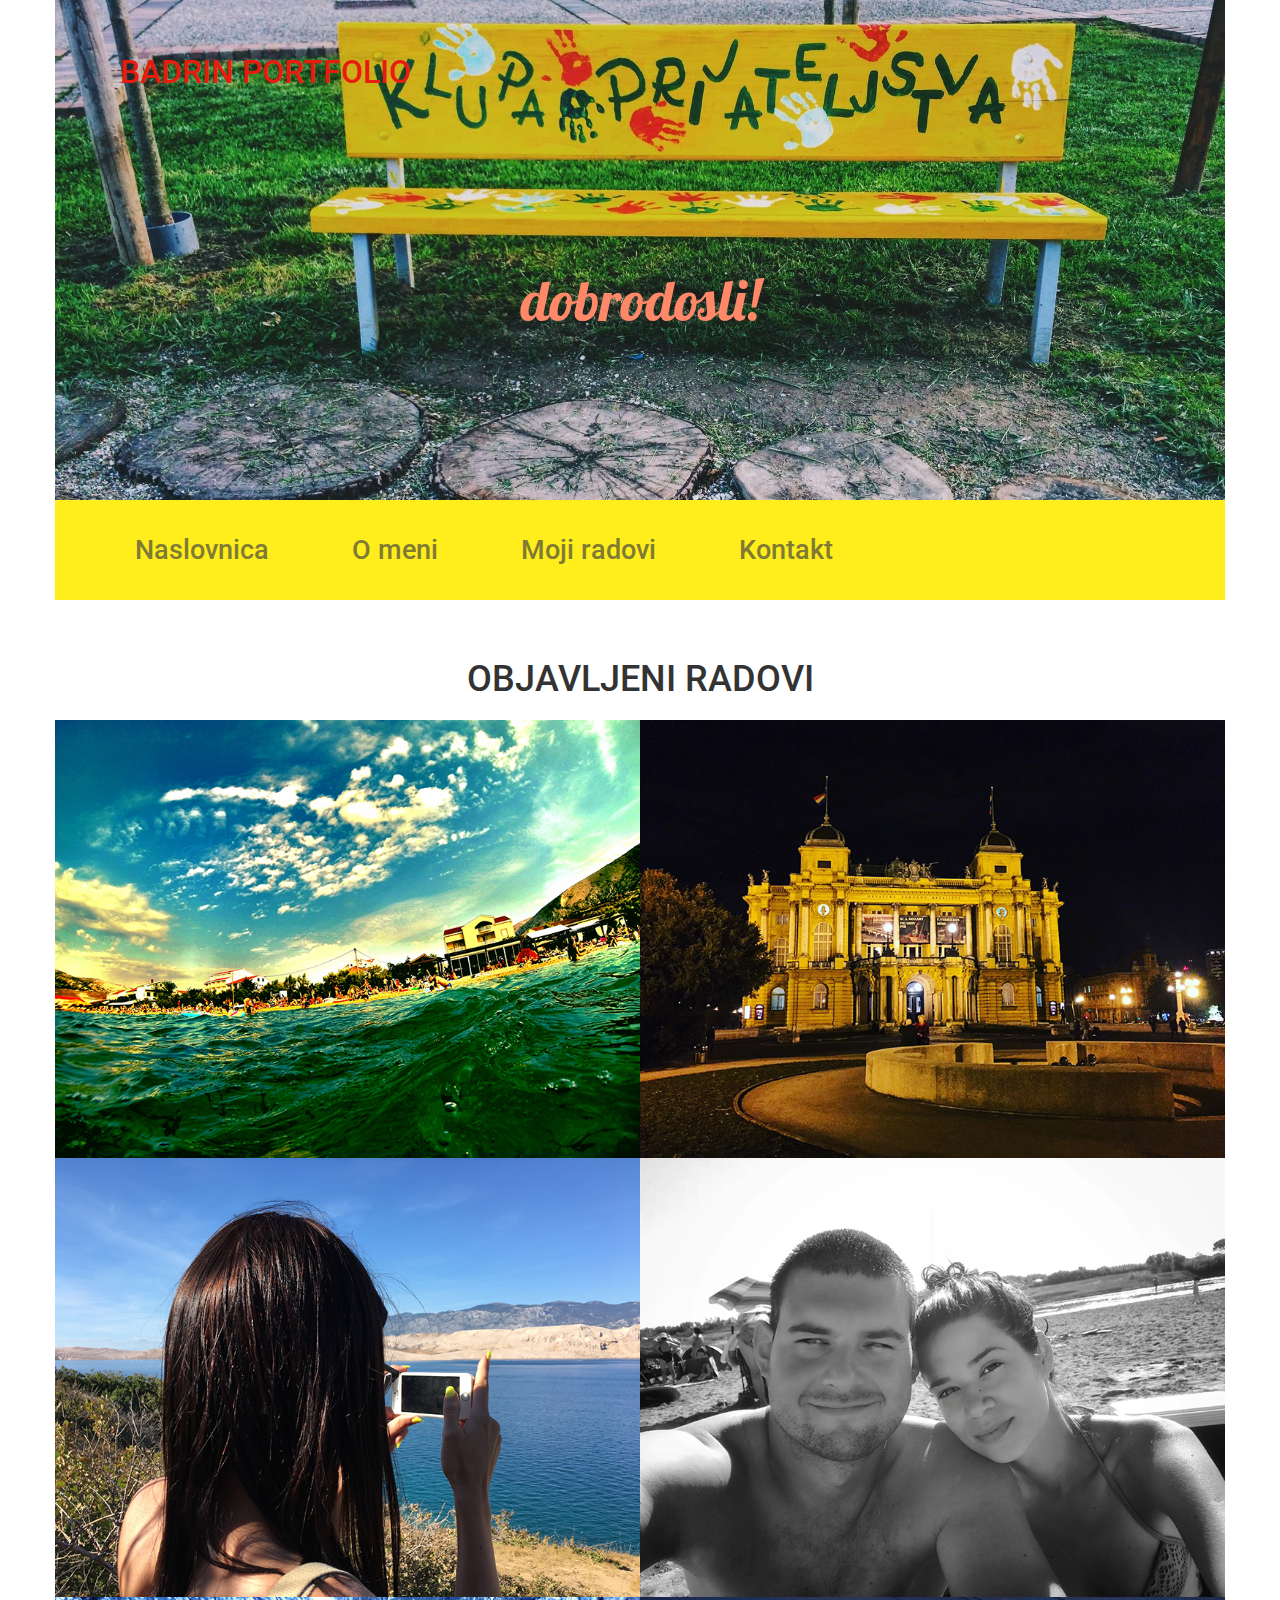
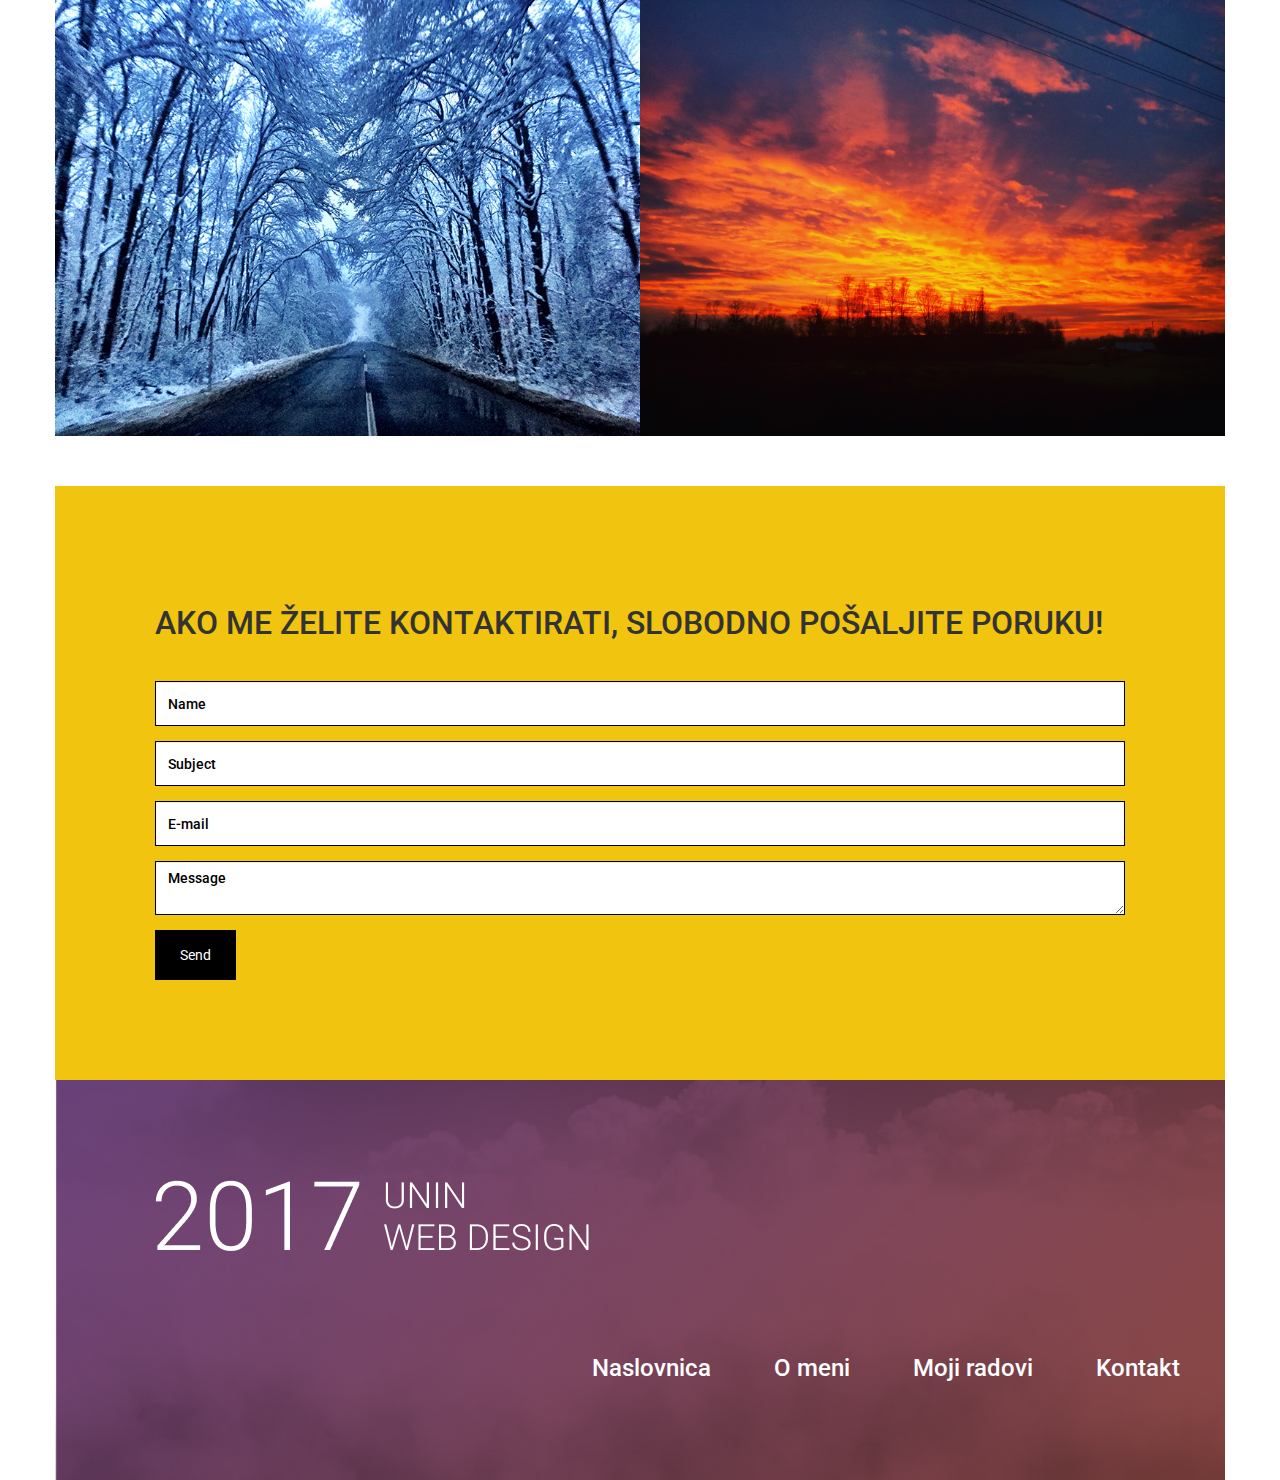
<file: index.html>
<!DOCTYPE html>
<html lang="en">
	<head>
		<meta charset="utf-8">
		<meta http-equiv="X-UA-Compatible" content="IE=edge">
		<meta name="viewport" content="width=device-width, initial-scale=1">
		<title>Ime Prezime - Badrin Portfolio</title>
		<link href="bootstrap/css/bootstrap.min.css" rel="stylesheet">
		<link href="lightbox/css/lightbox.css" rel="stylesheet">		
		<link href="socicon/style.css" rel="stylesheet">
		<link href="https://fonts.googleapis.com/css?family=Lobster|Roboto:300,400" rel="stylesheet">
		<link href="style.css" rel="stylesheet">		
		<!--[if lt IE 9]>
			<script src="https://oss.maxcdn.com/html5shiv/3.7.3/html5shiv.min.js"></script>
			<script src="https://oss.maxcdn.com/respond/1.4.2/respond.min.js"></script>
		<![endif]-->
	</head>
	<body>		
		<div class="container">
			<div class="row">
				<div class="col-xs-12 header">
					<a href="index.html">Badrin Portfolio</a>
					<p>Dobrodosli!</p>
				</div>
			</div>
			<div class="row">
				<ul class="main-menu">
					<li><a href="index.html">Naslovnica</a></li>
					<li><a href="about_me.html">O meni</a></li>
					<li><a href="my_works.html">Moji radovi</a></li>
					<li><a href="contact.html">Kontakt</a></li>
				</ul>
			</div>			
			<div class="section">
				<h1>Objavljeni radovi</h1>
				<div class="row gallery">
					<div class="col-xs-12 col-sm-6 image-container">
						<img src="img/img01.jpg">
						<div class="overlay">
							<p><a href="img/img01.jpg" data-lightbox="g1">Otok Pag</a></p>
						</div>
					</div>
					<div class="col-xs-12 col-sm-6 image-container">
						<img src="img/img02.jpg">
						<div class="overlay">
							<p><a href="img/img02.jpg" data-lightbox="g1">HNK Zagreb</a></p>
						</div>
					</div>

					<div class="col-xs-12 col-sm-6 image-container">
						<a href="img/img03.jpg"><img src="img/img03.jpg"></a>
						<div class="overlay">
						</div>
					</div>
					<div class="col-xs-12 col-sm-6 image-container">
						<a href="img/img04.jpg"><img src="img/img04.jpg"></a>
						<div class="overlay">
						</div>
					</div>
					<div class="col-xs-12 col-sm-6 image-container">
						<a href="img/img05.jpg"><img src="img/img05.jpg"></a>
						<div class="overlay">
						</div>
					</div>
					<div class="col-xs-12 col-sm-6 image-container">
						<a href="img/img06.jpg"><img src="img/img06.jpg"></a>
						<div class="overlay">
						</div>
					</div>
				</div>
			</div>									
			<div class="row contact-form">
				<h1>Ako me želite kontaktirati, slobodno pošaljite poruku!</h1>
				<form action="">					
					<div class="form-group">
						<input type="text" class="form-control" placeholder="Name">
					</div>
					<div class="form-group">
						<input type="text" class="form-control" placeholder="Subject">
					</div>
					<div class="form-group">
						<input type="text" class="form-control" placeholder="E-mail">
					</div>
					<div class="form-group">
						<textarea class="form-control" placeholder="Message"></textarea>
					</div>				
					<button type="submit" class="btn btn-default">Send</button>
				</form>
			</div>
			<div class="row footer">
				<img src="img/footer_title.png">
				<div class="col-xs-12">
					<ul>
						<li><a href="index.html">Naslovnica</a></li>
						<li><a href="about_me.html">O meni</a></li>
						<li><a href="my_works.html">Moji radovi</a></li>
						<li><a href="contact.html">Kontakt</a></li>
					</ul>
				</div>
			</div>			
		</div>			
		<script src="https://ajax.googleapis.com/ajax/libs/jquery/1.12.4/jquery.min.js"></script>		
		<script src="bootstrap/js/bootstrap.min.js"></script>
		<script src="lightbox/js/lightbox.js"></script>
	</body>
</html>
</file>
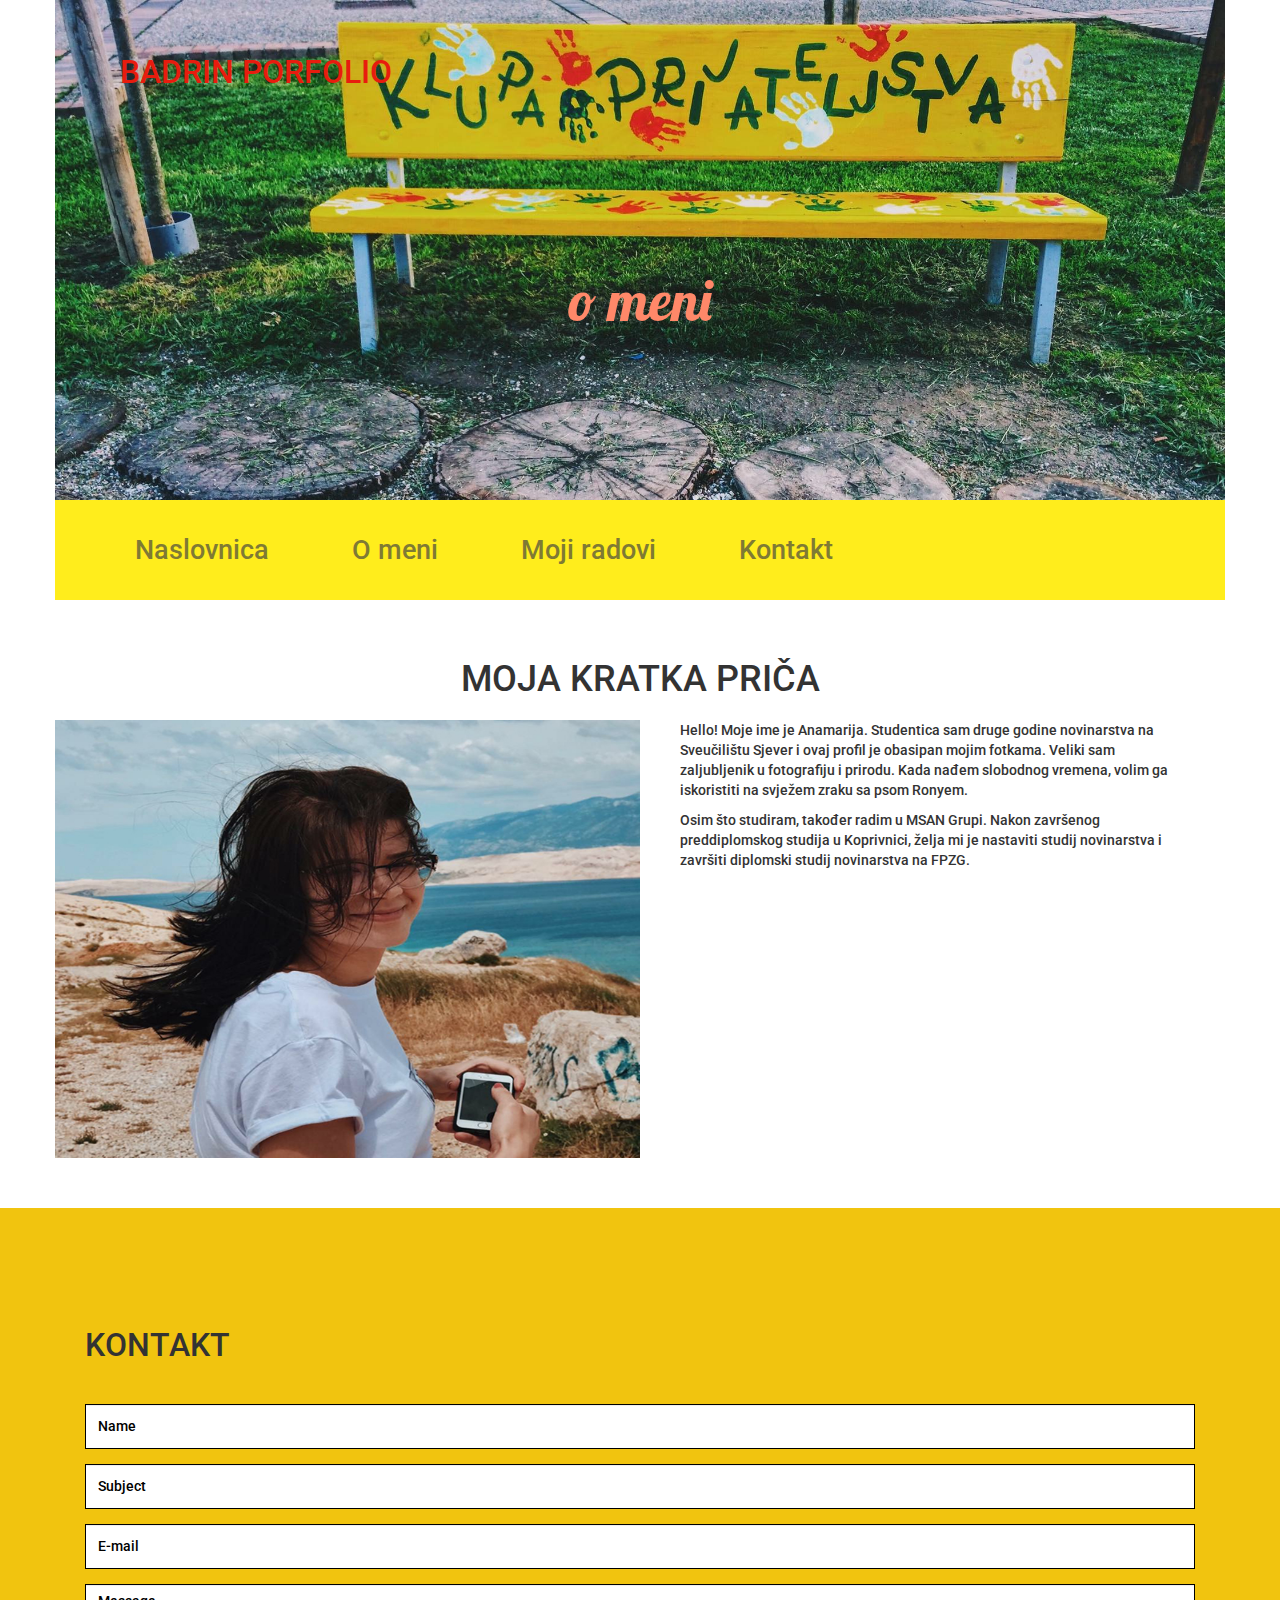
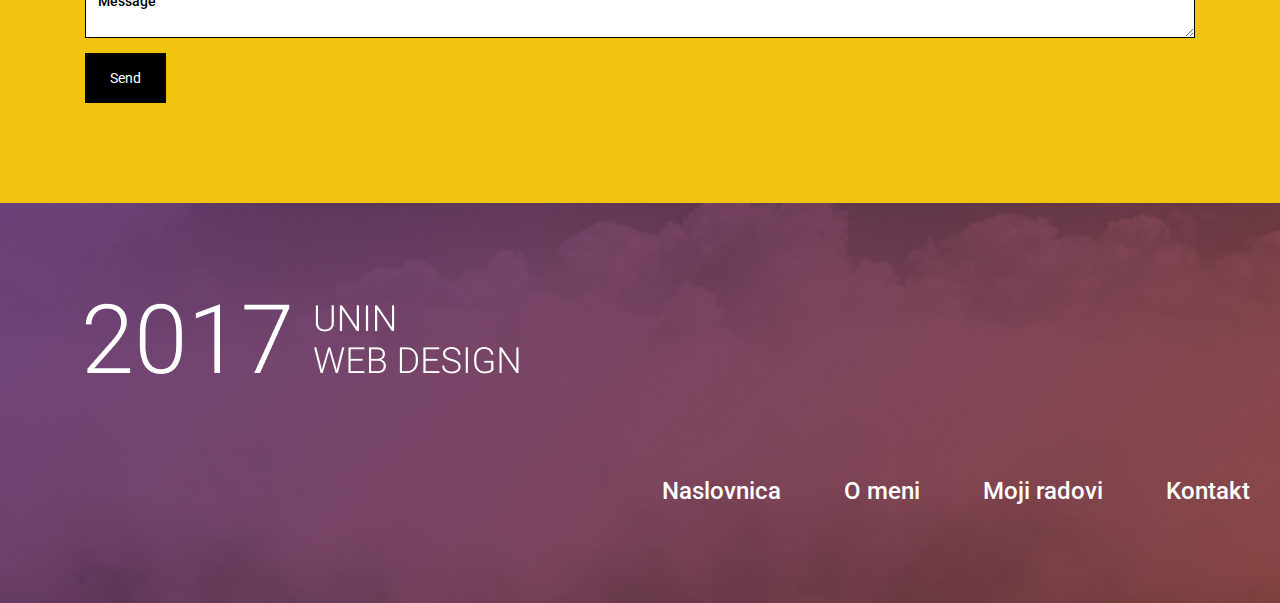
<file: about_me.html>
<!DOCTYPE html>
<html lang="en">
	<head>
		<meta charset="utf-8">
		<meta http-equiv="X-UA-Compatible" content="IE=edge">
		<meta name="viewport" content="width=device-width, initial-scale=1">
		<title>Ime Prezime - Badrin Porfolio</title>
		<link href="bootstrap/css/bootstrap.min.css" rel="stylesheet">
		<link href="lightbox/css/lightbox.css" rel="stylesheet">		
		<link href="socicon/style.css" rel="stylesheet">
		<link href="https://fonts.googleapis.com/css?family=Lobster|Roboto:300,400" rel="stylesheet">
		<link href="style.css" rel="stylesheet">		
		<!--[if lt IE 9]>
			<script src="https://oss.maxcdn.com/html5shiv/3.7.3/html5shiv.min.js"></script>
			<script src="https://oss.maxcdn.com/respond/1.4.2/respond.min.js"></script>
		<![endif]-->
	</head>
	<body>		
		<div class="container">
			<div class="row">
				<div class="col-xs-12 header">
					<a href="index.html">Badrin Porfolio</a>
					<p>O meni</p>
				</div>
			</div>
			<div class="row">
				<ul class="main-menu">
					<li><a href="index.html">Naslovnica</a></li>
					<li><a href="about_me.html">O meni</a></li>
					<li><a href="my_works.html">Moji radovi</a></li>
					<li><a href="contact.html">Kontakt</a></li>
				</ul>
			</div>									
			<div class="section">
				<h1>Moja kratka priča</h1>
				<div class="row about-me">
					<div class="col-xs-12 col-sm-6">
						<img src="img/img01-thumb.jpg">
					</div>
					<div class="col-xs-12 col-sm-6 about-me-text">						
						<p>Hello! Moje ime je Anamarija. Studentica sam druge godine novinarstva na Sveučilištu Sjever i ovaj profil je obasipan mojim fotkama. Veliki sam zaljubljenik u fotografiju i prirodu. Kada nađem slobodnog vremena, volim ga iskoristiti na svježem zraku sa psom Ronyem.</p>
						<p>Osim što studiram, također radim u MSAN Grupi. Nakon završenog preddiplomskog studija u Koprivnici, želja mi je nastaviti studij novinarstva i završiti diplomski studij novinarstva na FPZG.</p>
					</div>
				</div>
			</div>			
			<div class="section">
				
					</div>
				</div>
			</div>								
			<div class="row contact-form">
				<h1>Kontakt</h1>
				<form action="">					
					<div class="form-group">
						<input type="text" class="form-control" placeholder="Name">
					</div>
					<div class="form-group">
						<input type="text" class="form-control" placeholder="Subject">
					</div>
					<div class="form-group">
						<input type="text" class="form-control" placeholder="E-mail">
					</div>
					<div class="form-group">
						<textarea class="form-control" placeholder="Message"></textarea>
					</div>				
					<button type="submit" class="btn btn-default">Send</button>
				</form>
			</div>			
			<div class="row footer">
				<img src="img/footer_title.png">
				<div class="col-xs-12">
					<ul>
						<li><a href="index.html">Naslovnica</a></li>
						<li><a href="about_me.html">O meni</a></li>
						<li><a href="my_works.html">Moji radovi</a></li>
						<li><a href="contact.html">Kontakt</a></li>
					</ul>
				</div>
			</div>			
		</div>			
		<script src="https://ajax.googleapis.com/ajax/libs/jquery/1.12.4/jquery.min.js"></script>		
		<script src="bootstrap/js/bootstrap.min.js"></script>
		<script src="lightbox/js/lightbox.js"></script>
	</body>
</html>
</file>
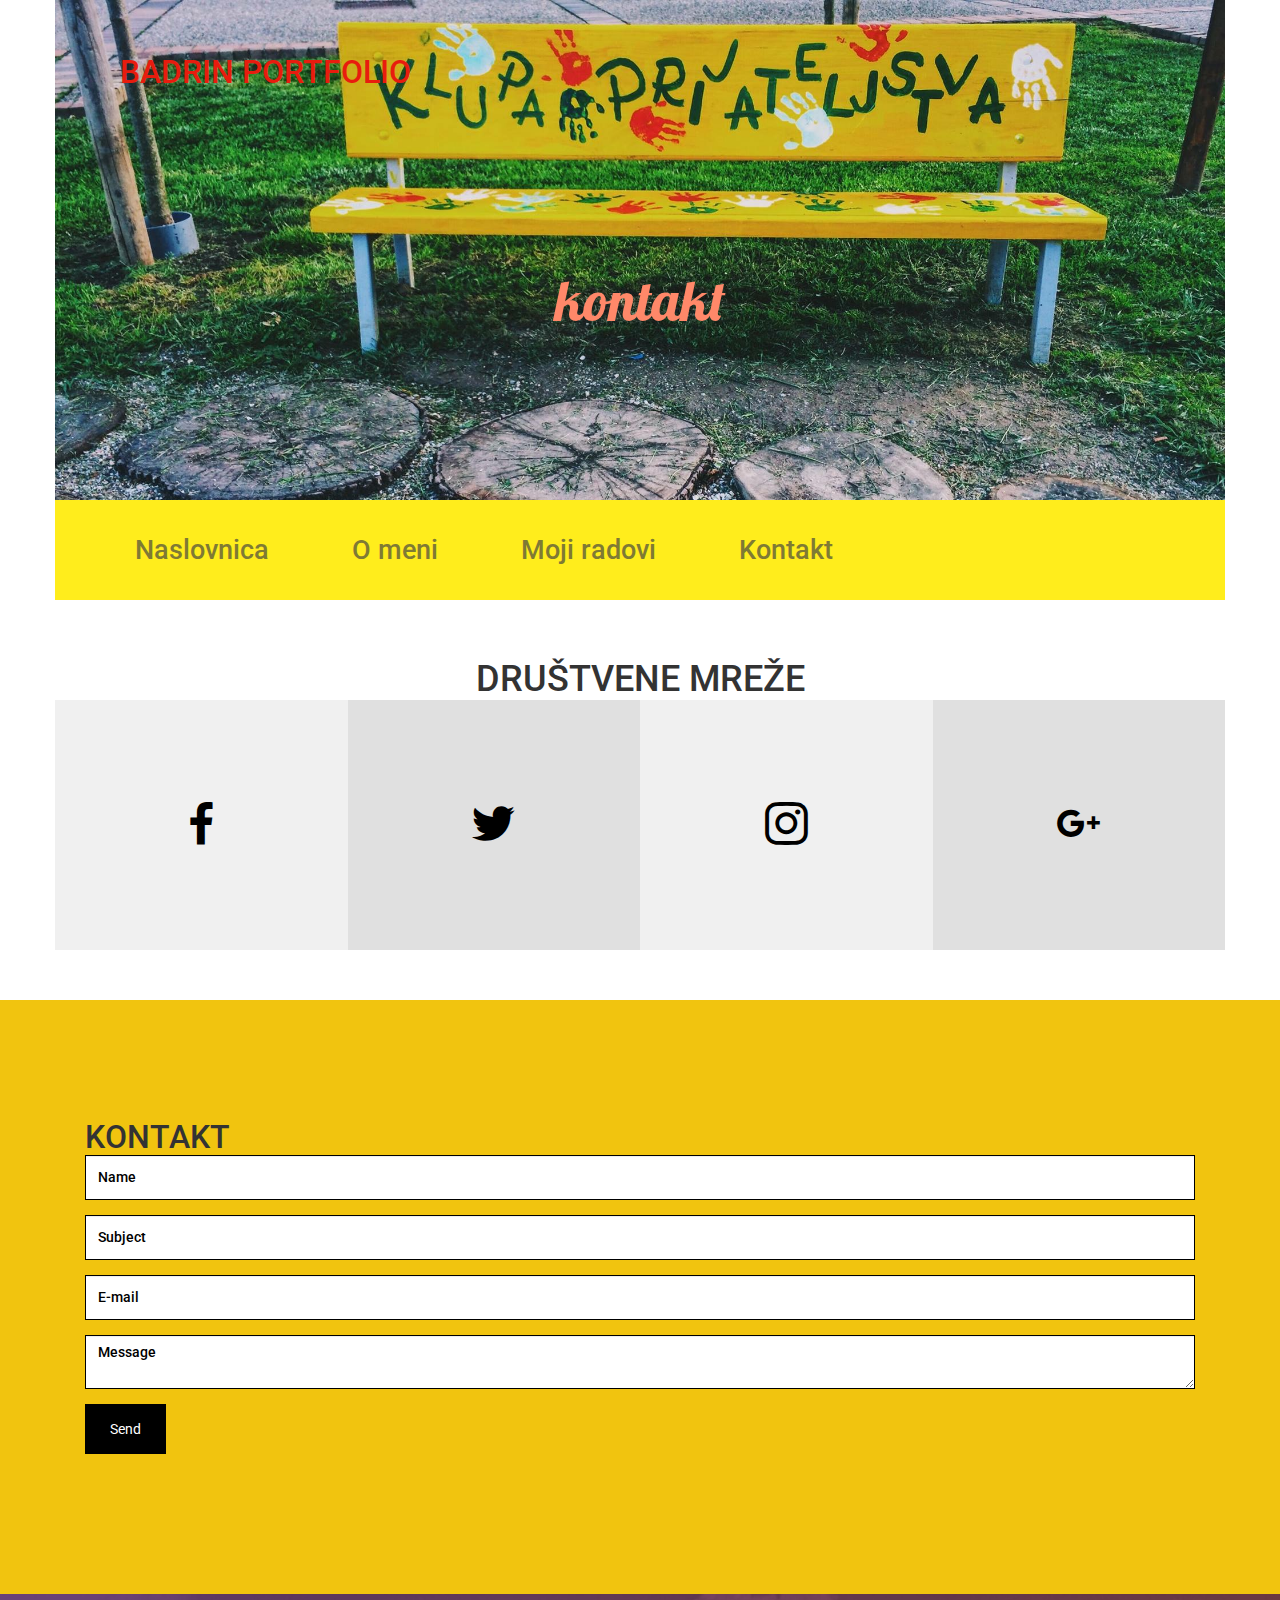
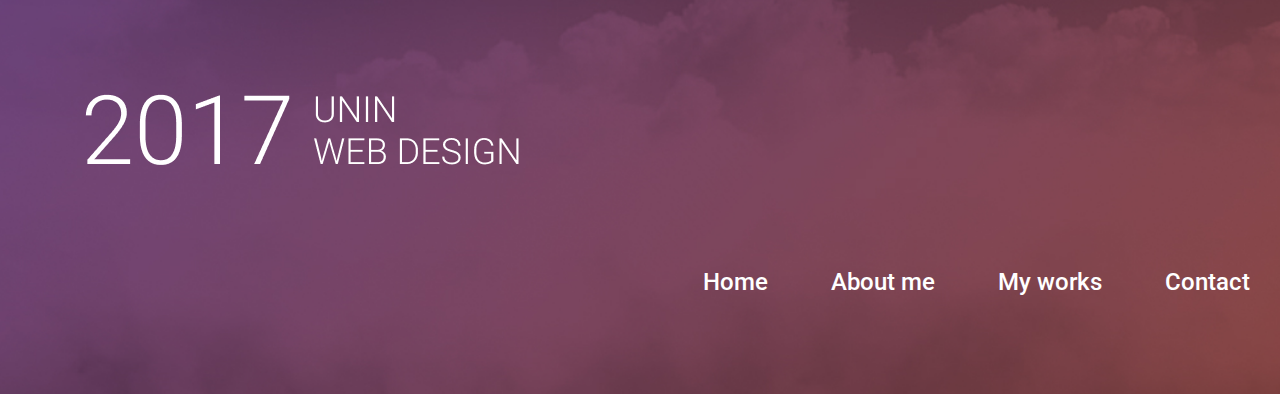
<file: contact.html>
<!DOCTYPE html>
<html lang="en">
	<head>
		<meta charset="utf-8">
		<meta http-equiv="X-UA-Compatible" content="IE=edge">
		<meta name="viewport" content="width=device-width, initial-scale=1">
		<title>Ime Prezime - Badrin Portfolio</title>
		<link href="bootstrap/css/bootstrap.min.css" rel="stylesheet">
		<link href="lightbox/css/lightbox.css" rel="stylesheet">		
		<link href="socicon/style.css" rel="stylesheet">
		<link href="https://fonts.googleapis.com/css?family=Lobster|Roboto:300,400" rel="stylesheet">
		<link href="style.css" rel="stylesheet">		
		<!--[if lt IE 9]>
			<script src="https://oss.maxcdn.com/html5shiv/3.7.3/html5shiv.min.js"></script>
			<script src="https://oss.maxcdn.com/respond/1.4.2/respond.min.js"></script>
		<![endif]-->
	</head>
	<body>		
		<div class="container">
			<div class="row">
				<div class="col-xs-12 header">
					<a href="index.html">Badrin Portfolio</a>
					<p>Kontakt</p>
				</div>
			</div>
			<div class="row">
				<ul class="main-menu">
					<li><a href="index.html">Naslovnica</a></li>
					<li><a href="about_me.html">O meni</a></li>
					<li><a href="my_works.html">Moji radovi</a></li>
					<li><a href="contact.html">Kontakt</a></li>
				</ul>
			</div>
						
			<div class="section">
				<h1>Društvene mreže
				<div class="row square-blocks">
					<div class="col-sm-6 col-md-3 light-gray-bg">
						<p>
							<a href="http://www.facebook.com" target="_blank">
								<span class="socicon-facebook"></span>
							</a>
						</p>
					</div>
					<div class="col-sm-6 col-md-3 dark-gray-bg">
						<p>
							<a href="http://www.twitter.com" target="_blank">
								<span class="socicon-twitter"></span>
							</a>
						</p>
					</div>
					<div class="col-sm-6 col-md-3 light-gray-bg">
						<p>
							<a href="http://www.instagram.com" target="_blank">
								<span class="socicon-instagram"></span>
							</a>
						</p>
					</div>
					<div class="col-sm-6 col-md-3 dark-gray-bg">
						<p>
							<a href="http://plus.google.com" target="_blank">
								<span class="socicon-googleplus"></span>
							</a>
						</p>
					</div>
				
						</p>
					</div>
				</div>
			</div>						
			<div class="row contact-form">
				<h1>Kontakt 
				<form action="">					
					<div class="form-group">
						<input type="text" class="form-control" placeholder="Name">
					</div>
					<div class="form-group">
						<input type="text" class="form-control" placeholder="Subject">
					</div>
					<div class="form-group">
						<input type="text" class="form-control" placeholder="E-mail">
					</div>
					<div class="form-group">
						<textarea class="form-control" placeholder="Message"></textarea>
					</div>				
					<button type="submit" class="btn btn-default">Send</button>
				</form>
			</div>			
			<div class="row footer">
				<img src="img/footer_title.png">
				<div class="col-xs-12">
					<ul>
						<li><a href="index.html">Home</a></li>
						<li><a href="about_me.html">About me</a></li>
						<li><a href="my_works.html">My works</a></li>
						<li><a href="contact.html">Contact</a></li>
					</ul>
				</div>
			</div>			
		</div>			
		<script src="https://ajax.googleapis.com/ajax/libs/jquery/1.12.4/jquery.min.js"></script>		
		<script src="bootstrap/js/bootstrap.min.js"></script>
		<script src="lightbox/js/lightbox.js"></script>
	</body>
</html>
</file>
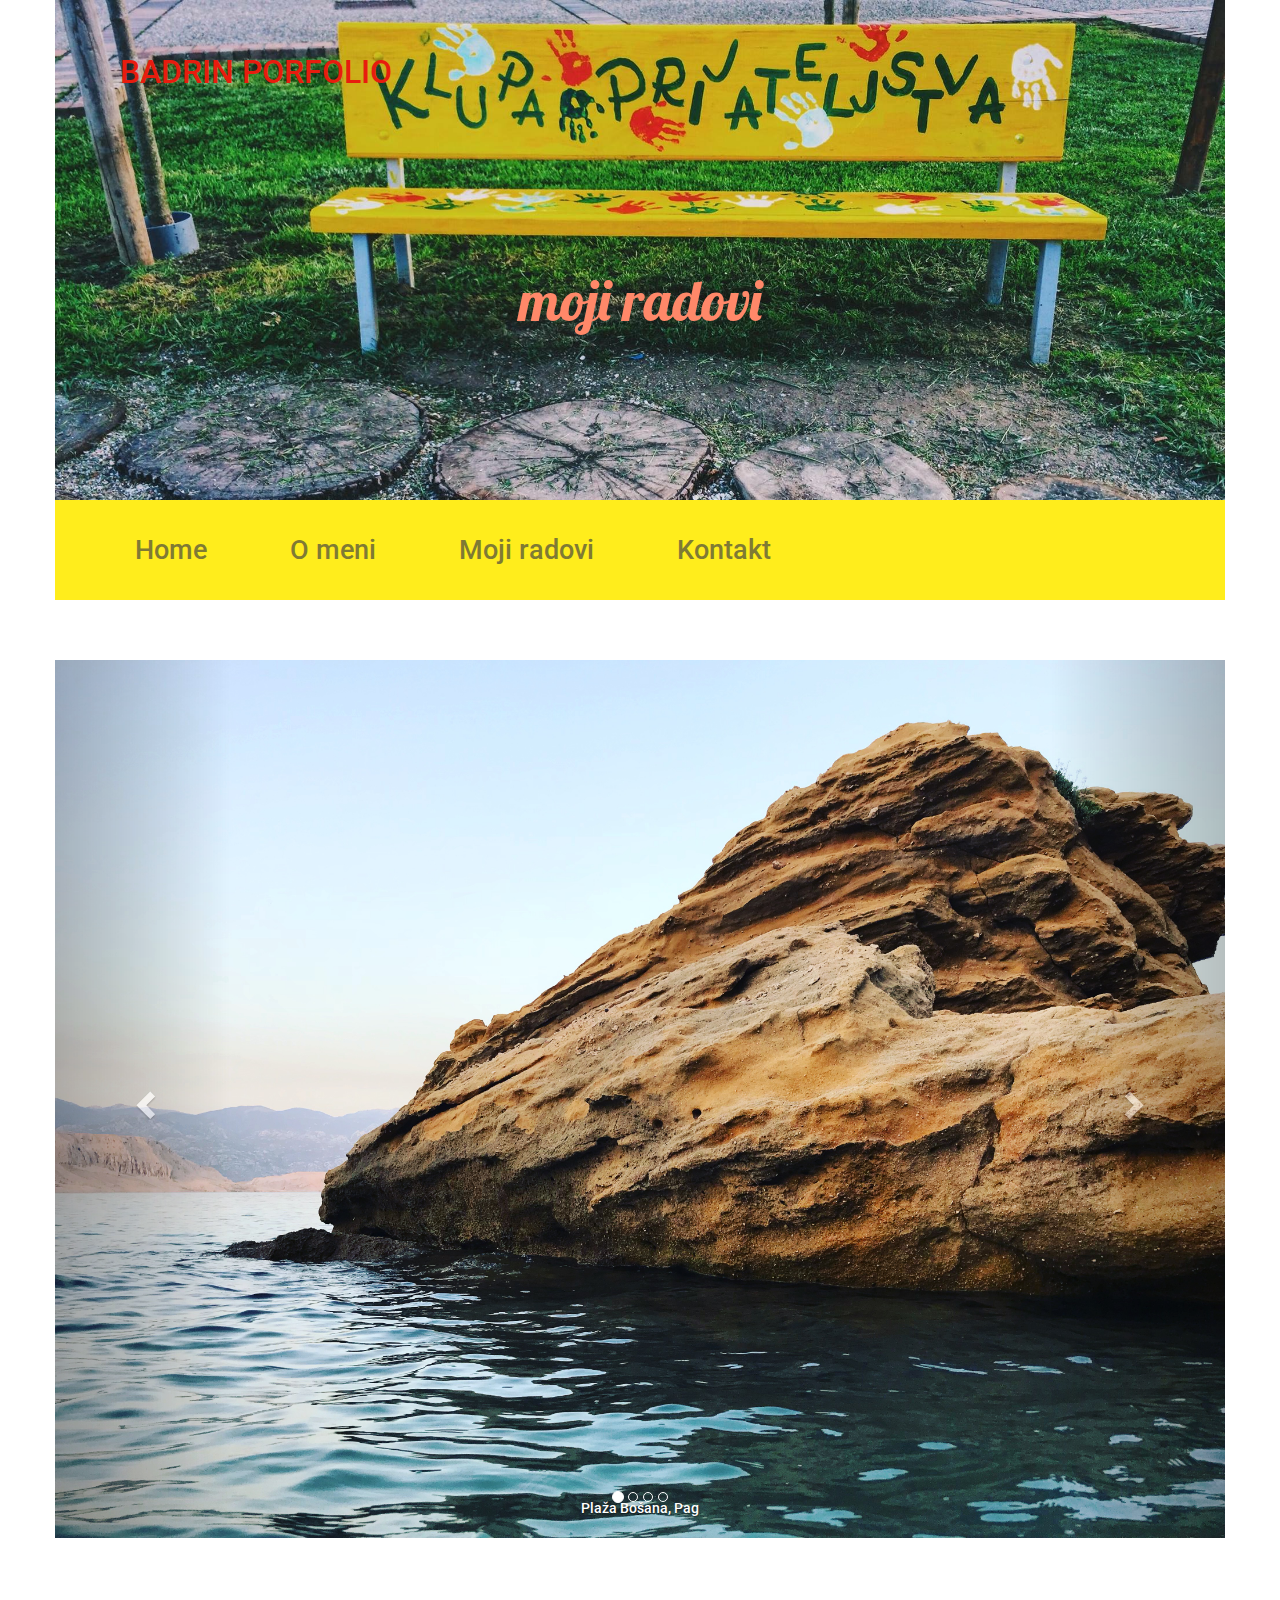
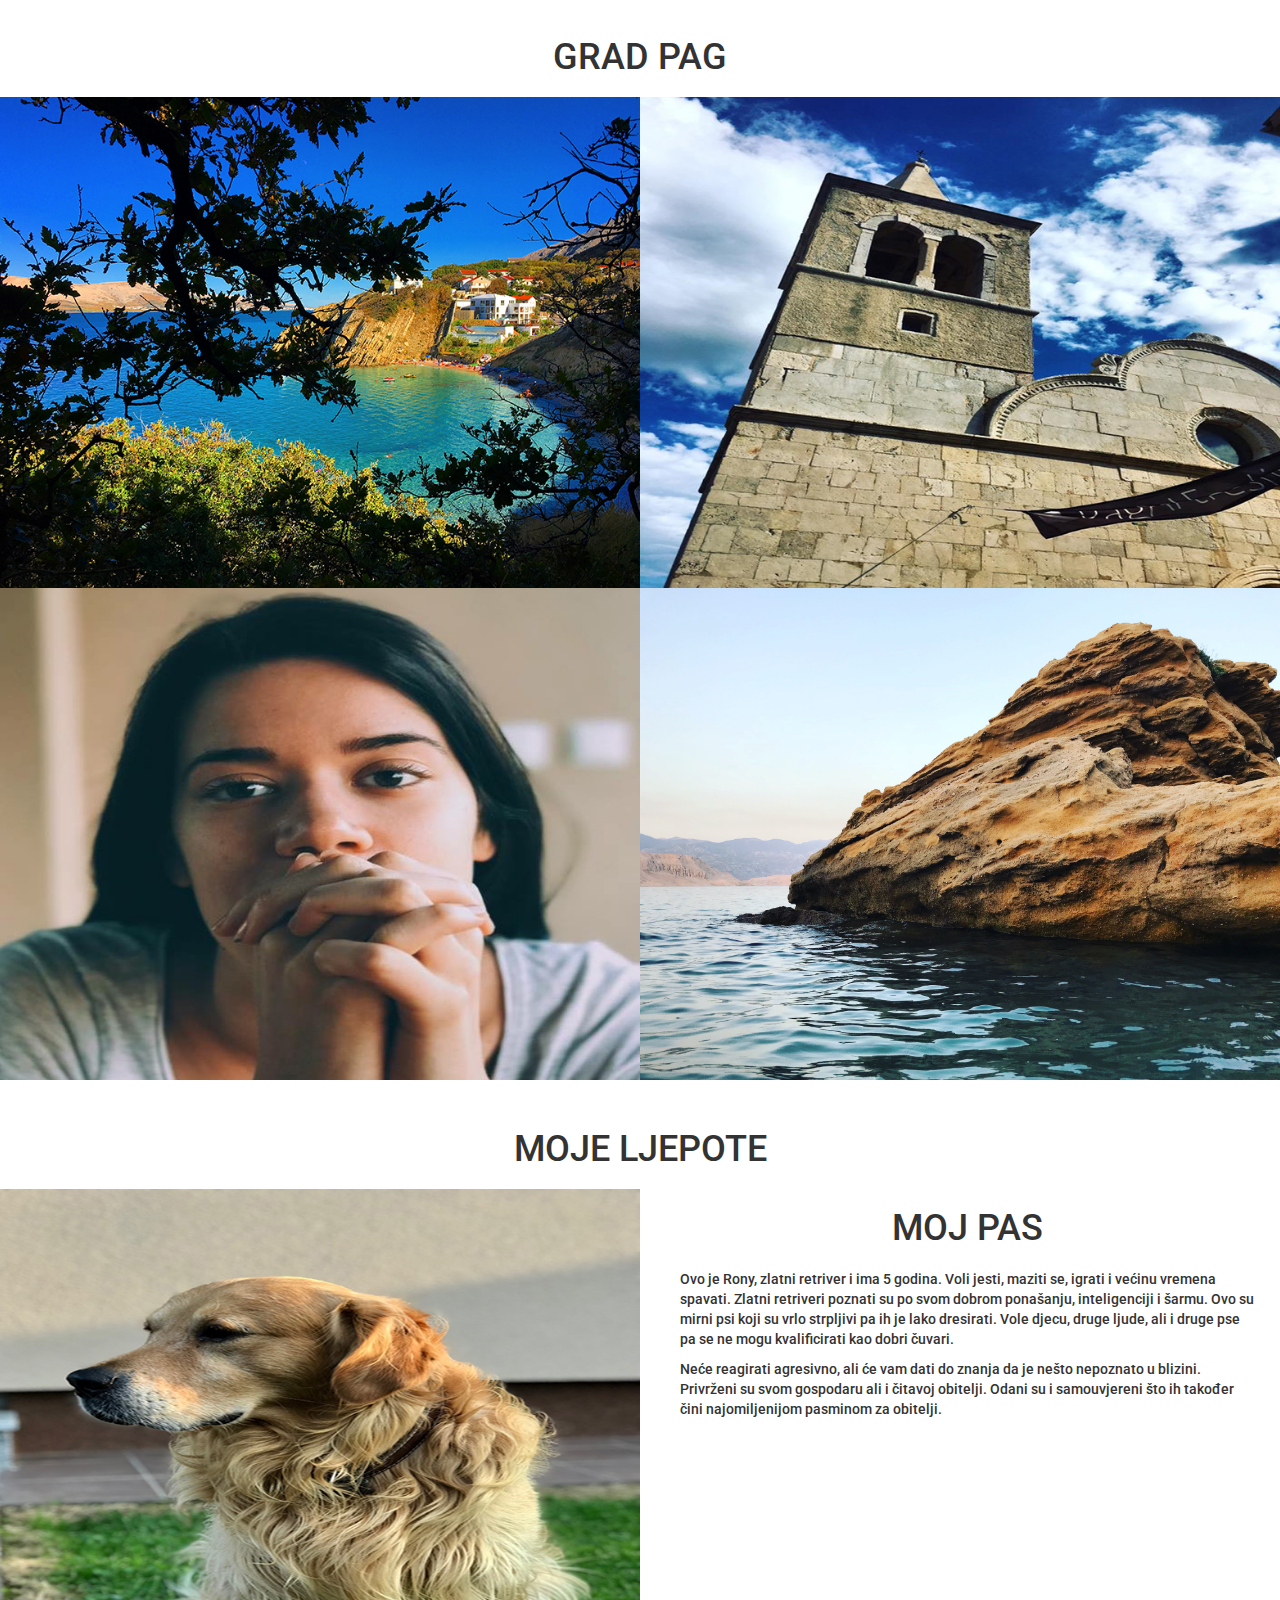
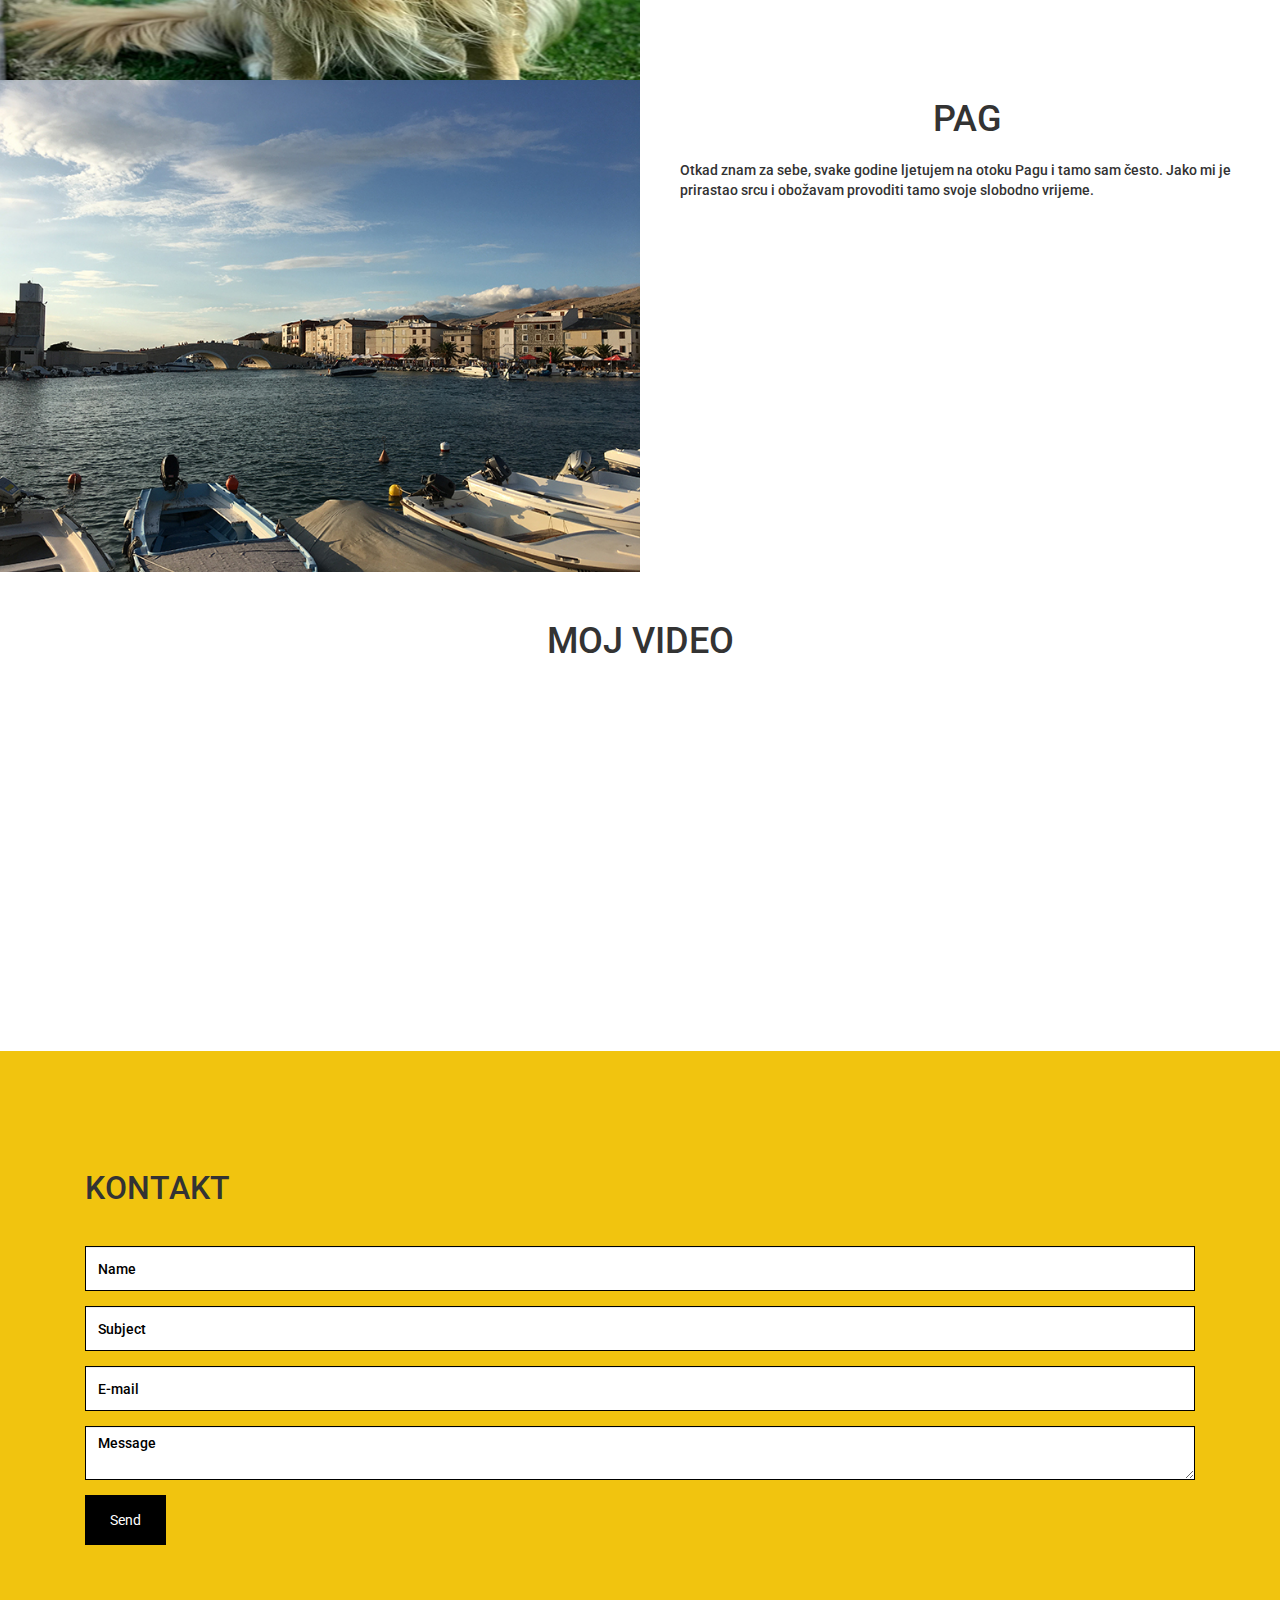
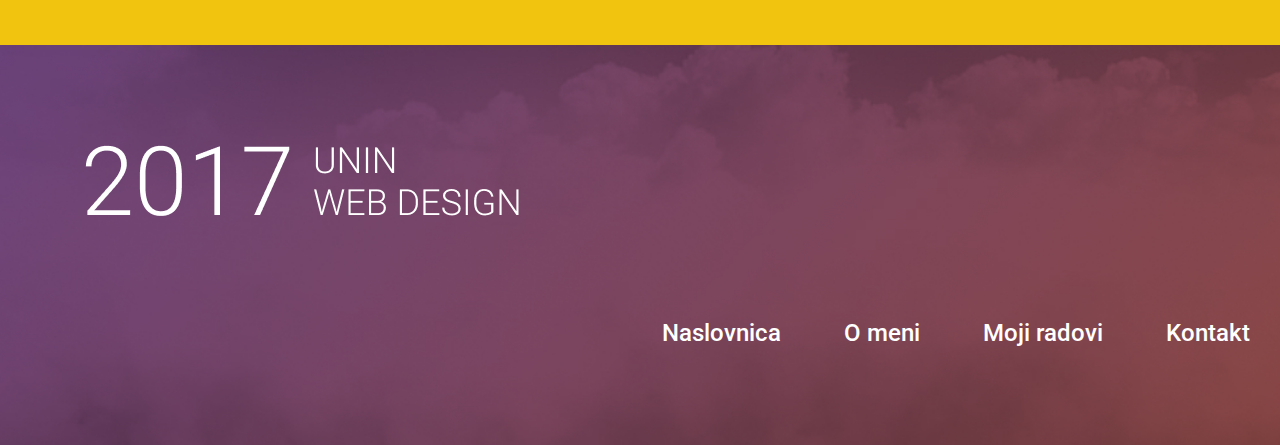
<file: my_works.html>
<!DOCTYPE html>
<html lang="en">
	<head>
		<meta charset="utf-8">
		<meta http-equiv="X-UA-Compatible" content="IE=edge">
		<meta name="viewport" content="width=device-width, initial-scale=1">
		<title>Ime Prezime - Badrin Porfolio</title>
		<link href="bootstrap/css/bootstrap.min.css" rel="stylesheet">
		<link href="lightbox/css/lightbox.css" rel="stylesheet">		
		<link href="socicon/style.css" rel="stylesheet">
		<link href="vegas/vegas.min.css" rel="stylesheet">
		<link href="https://fonts.googleapis.com/css?family=Lobster|Roboto:300,400" rel="stylesheet">
		<link href="style.css" rel="stylesheet">		
		<!--[if lt IE 9]>
			<script src="https://oss.maxcdn.com/html5shiv/3.7.3/html5shiv.min.js"></script>
			<script src="https://oss.maxcdn.com/respond/1.4.2/respond.min.js"></script>
		<![endif]-->
	</head>
	<body>		
		<div class="container">
			<div class="row">
				<div class="col-xs-12 header">
					<a href="index.html">Badrin Porfolio</a>
					<p>Moji radovi</p>
				</div>
			</div>
			<div class="row">
				<ul class="main-menu">
					<li><a href="index.html">Home</a></li>
					<li><a href="about_me.html">O meni</a></li>
					<li><a href="my_works.html">Moji radovi</a></li>
					<li><a href="contact.html">Kontakt</a></li>
				</ul>
			</div>
			<div class="section">
				<h1></h1>
				<div class="row gallery">
					<div class="col-xs-12">
						<div id="carousel-example-generic" class="carousel slide" data-ride="carousel">
							<!-- Indicators -->
							<ol class="carousel-indicators">
								<li data-target="#carousel-example-generic" data-slide-to="0" class="active"></li>
								<li data-target="#carousel-example-generic" data-slide-to="1"></li>
								<li data-target="#carousel-example-generic" data-slide-to="2"></li>
								<li data-target="#carousel-example-generic" data-slide-to="3"></li>
							</ol>

							<!-- Wrapper for slides -->
							<div class="carousel-inner" role="listbox">
								<div class="item active">
									<img src="img/IMG_8789.jpg" alt="Prva slika">
									<div class="carousel-caption">
										Plaža Bošana, Pag
									</div>
								</div>
								<div class="item">
									<img src="img/IMG_4195.jpg" alt="Druga slika">
									<div class="carousel-caption">
										Ulicama starog Paga
									</div>
								</div>
								<div class="item">
									<img src="img/IMG_1548.jpg" alt="Treća slika">
									<div class="carousel-caption">
										Na mostu Prosika
									</div>
								</div>
								<div class="item">
									<img src="img/IMG_1076.jpg" alt="Četvrta slika">
									<div class="carousel-caption">
										Mica maca
									</div>
								</div>
							</div>

							<!-- Controls -->
							<a class="left carousel-control" href="#carousel-example-generic" role="button" data-slide="prev">
								<span class="glyphicon glyphicon-chevron-left" aria-hidden="true"></span>
								<span class="sr-only">Previous</span>
							</a>
							<a class="right carousel-control" href="#carousel-example-generic" role="button" data-slide="next">
								<span class="glyphicon glyphicon-chevron-right" aria-hidden="true"></span>
								<span class="sr-only">Next</span>
							</a>
						</div>
					</div>
				</div>
			</div>
			<div class="section">
	
				</div>
			</div>
			<a id="category1"></a>
			<div class="section">
				<h1>Grad Pag</h1>
				<div class="row gallery">
					<div class="col-xs-12 col-sm-6 image-container">
						<img src="img/IMG_1800.jpg">
						<div class="overlay">
							<p><a href="img/IMG_1800.jpg" data-lightbox="g1">Predivan pogled s plaže Bošane</a></p>
						</div>
					</div>
					<div class="col-xs-12 col-sm-6 image-container">
						<img src="img/IMG_4196.jpg">
						<div class="overlay">
							<p><a href="img/IMG_4196.jpg" data-lightbox="g1">Pag Art Festival</a></p>
						</div>
					</div>
					<div class="col-xs-12 col-sm-6">
						<a href="img/IMG_4199.jpg"><img src="img/IMG_4199.jpg"></a>
					</div>
					<div class="col-xs-12 col-sm-6">
						<a href="img/IMG_8789.jpg"><img src="img/IMG_8789.jpg"></a>
					</div>
				</div>
			</div>
			<a id="category2"></a>
			<div class="section">
				<h1>Moje ljepote</h1>
				<div class="row article">
					<div class="col-xs-12 col-sm-6">
						<img src="img/roni.jpg">
					</div>
					<div class="col-xs-12 col-sm-6 article-text">
						<h1>Moj pas</h1>
						<p>Ovo je Rony, zlatni retriver i ima 5 godina. Voli jesti, maziti se, igrati i većinu vremena spavati.  Zlatni retriveri poznati su po svom dobrom ponašanju, inteligenciji i šarmu. Ovo su mirni psi koji su vrlo strpljivi pa ih je lako dresirati. Vole djecu, druge ljude, ali i druge pse pa se ne mogu kvalificirati kao dobri čuvari. </p>
						<p>Neće reagirati agresivno, ali će vam dati do znanja da je nešto nepoznato u blizini. Privrženi su svom gospodaru ali i čitavoj obitelji. Odani su i samouvjereni što ih također čini najomiljenijom pasminom za obitelji.</p>
					</div>
				</div>
				<div class="row article">
					<div class="col-xs-12 col-sm-6">
						<img src="img/IMG_0882.jpg">
					</div>
					<div class="col-xs-12 col-sm-6 article-text">
						<h1>Pag</h1>
						<p>Otkad znam za sebe, svake godine ljetujem na otoku Pagu i tamo sam često. Jako mi je prirastao srcu i obožavam provoditi tamo svoje slobodno vrijeme.</p>
					
					</div>
				</div>
			</div>			
					</div>
				</div>
			</div>
			<a id="category4"></a>
			<div class="section">
				<h1>Moj video</h1>
				<div class="row gallery">
					<div class="col-xs-12 col-sm-6">
						<iframe width="560" height="315" src="https://www.youtube.com/embed/wmtmpAURo-I" frameborder="0" allow="autoplay; encrypted-media" allowfullscreen></iframe>
					</div>
					<div class="col-xs-12 col-sm-6">
						<iframe width="560" height="315" src="https://www.youtube.com/embed/UPOVKrvvxJc" frameborder="0" allow="autoplay; encrypted-media" allowfullscreen></iframe>
					</div>
				</div>
			</div>			
			<div class="row contact-form">
				<h1>Kontakt</h1>
				<form action="">					
					<div class="form-group">
						<input type="text" class="form-control" placeholder="Name">
					</div>
					<div class="form-group">
						<input type="text" class="form-control" placeholder="Subject">
					</div>
					<div class="form-group">
						<input type="text" class="form-control" placeholder="E-mail">
					</div>
					<div class="form-group">
						<textarea class="form-control" placeholder="Message"></textarea>
					</div>				
					<button type="submit" class="btn btn-default">Send</button>
				</form>
			</div>			
			<div class="row footer">
				<img src="img/footer_title.png">
				<div class="col-xs-12">
					<ul>
						<li><a href="index.html">Naslovnica</a></li>
						<li><a href="about_me.html">O meni</a></li>
						<li><a href="my_works.html">Moji radovi</a></li>
						<li><a href="contact.html">Kontakt</a></li>
					</ul>
				</div>
			</div>			
		</div>			
		<script src="https://ajax.googleapis.com/ajax/libs/jquery/1.12.4/jquery.min.js"></script>		
		<script src="bootstrap/js/bootstrap.min.js"></script>
		<script src="lightbox/js/lightbox.js"></script>
		<script src="vegas/vegas.min.js"></script>
		<script>
			$("#vegas").vegas({
				slides: [
					{ src: "img/vegas1.jpg" },
					{ src: "img/vegas2.jpg" },
					{ src: "img/vegas3.jpg" },
					{ src: "img/vegas4.jpg" }
				]
			});			
		</script>
	</body>
</html>
</file>
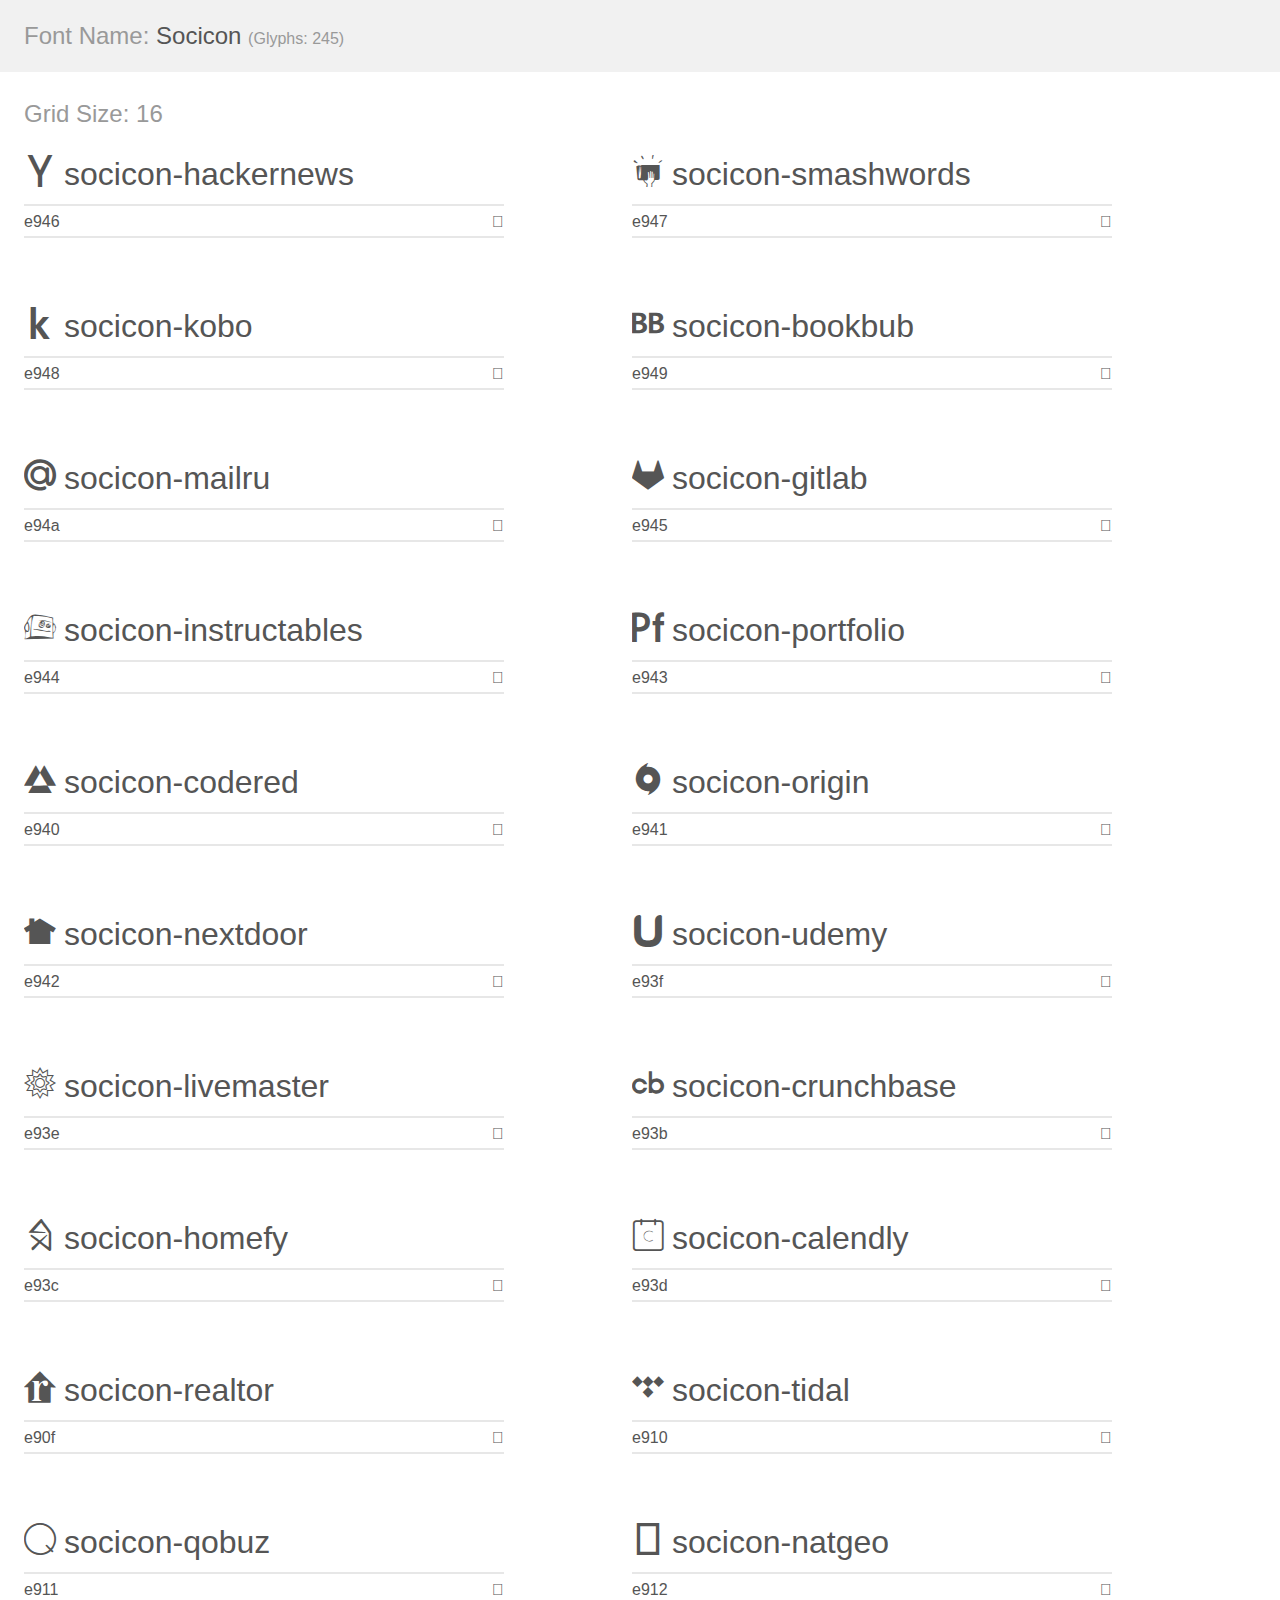
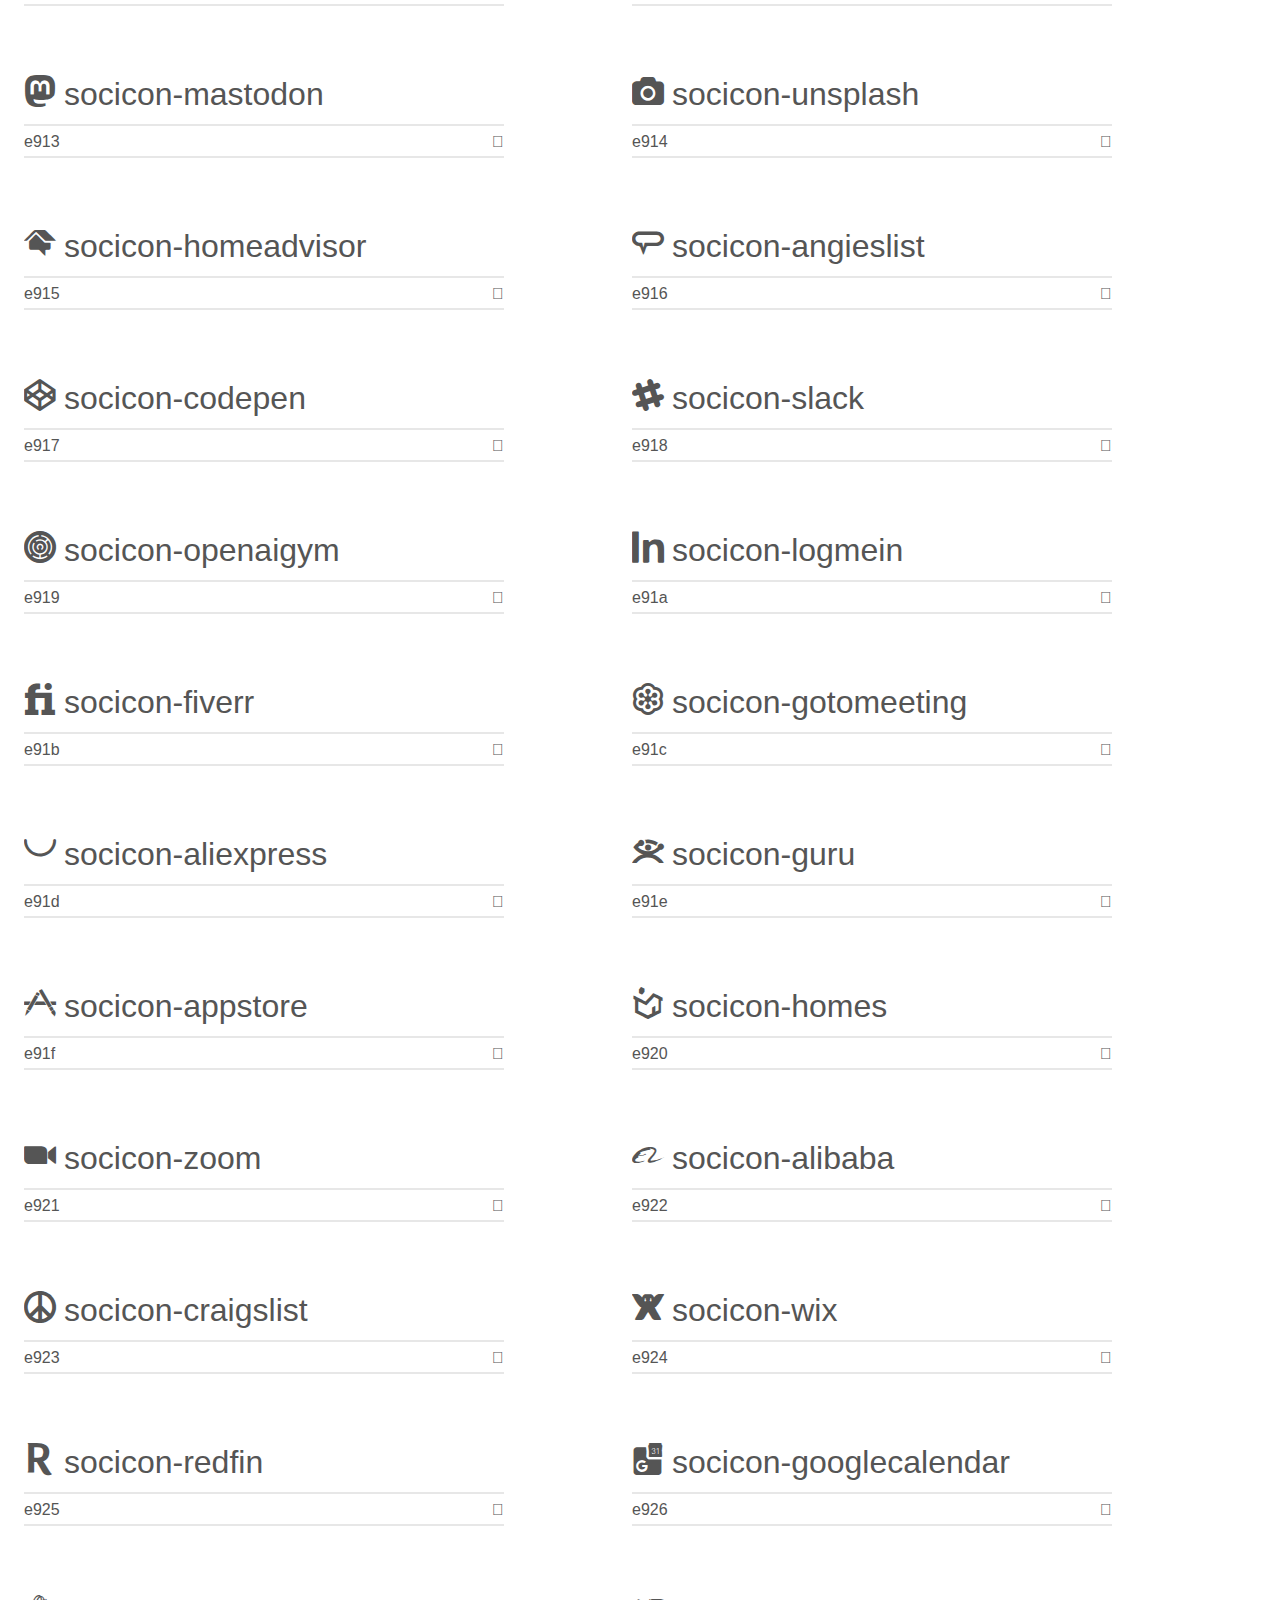
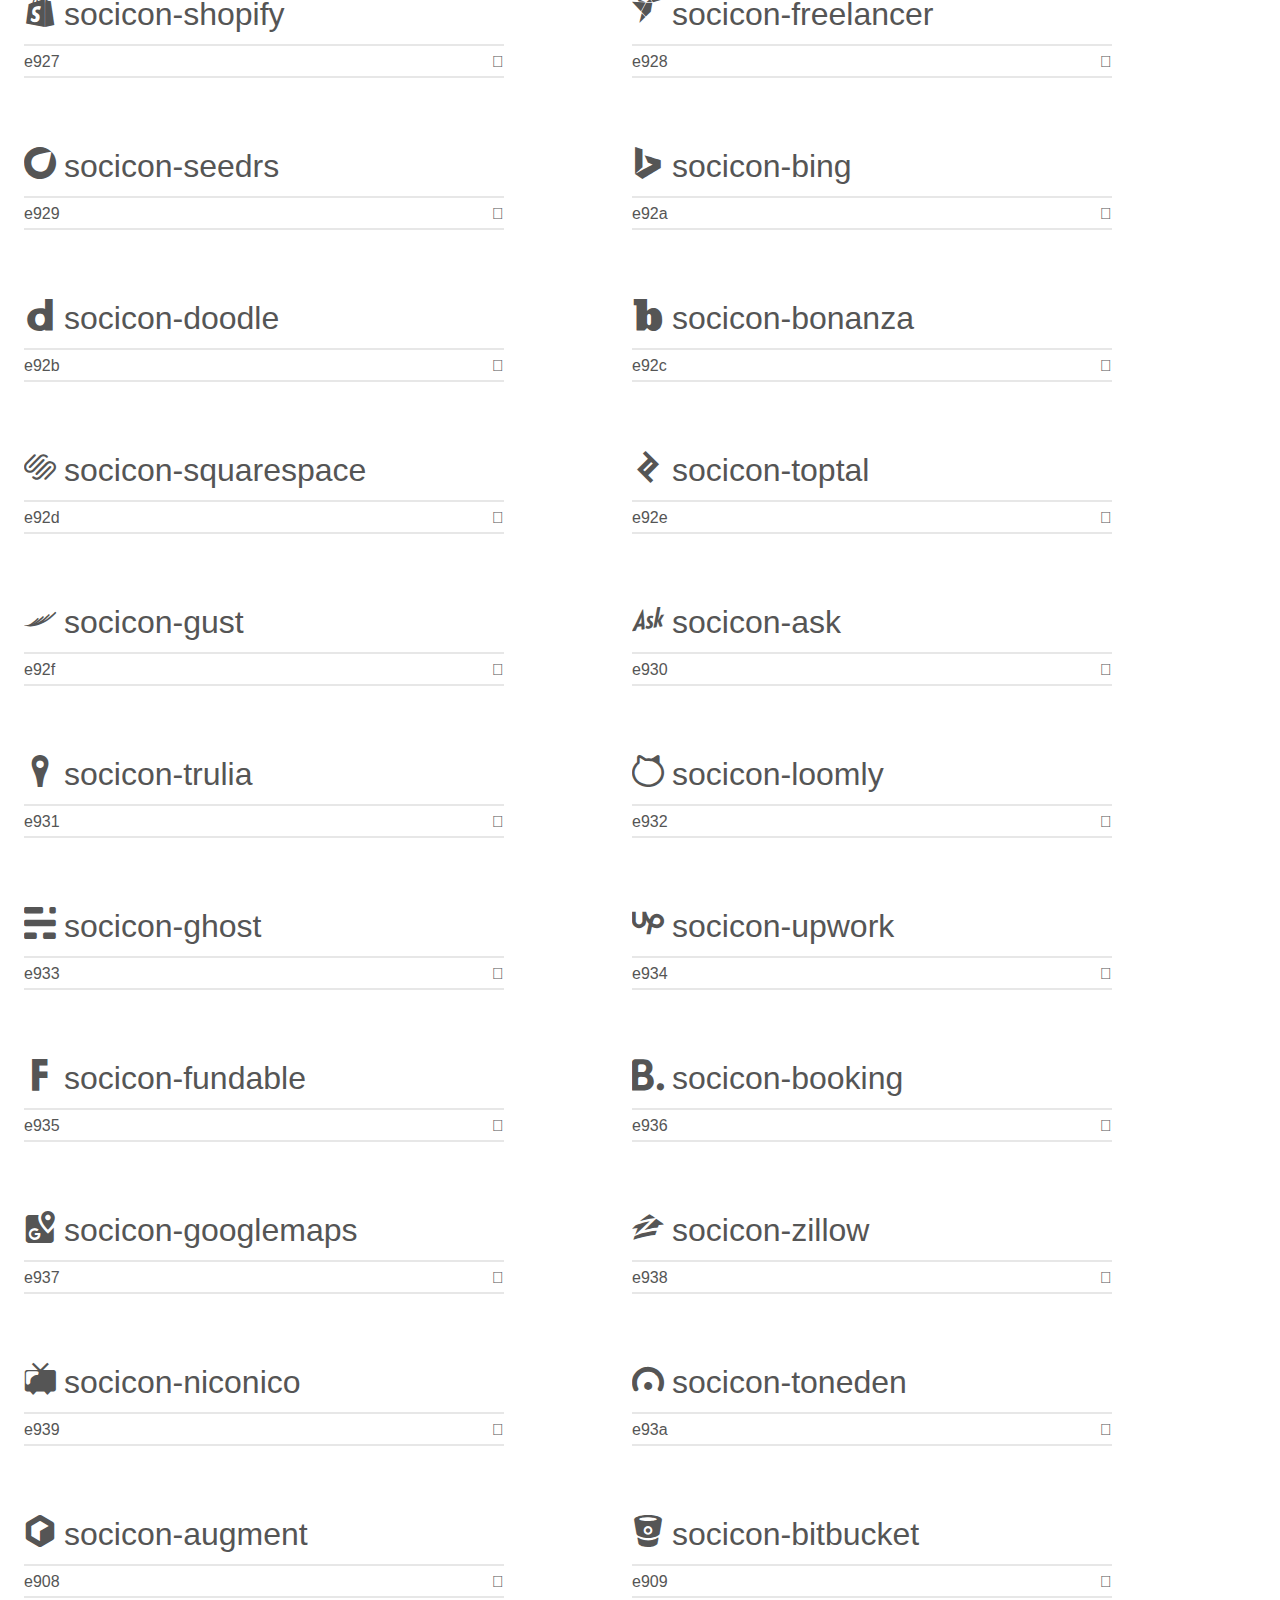
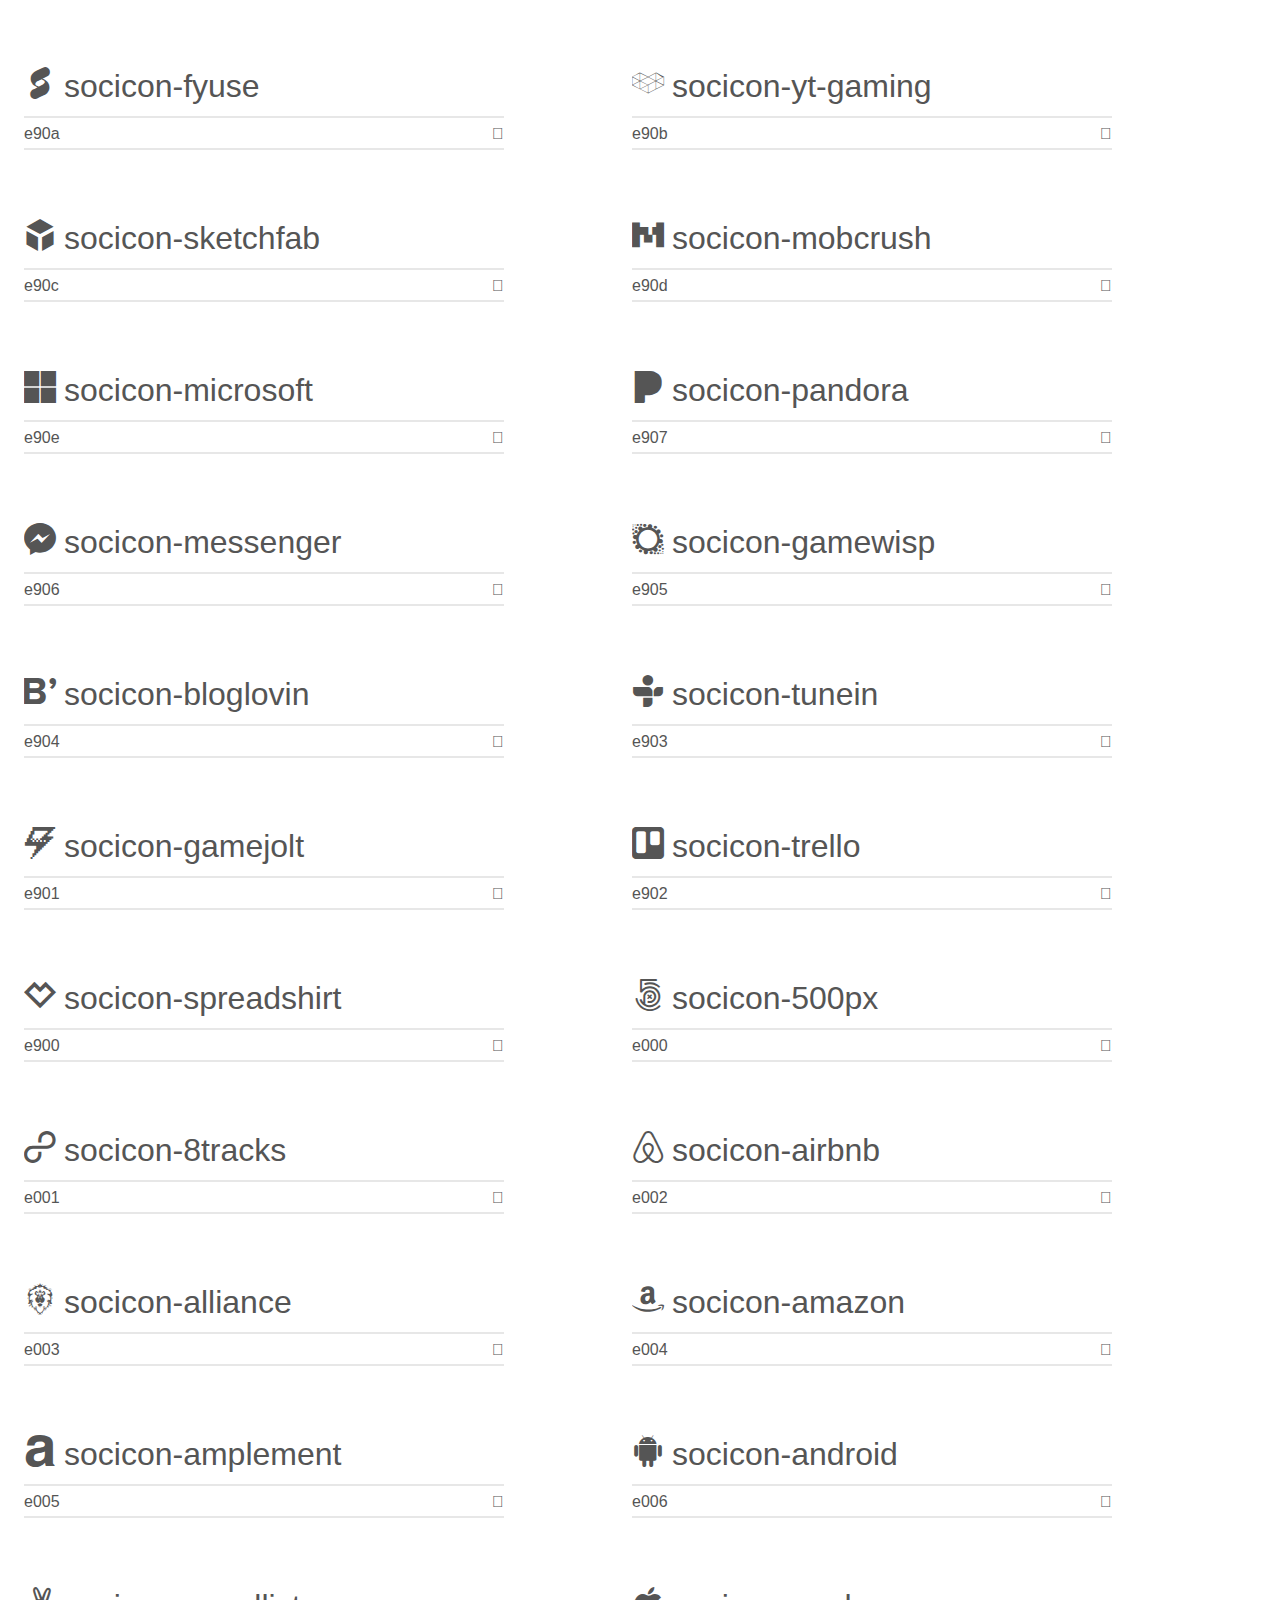
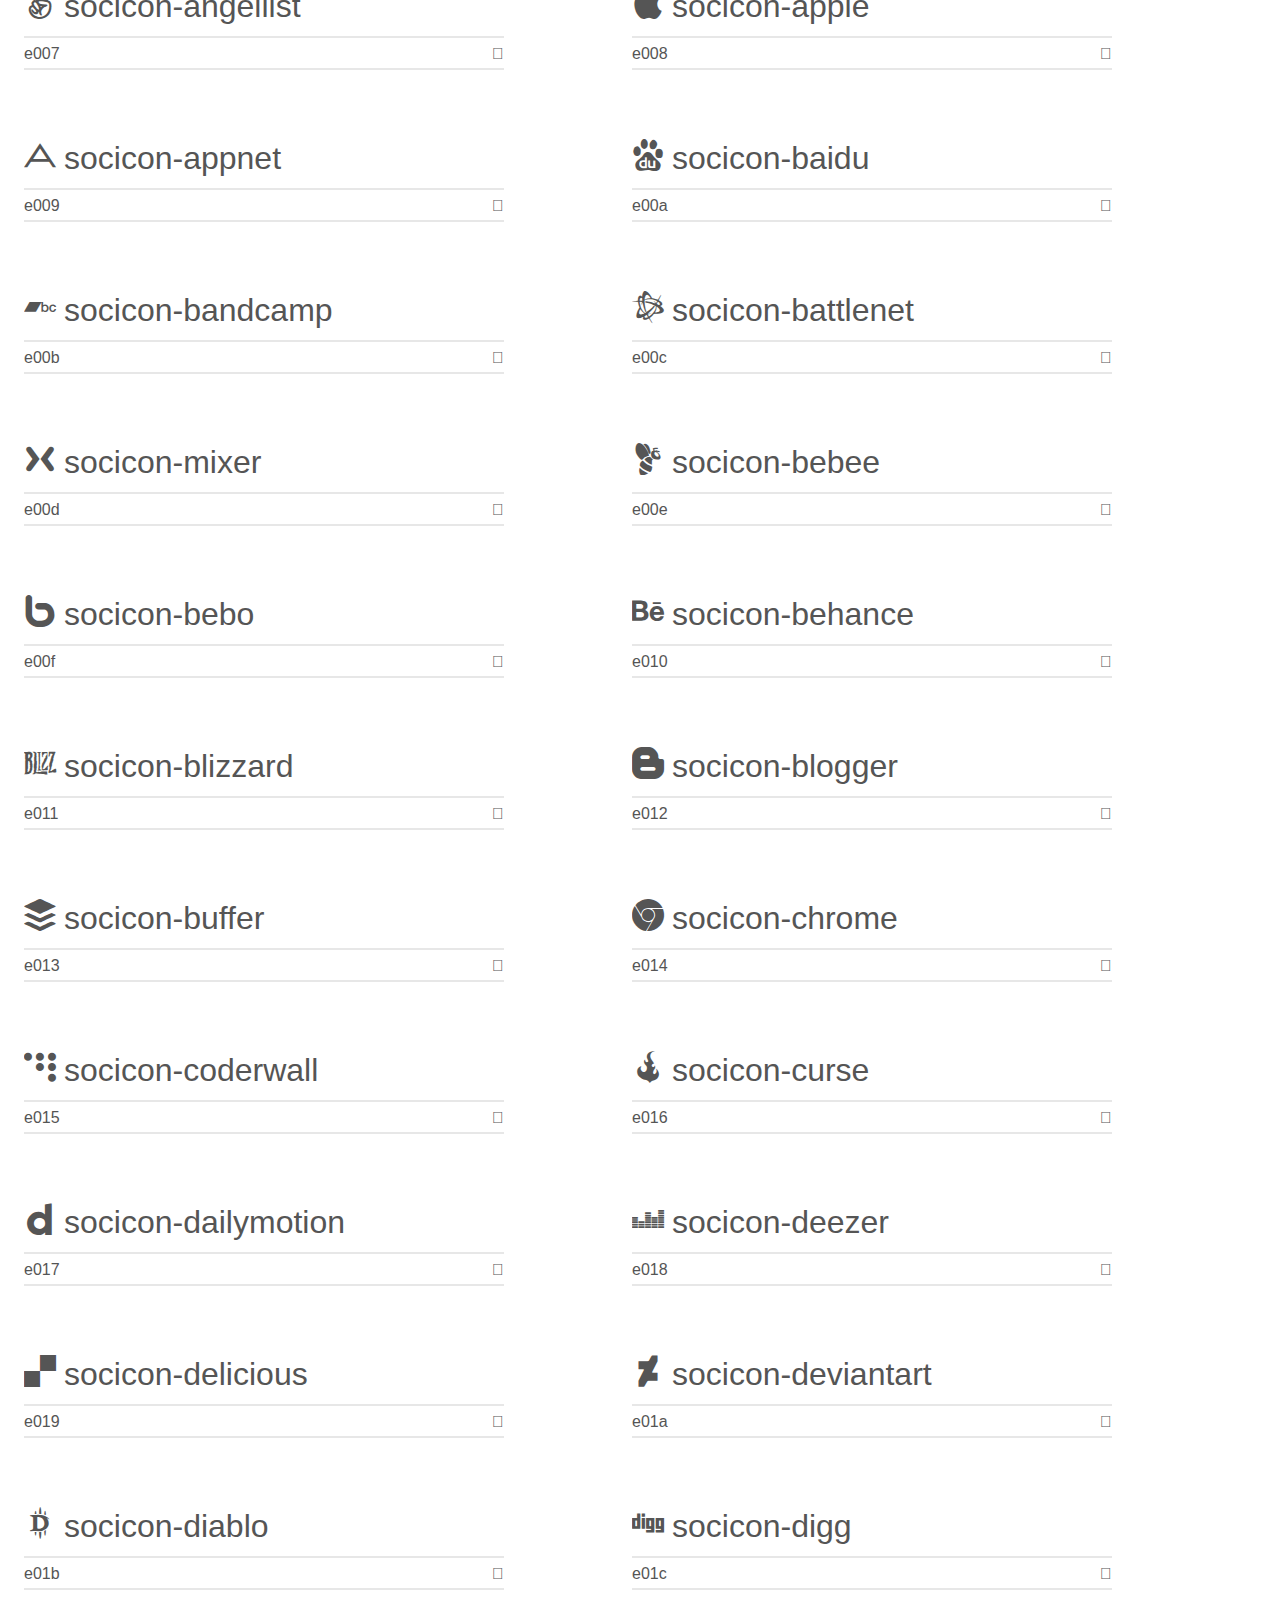
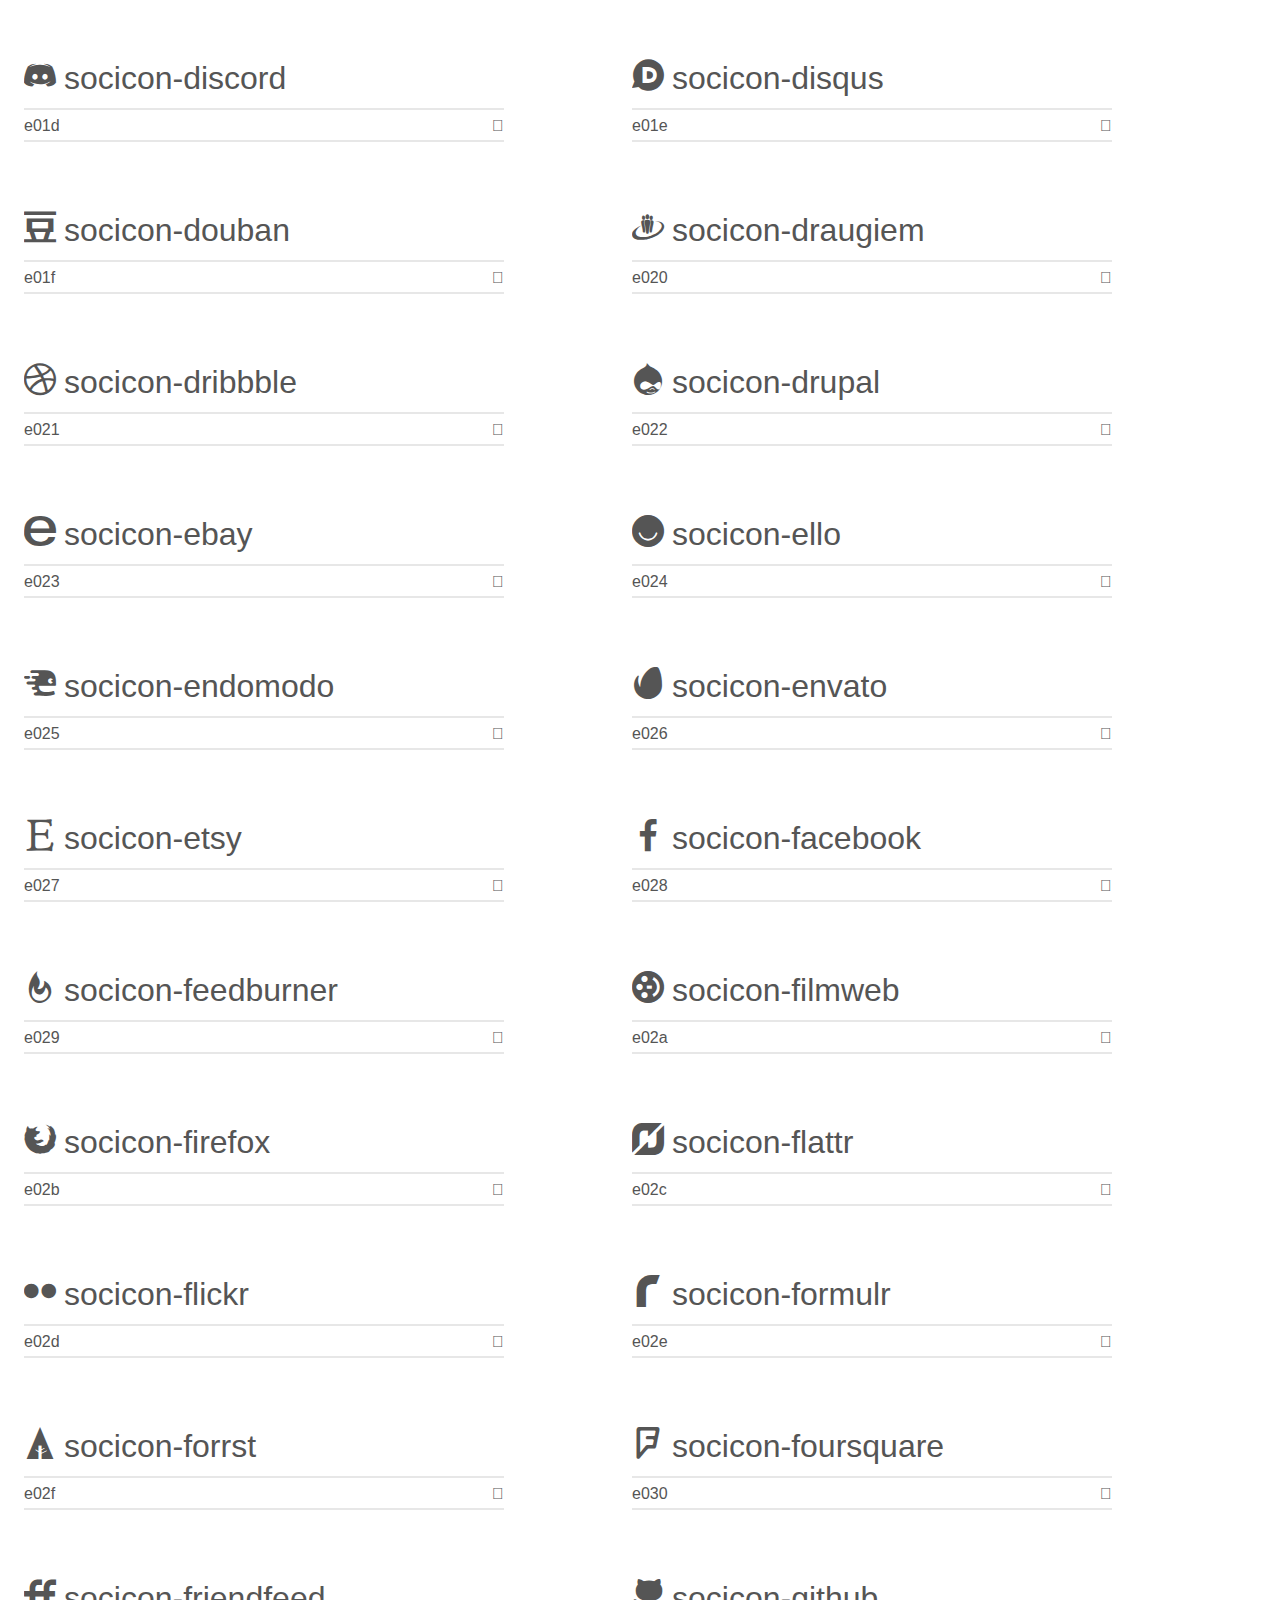
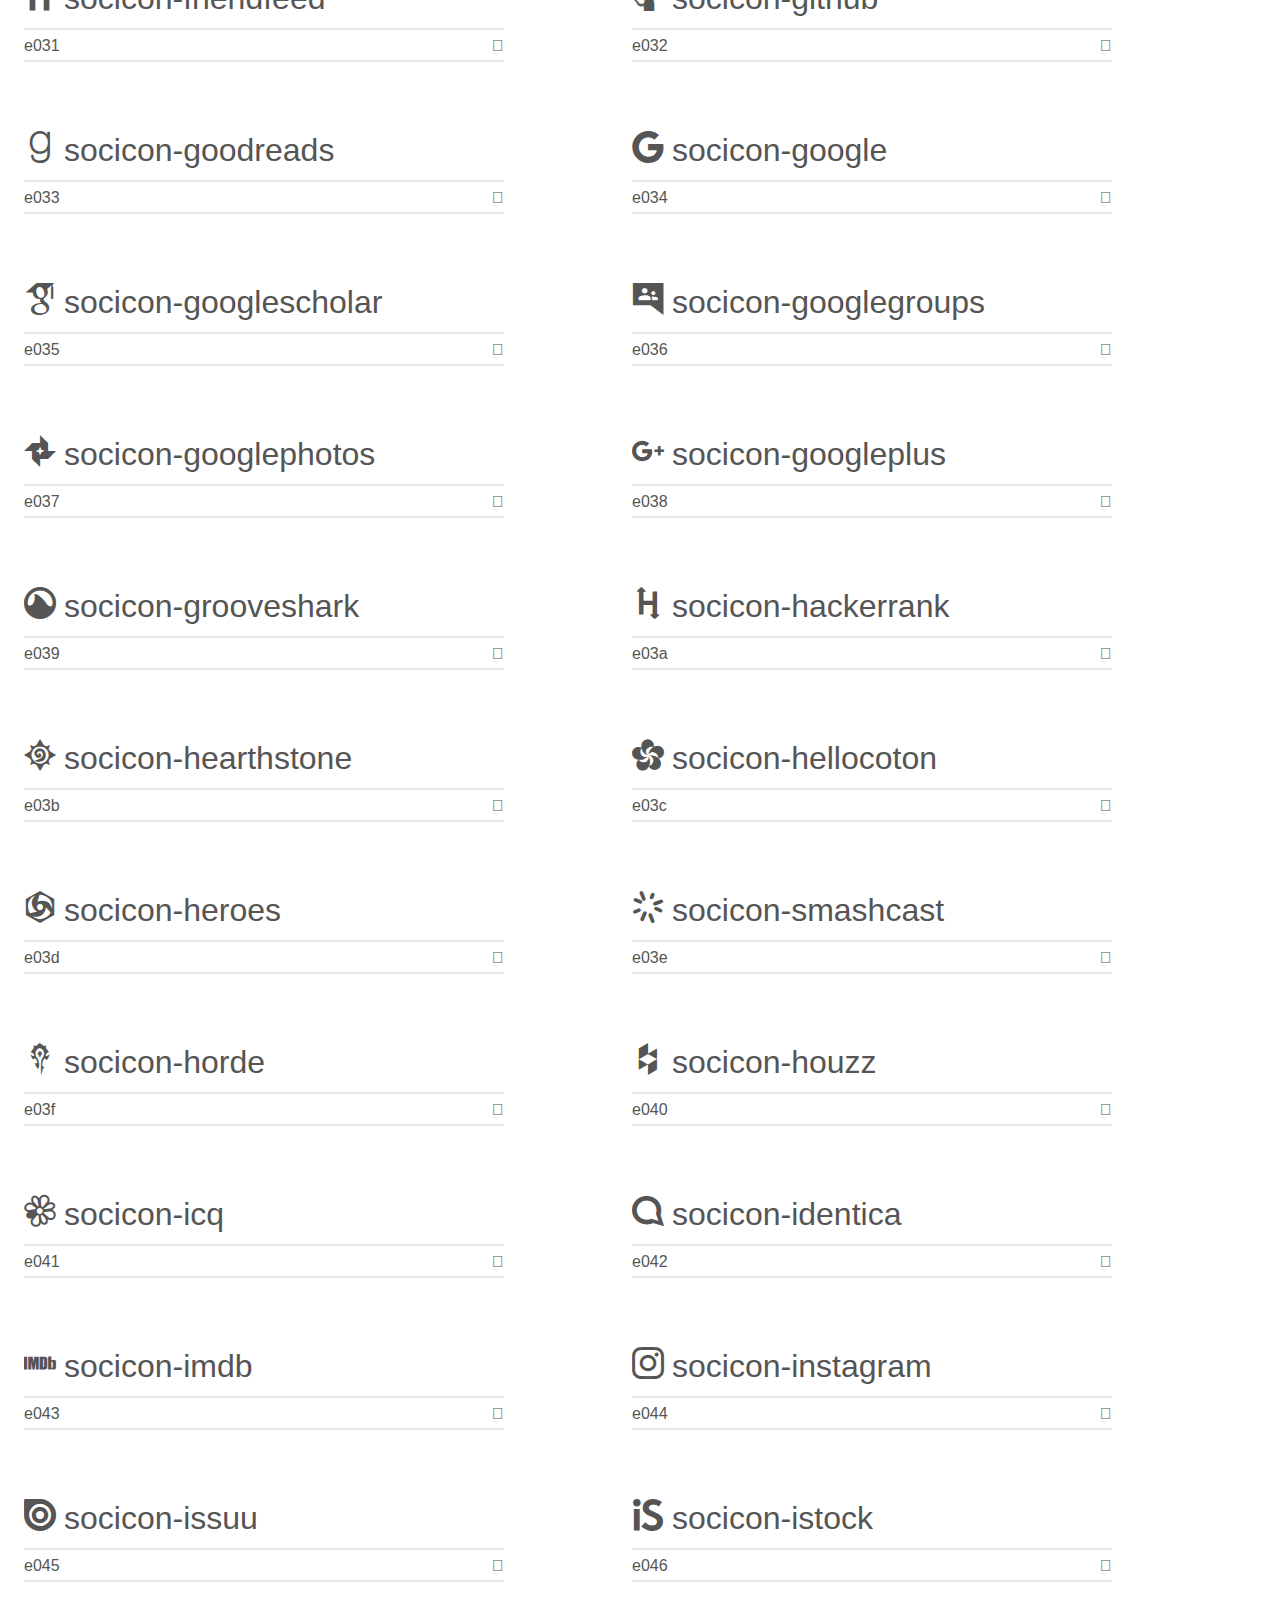
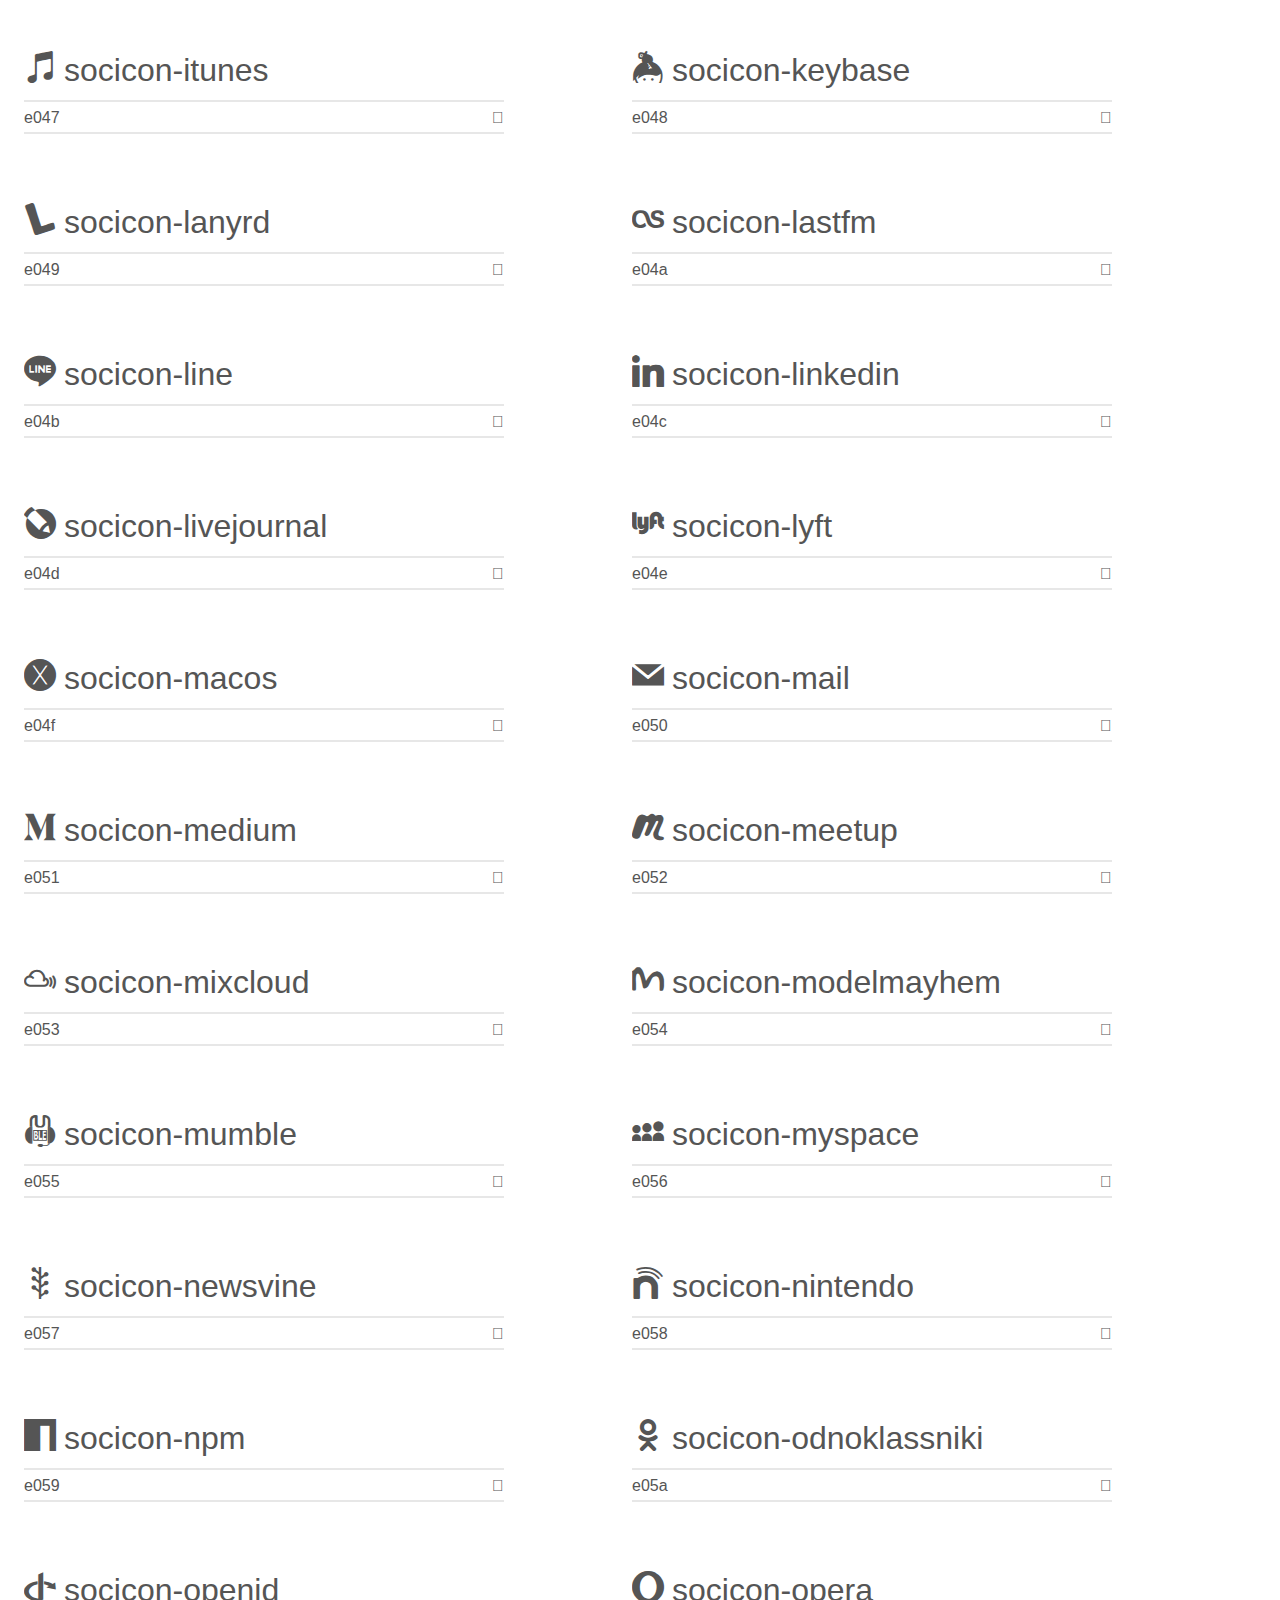
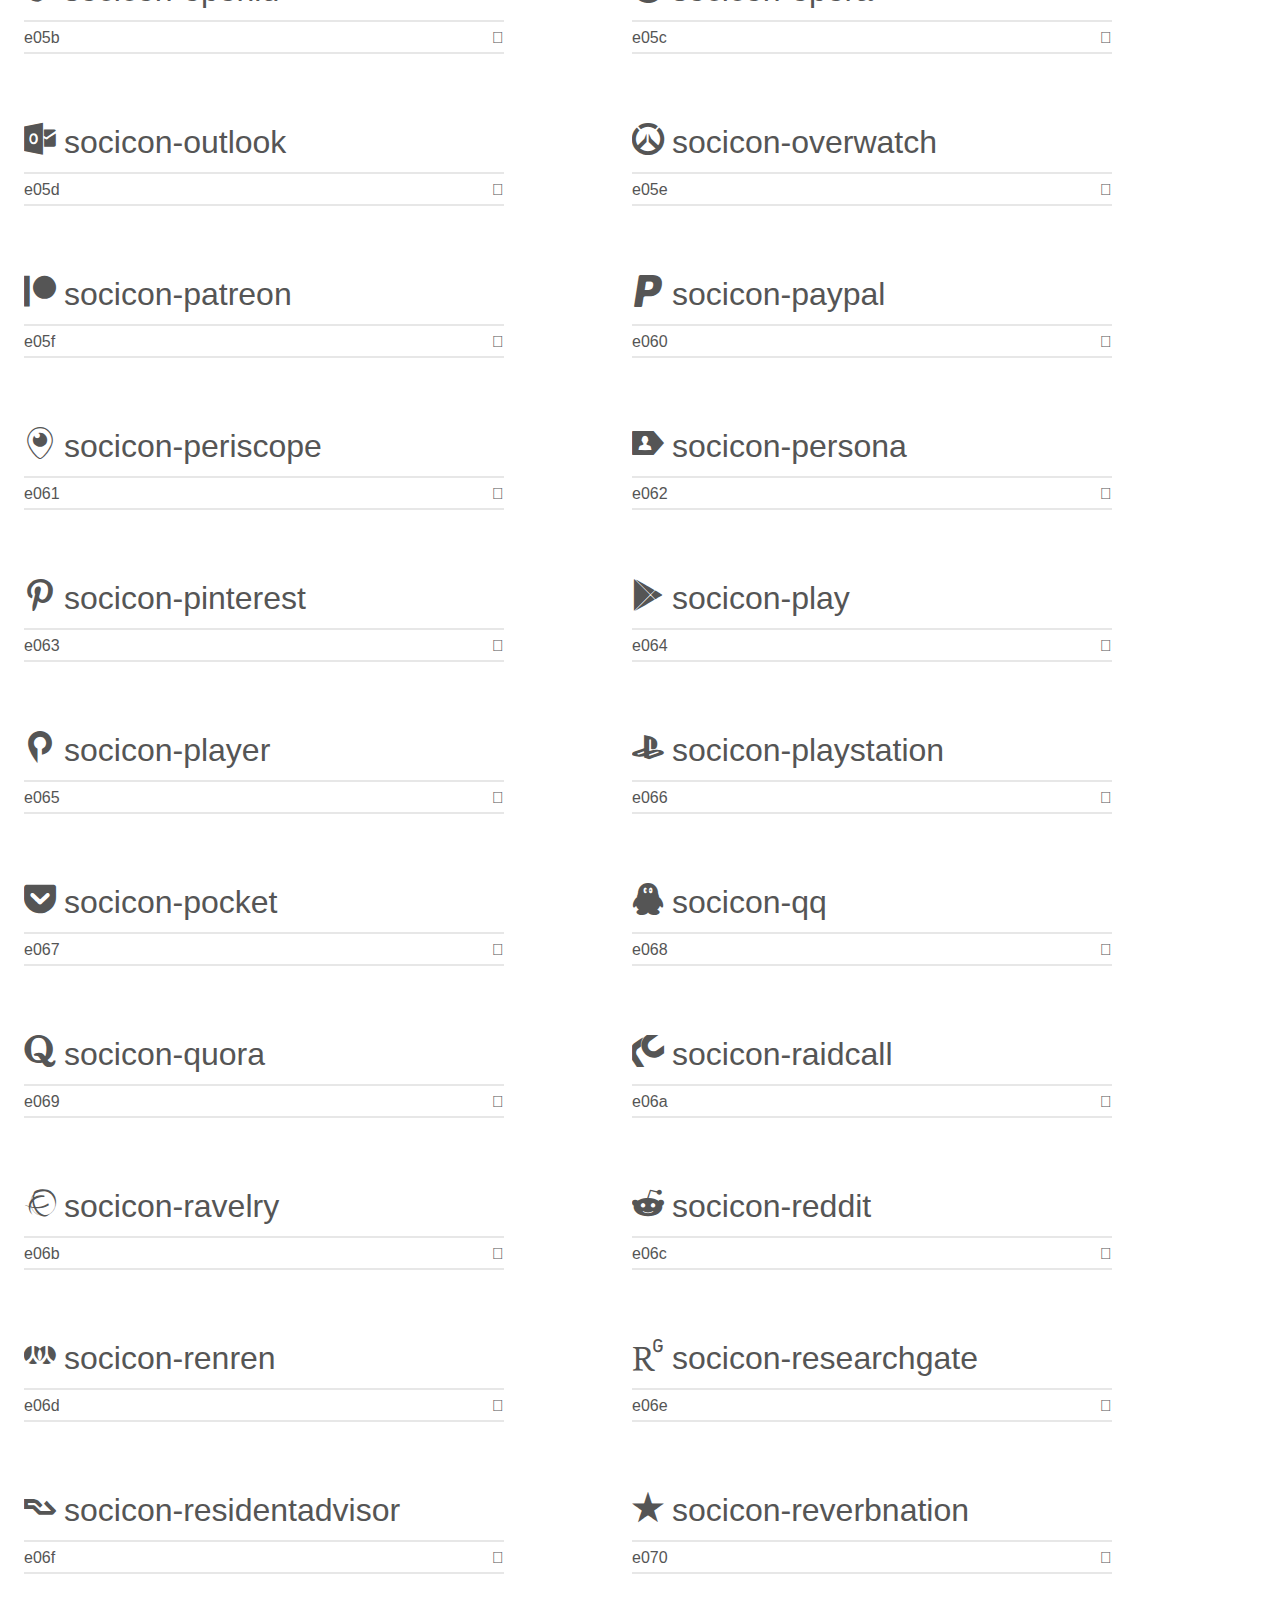
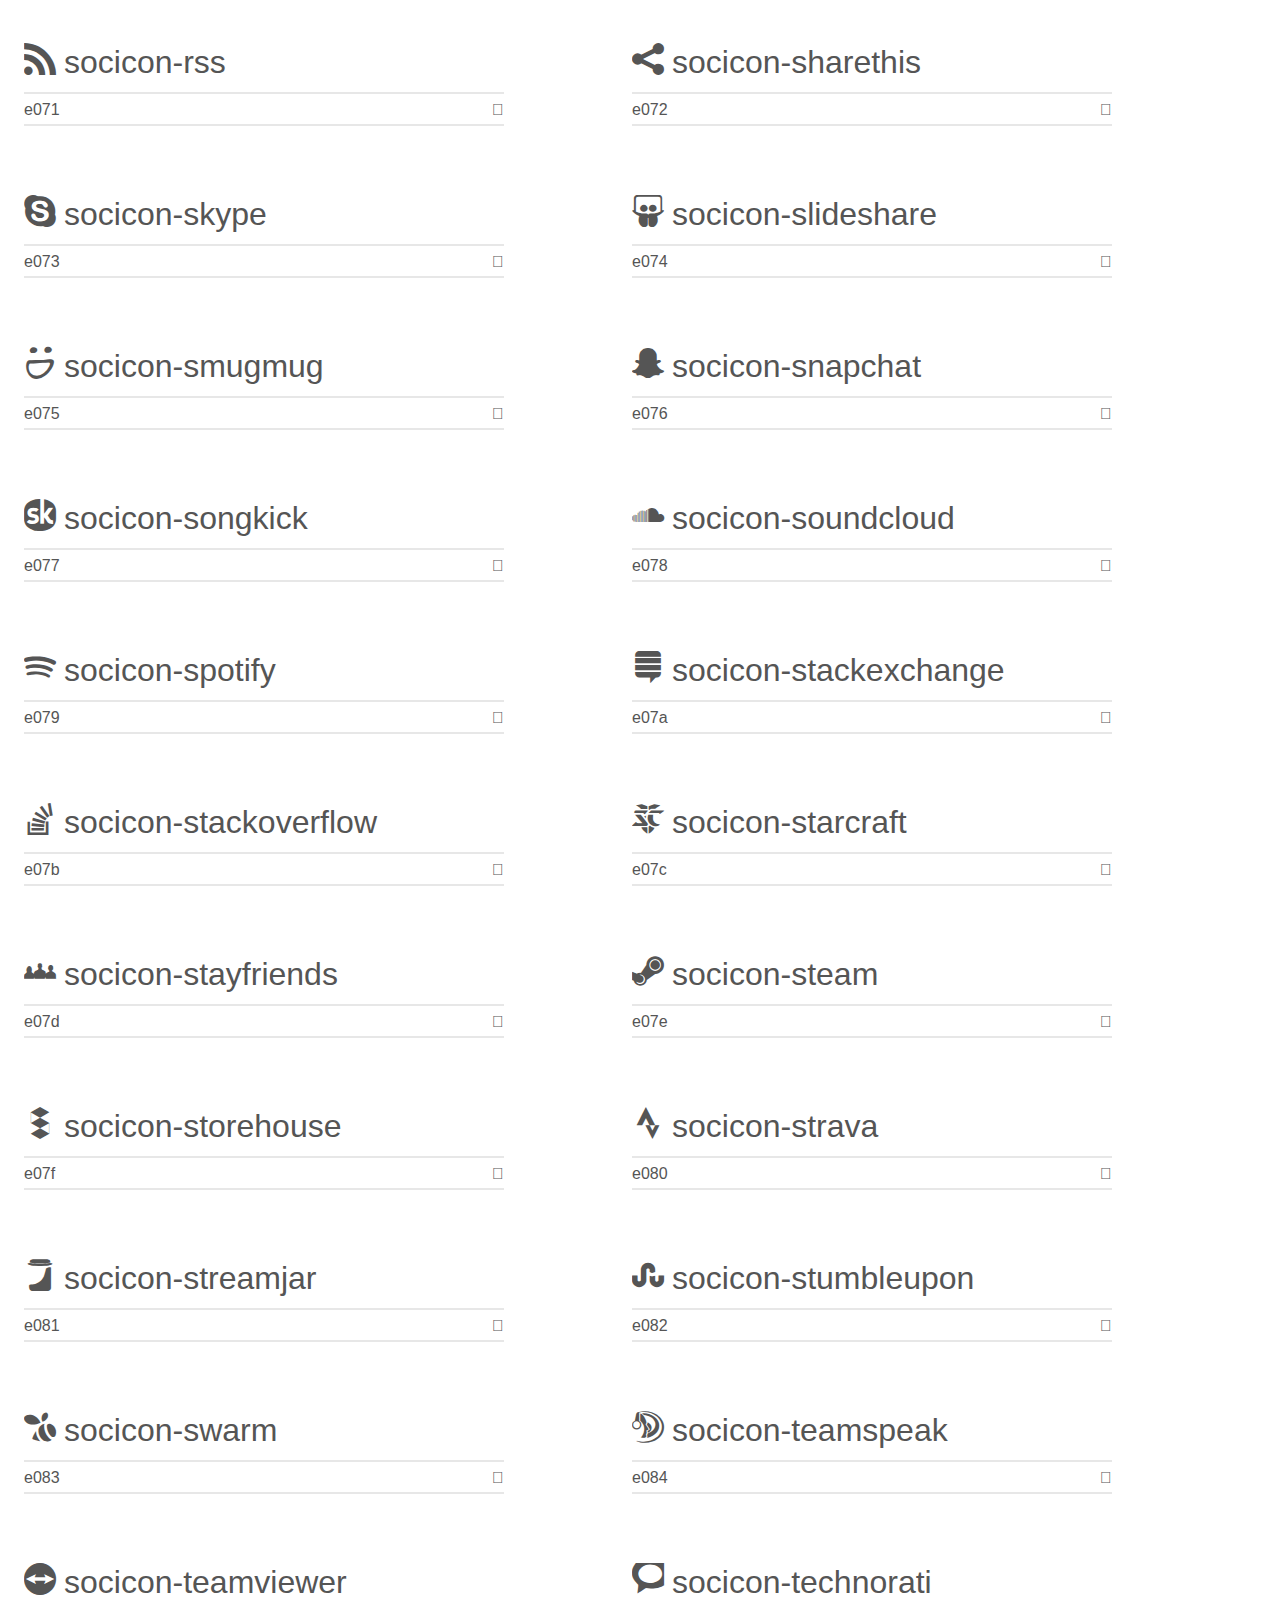
<file: socicon/demo.html>
<!doctype html>
<html>
<head>
    <meta charset="utf-8">
    <title>IcoMoon Demo</title>
    <meta name="description" content="An Icon Font Generated By IcoMoon.io">
    <meta name="viewport" content="width=device-width, initial-scale=1">
    <link rel="stylesheet" href="demo-files/demo.css">
    <link rel="stylesheet" href="style.css"></head>
<body>
    <div class="bgc1 clearfix">
        <h1 class="mhmm mvm"><span class="fgc1">Font Name:</span> Socicon <small class="fgc1">(Glyphs:&nbsp;245)</small></h1>
    </div>
    <div class="clearfix mhl ptl">
        <h1 class="mvm mtn fgc1">Grid Size: 16</h1>
        <div class="glyph fs1">
            <div class="clearfix bshadow0 pbs">
                <span class="socicon-hackernews">
                
                </span>
                <span class="mls"> socicon-hackernews</span>
            </div>
            <fieldset class="fs0 size1of1 clearfix hidden-false">
                <input type="text" readonly value="e946" class="unit size1of2" />
                <input type="text" maxlength="1" readonly value="&#xe946;" class="unitRight size1of2 talign-right" />
            </fieldset>
            <div class="fs0 bshadow0 clearfix hidden-true">
                <span class="unit pvs fgc1">liga: </span>
                <input type="text" readonly value="" class="liga unitRight" />
            </div>
        </div>
        <div class="glyph fs1">
            <div class="clearfix bshadow0 pbs">
                <span class="socicon-smashwords">
                
                </span>
                <span class="mls"> socicon-smashwords</span>
            </div>
            <fieldset class="fs0 size1of1 clearfix hidden-false">
                <input type="text" readonly value="e947" class="unit size1of2" />
                <input type="text" maxlength="1" readonly value="&#xe947;" class="unitRight size1of2 talign-right" />
            </fieldset>
            <div class="fs0 bshadow0 clearfix hidden-true">
                <span class="unit pvs fgc1">liga: </span>
                <input type="text" readonly value="" class="liga unitRight" />
            </div>
        </div>
        <div class="glyph fs1">
            <div class="clearfix bshadow0 pbs">
                <span class="socicon-kobo">
                
                </span>
                <span class="mls"> socicon-kobo</span>
            </div>
            <fieldset class="fs0 size1of1 clearfix hidden-false">
                <input type="text" readonly value="e948" class="unit size1of2" />
                <input type="text" maxlength="1" readonly value="&#xe948;" class="unitRight size1of2 talign-right" />
            </fieldset>
            <div class="fs0 bshadow0 clearfix hidden-true">
                <span class="unit pvs fgc1">liga: </span>
                <input type="text" readonly value="" class="liga unitRight" />
            </div>
        </div>
        <div class="glyph fs1">
            <div class="clearfix bshadow0 pbs">
                <span class="socicon-bookbub">
                
                </span>
                <span class="mls"> socicon-bookbub</span>
            </div>
            <fieldset class="fs0 size1of1 clearfix hidden-false">
                <input type="text" readonly value="e949" class="unit size1of2" />
                <input type="text" maxlength="1" readonly value="&#xe949;" class="unitRight size1of2 talign-right" />
            </fieldset>
            <div class="fs0 bshadow0 clearfix hidden-true">
                <span class="unit pvs fgc1">liga: </span>
                <input type="text" readonly value="" class="liga unitRight" />
            </div>
        </div>
        <div class="glyph fs1">
            <div class="clearfix bshadow0 pbs">
                <span class="socicon-mailru">
                
                </span>
                <span class="mls"> socicon-mailru</span>
            </div>
            <fieldset class="fs0 size1of1 clearfix hidden-false">
                <input type="text" readonly value="e94a" class="unit size1of2" />
                <input type="text" maxlength="1" readonly value="&#xe94a;" class="unitRight size1of2 talign-right" />
            </fieldset>
            <div class="fs0 bshadow0 clearfix hidden-true">
                <span class="unit pvs fgc1">liga: </span>
                <input type="text" readonly value="" class="liga unitRight" />
            </div>
        </div>
        <div class="glyph fs1">
            <div class="clearfix bshadow0 pbs">
                <span class="socicon-gitlab">
                
                </span>
                <span class="mls"> socicon-gitlab</span>
            </div>
            <fieldset class="fs0 size1of1 clearfix hidden-false">
                <input type="text" readonly value="e945" class="unit size1of2" />
                <input type="text" maxlength="1" readonly value="&#xe945;" class="unitRight size1of2 talign-right" />
            </fieldset>
            <div class="fs0 bshadow0 clearfix hidden-true">
                <span class="unit pvs fgc1">liga: </span>
                <input type="text" readonly value="" class="liga unitRight" />
            </div>
        </div>
        <div class="glyph fs1">
            <div class="clearfix bshadow0 pbs">
                <span class="socicon-instructables">
                
                </span>
                <span class="mls"> socicon-instructables</span>
            </div>
            <fieldset class="fs0 size1of1 clearfix hidden-false">
                <input type="text" readonly value="e944" class="unit size1of2" />
                <input type="text" maxlength="1" readonly value="&#xe944;" class="unitRight size1of2 talign-right" />
            </fieldset>
            <div class="fs0 bshadow0 clearfix hidden-true">
                <span class="unit pvs fgc1">liga: </span>
                <input type="text" readonly value="" class="liga unitRight" />
            </div>
        </div>
        <div class="glyph fs1">
            <div class="clearfix bshadow0 pbs">
                <span class="socicon-portfolio">
                
                </span>
                <span class="mls"> socicon-portfolio</span>
            </div>
            <fieldset class="fs0 size1of1 clearfix hidden-false">
                <input type="text" readonly value="e943" class="unit size1of2" />
                <input type="text" maxlength="1" readonly value="&#xe943;" class="unitRight size1of2 talign-right" />
            </fieldset>
            <div class="fs0 bshadow0 clearfix hidden-true">
                <span class="unit pvs fgc1">liga: </span>
                <input type="text" readonly value="" class="liga unitRight" />
            </div>
        </div>
        <div class="glyph fs1">
            <div class="clearfix bshadow0 pbs">
                <span class="socicon-codered">
                
                </span>
                <span class="mls"> socicon-codered</span>
            </div>
            <fieldset class="fs0 size1of1 clearfix hidden-false">
                <input type="text" readonly value="e940" class="unit size1of2" />
                <input type="text" maxlength="1" readonly value="&#xe940;" class="unitRight size1of2 talign-right" />
            </fieldset>
            <div class="fs0 bshadow0 clearfix hidden-true">
                <span class="unit pvs fgc1">liga: </span>
                <input type="text" readonly value="" class="liga unitRight" />
            </div>
        </div>
        <div class="glyph fs1">
            <div class="clearfix bshadow0 pbs">
                <span class="socicon-origin">
                
                </span>
                <span class="mls"> socicon-origin</span>
            </div>
            <fieldset class="fs0 size1of1 clearfix hidden-false">
                <input type="text" readonly value="e941" class="unit size1of2" />
                <input type="text" maxlength="1" readonly value="&#xe941;" class="unitRight size1of2 talign-right" />
            </fieldset>
            <div class="fs0 bshadow0 clearfix hidden-true">
                <span class="unit pvs fgc1">liga: </span>
                <input type="text" readonly value="" class="liga unitRight" />
            </div>
        </div>
        <div class="glyph fs1">
            <div class="clearfix bshadow0 pbs">
                <span class="socicon-nextdoor">
                
                </span>
                <span class="mls"> socicon-nextdoor</span>
            </div>
            <fieldset class="fs0 size1of1 clearfix hidden-false">
                <input type="text" readonly value="e942" class="unit size1of2" />
                <input type="text" maxlength="1" readonly value="&#xe942;" class="unitRight size1of2 talign-right" />
            </fieldset>
            <div class="fs0 bshadow0 clearfix hidden-true">
                <span class="unit pvs fgc1">liga: </span>
                <input type="text" readonly value="" class="liga unitRight" />
            </div>
        </div>
        <div class="glyph fs1">
            <div class="clearfix bshadow0 pbs">
                <span class="socicon-udemy">
                
                </span>
                <span class="mls"> socicon-udemy</span>
            </div>
            <fieldset class="fs0 size1of1 clearfix hidden-false">
                <input type="text" readonly value="e93f" class="unit size1of2" />
                <input type="text" maxlength="1" readonly value="&#xe93f;" class="unitRight size1of2 talign-right" />
            </fieldset>
            <div class="fs0 bshadow0 clearfix hidden-true">
                <span class="unit pvs fgc1">liga: </span>
                <input type="text" readonly value="" class="liga unitRight" />
            </div>
        </div>
        <div class="glyph fs1">
            <div class="clearfix bshadow0 pbs">
                <span class="socicon-livemaster">
                
                </span>
                <span class="mls"> socicon-livemaster</span>
            </div>
            <fieldset class="fs0 size1of1 clearfix hidden-false">
                <input type="text" readonly value="e93e" class="unit size1of2" />
                <input type="text" maxlength="1" readonly value="&#xe93e;" class="unitRight size1of2 talign-right" />
            </fieldset>
            <div class="fs0 bshadow0 clearfix hidden-true">
                <span class="unit pvs fgc1">liga: </span>
                <input type="text" readonly value="" class="liga unitRight" />
            </div>
        </div>
        <div class="glyph fs1">
            <div class="clearfix bshadow0 pbs">
                <span class="socicon-crunchbase">
                
                </span>
                <span class="mls"> socicon-crunchbase</span>
            </div>
            <fieldset class="fs0 size1of1 clearfix hidden-false">
                <input type="text" readonly value="e93b" class="unit size1of2" />
                <input type="text" maxlength="1" readonly value="&#xe93b;" class="unitRight size1of2 talign-right" />
            </fieldset>
            <div class="fs0 bshadow0 clearfix hidden-true">
                <span class="unit pvs fgc1">liga: </span>
                <input type="text" readonly value="" class="liga unitRight" />
            </div>
        </div>
        <div class="glyph fs1">
            <div class="clearfix bshadow0 pbs">
                <span class="socicon-homefy">
                
                </span>
                <span class="mls"> socicon-homefy</span>
            </div>
            <fieldset class="fs0 size1of1 clearfix hidden-false">
                <input type="text" readonly value="e93c" class="unit size1of2" />
                <input type="text" maxlength="1" readonly value="&#xe93c;" class="unitRight size1of2 talign-right" />
            </fieldset>
            <div class="fs0 bshadow0 clearfix hidden-true">
                <span class="unit pvs fgc1">liga: </span>
                <input type="text" readonly value="" class="liga unitRight" />
            </div>
        </div>
        <div class="glyph fs1">
            <div class="clearfix bshadow0 pbs">
                <span class="socicon-calendly">
                
                </span>
                <span class="mls"> socicon-calendly</span>
            </div>
            <fieldset class="fs0 size1of1 clearfix hidden-false">
                <input type="text" readonly value="e93d" class="unit size1of2" />
                <input type="text" maxlength="1" readonly value="&#xe93d;" class="unitRight size1of2 talign-right" />
            </fieldset>
            <div class="fs0 bshadow0 clearfix hidden-true">
                <span class="unit pvs fgc1">liga: </span>
                <input type="text" readonly value="" class="liga unitRight" />
            </div>
        </div>
        <div class="glyph fs1">
            <div class="clearfix bshadow0 pbs">
                <span class="socicon-realtor">
                
                </span>
                <span class="mls"> socicon-realtor</span>
            </div>
            <fieldset class="fs0 size1of1 clearfix hidden-false">
                <input type="text" readonly value="e90f" class="unit size1of2" />
                <input type="text" maxlength="1" readonly value="&#xe90f;" class="unitRight size1of2 talign-right" />
            </fieldset>
            <div class="fs0 bshadow0 clearfix hidden-true">
                <span class="unit pvs fgc1">liga: </span>
                <input type="text" readonly value="" class="liga unitRight" />
            </div>
        </div>
        <div class="glyph fs1">
            <div class="clearfix bshadow0 pbs">
                <span class="socicon-tidal">
                
                </span>
                <span class="mls"> socicon-tidal</span>
            </div>
            <fieldset class="fs0 size1of1 clearfix hidden-false">
                <input type="text" readonly value="e910" class="unit size1of2" />
                <input type="text" maxlength="1" readonly value="&#xe910;" class="unitRight size1of2 talign-right" />
            </fieldset>
            <div class="fs0 bshadow0 clearfix hidden-true">
                <span class="unit pvs fgc1">liga: </span>
                <input type="text" readonly value="" class="liga unitRight" />
            </div>
        </div>
        <div class="glyph fs1">
            <div class="clearfix bshadow0 pbs">
                <span class="socicon-qobuz">
                
                </span>
                <span class="mls"> socicon-qobuz</span>
            </div>
            <fieldset class="fs0 size1of1 clearfix hidden-false">
                <input type="text" readonly value="e911" class="unit size1of2" />
                <input type="text" maxlength="1" readonly value="&#xe911;" class="unitRight size1of2 talign-right" />
            </fieldset>
            <div class="fs0 bshadow0 clearfix hidden-true">
                <span class="unit pvs fgc1">liga: </span>
                <input type="text" readonly value="" class="liga unitRight" />
            </div>
        </div>
        <div class="glyph fs1">
            <div class="clearfix bshadow0 pbs">
                <span class="socicon-natgeo">
                
                </span>
                <span class="mls"> socicon-natgeo</span>
            </div>
            <fieldset class="fs0 size1of1 clearfix hidden-false">
                <input type="text" readonly value="e912" class="unit size1of2" />
                <input type="text" maxlength="1" readonly value="&#xe912;" class="unitRight size1of2 talign-right" />
            </fieldset>
            <div class="fs0 bshadow0 clearfix hidden-true">
                <span class="unit pvs fgc1">liga: </span>
                <input type="text" readonly value="" class="liga unitRight" />
            </div>
        </div>
        <div class="glyph fs1">
            <div class="clearfix bshadow0 pbs">
                <span class="socicon-mastodon">
                
                </span>
                <span class="mls"> socicon-mastodon</span>
            </div>
            <fieldset class="fs0 size1of1 clearfix hidden-false">
                <input type="text" readonly value="e913" class="unit size1of2" />
                <input type="text" maxlength="1" readonly value="&#xe913;" class="unitRight size1of2 talign-right" />
            </fieldset>
            <div class="fs0 bshadow0 clearfix hidden-true">
                <span class="unit pvs fgc1">liga: </span>
                <input type="text" readonly value="" class="liga unitRight" />
            </div>
        </div>
        <div class="glyph fs1">
            <div class="clearfix bshadow0 pbs">
                <span class="socicon-unsplash">
                
                </span>
                <span class="mls"> socicon-unsplash</span>
            </div>
            <fieldset class="fs0 size1of1 clearfix hidden-false">
                <input type="text" readonly value="e914" class="unit size1of2" />
                <input type="text" maxlength="1" readonly value="&#xe914;" class="unitRight size1of2 talign-right" />
            </fieldset>
            <div class="fs0 bshadow0 clearfix hidden-true">
                <span class="unit pvs fgc1">liga: </span>
                <input type="text" readonly value="" class="liga unitRight" />
            </div>
        </div>
        <div class="glyph fs1">
            <div class="clearfix bshadow0 pbs">
                <span class="socicon-homeadvisor">
                
                </span>
                <span class="mls"> socicon-homeadvisor</span>
            </div>
            <fieldset class="fs0 size1of1 clearfix hidden-false">
                <input type="text" readonly value="e915" class="unit size1of2" />
                <input type="text" maxlength="1" readonly value="&#xe915;" class="unitRight size1of2 talign-right" />
            </fieldset>
            <div class="fs0 bshadow0 clearfix hidden-true">
                <span class="unit pvs fgc1">liga: </span>
                <input type="text" readonly value="" class="liga unitRight" />
            </div>
        </div>
        <div class="glyph fs1">
            <div class="clearfix bshadow0 pbs">
                <span class="socicon-angieslist">
                
                </span>
                <span class="mls"> socicon-angieslist</span>
            </div>
            <fieldset class="fs0 size1of1 clearfix hidden-false">
                <input type="text" readonly value="e916" class="unit size1of2" />
                <input type="text" maxlength="1" readonly value="&#xe916;" class="unitRight size1of2 talign-right" />
            </fieldset>
            <div class="fs0 bshadow0 clearfix hidden-true">
                <span class="unit pvs fgc1">liga: </span>
                <input type="text" readonly value="" class="liga unitRight" />
            </div>
        </div>
        <div class="glyph fs1">
            <div class="clearfix bshadow0 pbs">
                <span class="socicon-codepen">
                
                </span>
                <span class="mls"> socicon-codepen</span>
            </div>
            <fieldset class="fs0 size1of1 clearfix hidden-false">
                <input type="text" readonly value="e917" class="unit size1of2" />
                <input type="text" maxlength="1" readonly value="&#xe917;" class="unitRight size1of2 talign-right" />
            </fieldset>
            <div class="fs0 bshadow0 clearfix hidden-true">
                <span class="unit pvs fgc1">liga: </span>
                <input type="text" readonly value="" class="liga unitRight" />
            </div>
        </div>
        <div class="glyph fs1">
            <div class="clearfix bshadow0 pbs">
                <span class="socicon-slack">
                
                </span>
                <span class="mls"> socicon-slack</span>
            </div>
            <fieldset class="fs0 size1of1 clearfix hidden-false">
                <input type="text" readonly value="e918" class="unit size1of2" />
                <input type="text" maxlength="1" readonly value="&#xe918;" class="unitRight size1of2 talign-right" />
            </fieldset>
            <div class="fs0 bshadow0 clearfix hidden-true">
                <span class="unit pvs fgc1">liga: </span>
                <input type="text" readonly value="" class="liga unitRight" />
            </div>
        </div>
        <div class="glyph fs1">
            <div class="clearfix bshadow0 pbs">
                <span class="socicon-openaigym">
                
                </span>
                <span class="mls"> socicon-openaigym</span>
            </div>
            <fieldset class="fs0 size1of1 clearfix hidden-false">
                <input type="text" readonly value="e919" class="unit size1of2" />
                <input type="text" maxlength="1" readonly value="&#xe919;" class="unitRight size1of2 talign-right" />
            </fieldset>
            <div class="fs0 bshadow0 clearfix hidden-true">
                <span class="unit pvs fgc1">liga: </span>
                <input type="text" readonly value="" class="liga unitRight" />
            </div>
        </div>
        <div class="glyph fs1">
            <div class="clearfix bshadow0 pbs">
                <span class="socicon-logmein">
                
                </span>
                <span class="mls"> socicon-logmein</span>
            </div>
            <fieldset class="fs0 size1of1 clearfix hidden-false">
                <input type="text" readonly value="e91a" class="unit size1of2" />
                <input type="text" maxlength="1" readonly value="&#xe91a;" class="unitRight size1of2 talign-right" />
            </fieldset>
            <div class="fs0 bshadow0 clearfix hidden-true">
                <span class="unit pvs fgc1">liga: </span>
                <input type="text" readonly value="" class="liga unitRight" />
            </div>
        </div>
        <div class="glyph fs1">
            <div class="clearfix bshadow0 pbs">
                <span class="socicon-fiverr">
                
                </span>
                <span class="mls"> socicon-fiverr</span>
            </div>
            <fieldset class="fs0 size1of1 clearfix hidden-false">
                <input type="text" readonly value="e91b" class="unit size1of2" />
                <input type="text" maxlength="1" readonly value="&#xe91b;" class="unitRight size1of2 talign-right" />
            </fieldset>
            <div class="fs0 bshadow0 clearfix hidden-true">
                <span class="unit pvs fgc1">liga: </span>
                <input type="text" readonly value="" class="liga unitRight" />
            </div>
        </div>
        <div class="glyph fs1">
            <div class="clearfix bshadow0 pbs">
                <span class="socicon-gotomeeting">
                
                </span>
                <span class="mls"> socicon-gotomeeting</span>
            </div>
            <fieldset class="fs0 size1of1 clearfix hidden-false">
                <input type="text" readonly value="e91c" class="unit size1of2" />
                <input type="text" maxlength="1" readonly value="&#xe91c;" class="unitRight size1of2 talign-right" />
            </fieldset>
            <div class="fs0 bshadow0 clearfix hidden-true">
                <span class="unit pvs fgc1">liga: </span>
                <input type="text" readonly value="" class="liga unitRight" />
            </div>
        </div>
        <div class="glyph fs1">
            <div class="clearfix bshadow0 pbs">
                <span class="socicon-aliexpress">
                
                </span>
                <span class="mls"> socicon-aliexpress</span>
            </div>
            <fieldset class="fs0 size1of1 clearfix hidden-false">
                <input type="text" readonly value="e91d" class="unit size1of2" />
                <input type="text" maxlength="1" readonly value="&#xe91d;" class="unitRight size1of2 talign-right" />
            </fieldset>
            <div class="fs0 bshadow0 clearfix hidden-true">
                <span class="unit pvs fgc1">liga: </span>
                <input type="text" readonly value="" class="liga unitRight" />
            </div>
        </div>
        <div class="glyph fs1">
            <div class="clearfix bshadow0 pbs">
                <span class="socicon-guru">
                
                </span>
                <span class="mls"> socicon-guru</span>
            </div>
            <fieldset class="fs0 size1of1 clearfix hidden-false">
                <input type="text" readonly value="e91e" class="unit size1of2" />
                <input type="text" maxlength="1" readonly value="&#xe91e;" class="unitRight size1of2 talign-right" />
            </fieldset>
            <div class="fs0 bshadow0 clearfix hidden-true">
                <span class="unit pvs fgc1">liga: </span>
                <input type="text" readonly value="" class="liga unitRight" />
            </div>
        </div>
        <div class="glyph fs1">
            <div class="clearfix bshadow0 pbs">
                <span class="socicon-appstore">
                
                </span>
                <span class="mls"> socicon-appstore</span>
            </div>
            <fieldset class="fs0 size1of1 clearfix hidden-false">
                <input type="text" readonly value="e91f" class="unit size1of2" />
                <input type="text" maxlength="1" readonly value="&#xe91f;" class="unitRight size1of2 talign-right" />
            </fieldset>
            <div class="fs0 bshadow0 clearfix hidden-true">
                <span class="unit pvs fgc1">liga: </span>
                <input type="text" readonly value="" class="liga unitRight" />
            </div>
        </div>
        <div class="glyph fs1">
            <div class="clearfix bshadow0 pbs">
                <span class="socicon-homes">
                
                </span>
                <span class="mls"> socicon-homes</span>
            </div>
            <fieldset class="fs0 size1of1 clearfix hidden-false">
                <input type="text" readonly value="e920" class="unit size1of2" />
                <input type="text" maxlength="1" readonly value="&#xe920;" class="unitRight size1of2 talign-right" />
            </fieldset>
            <div class="fs0 bshadow0 clearfix hidden-true">
                <span class="unit pvs fgc1">liga: </span>
                <input type="text" readonly value="" class="liga unitRight" />
            </div>
        </div>
        <div class="glyph fs1">
            <div class="clearfix bshadow0 pbs">
                <span class="socicon-zoom">
                
                </span>
                <span class="mls"> socicon-zoom</span>
            </div>
            <fieldset class="fs0 size1of1 clearfix hidden-false">
                <input type="text" readonly value="e921" class="unit size1of2" />
                <input type="text" maxlength="1" readonly value="&#xe921;" class="unitRight size1of2 talign-right" />
            </fieldset>
            <div class="fs0 bshadow0 clearfix hidden-true">
                <span class="unit pvs fgc1">liga: </span>
                <input type="text" readonly value="" class="liga unitRight" />
            </div>
        </div>
        <div class="glyph fs1">
            <div class="clearfix bshadow0 pbs">
                <span class="socicon-alibaba">
                
                </span>
                <span class="mls"> socicon-alibaba</span>
            </div>
            <fieldset class="fs0 size1of1 clearfix hidden-false">
                <input type="text" readonly value="e922" class="unit size1of2" />
                <input type="text" maxlength="1" readonly value="&#xe922;" class="unitRight size1of2 talign-right" />
            </fieldset>
            <div class="fs0 bshadow0 clearfix hidden-true">
                <span class="unit pvs fgc1">liga: </span>
                <input type="text" readonly value="" class="liga unitRight" />
            </div>
        </div>
        <div class="glyph fs1">
            <div class="clearfix bshadow0 pbs">
                <span class="socicon-craigslist">
                
                </span>
                <span class="mls"> socicon-craigslist</span>
            </div>
            <fieldset class="fs0 size1of1 clearfix hidden-false">
                <input type="text" readonly value="e923" class="unit size1of2" />
                <input type="text" maxlength="1" readonly value="&#xe923;" class="unitRight size1of2 talign-right" />
            </fieldset>
            <div class="fs0 bshadow0 clearfix hidden-true">
                <span class="unit pvs fgc1">liga: </span>
                <input type="text" readonly value="" class="liga unitRight" />
            </div>
        </div>
        <div class="glyph fs1">
            <div class="clearfix bshadow0 pbs">
                <span class="socicon-wix">
                
                </span>
                <span class="mls"> socicon-wix</span>
            </div>
            <fieldset class="fs0 size1of1 clearfix hidden-false">
                <input type="text" readonly value="e924" class="unit size1of2" />
                <input type="text" maxlength="1" readonly value="&#xe924;" class="unitRight size1of2 talign-right" />
            </fieldset>
            <div class="fs0 bshadow0 clearfix hidden-true">
                <span class="unit pvs fgc1">liga: </span>
                <input type="text" readonly value="" class="liga unitRight" />
            </div>
        </div>
        <div class="glyph fs1">
            <div class="clearfix bshadow0 pbs">
                <span class="socicon-redfin">
                
                </span>
                <span class="mls"> socicon-redfin</span>
            </div>
            <fieldset class="fs0 size1of1 clearfix hidden-false">
                <input type="text" readonly value="e925" class="unit size1of2" />
                <input type="text" maxlength="1" readonly value="&#xe925;" class="unitRight size1of2 talign-right" />
            </fieldset>
            <div class="fs0 bshadow0 clearfix hidden-true">
                <span class="unit pvs fgc1">liga: </span>
                <input type="text" readonly value="" class="liga unitRight" />
            </div>
        </div>
        <div class="glyph fs1">
            <div class="clearfix bshadow0 pbs">
                <span class="socicon-googlecalendar">
                
                </span>
                <span class="mls"> socicon-googlecalendar</span>
            </div>
            <fieldset class="fs0 size1of1 clearfix hidden-false">
                <input type="text" readonly value="e926" class="unit size1of2" />
                <input type="text" maxlength="1" readonly value="&#xe926;" class="unitRight size1of2 talign-right" />
            </fieldset>
            <div class="fs0 bshadow0 clearfix hidden-true">
                <span class="unit pvs fgc1">liga: </span>
                <input type="text" readonly value="" class="liga unitRight" />
            </div>
        </div>
        <div class="glyph fs1">
            <div class="clearfix bshadow0 pbs">
                <span class="socicon-shopify">
                
                </span>
                <span class="mls"> socicon-shopify</span>
            </div>
            <fieldset class="fs0 size1of1 clearfix hidden-false">
                <input type="text" readonly value="e927" class="unit size1of2" />
                <input type="text" maxlength="1" readonly value="&#xe927;" class="unitRight size1of2 talign-right" />
            </fieldset>
            <div class="fs0 bshadow0 clearfix hidden-true">
                <span class="unit pvs fgc1">liga: </span>
                <input type="text" readonly value="" class="liga unitRight" />
            </div>
        </div>
        <div class="glyph fs1">
            <div class="clearfix bshadow0 pbs">
                <span class="socicon-freelancer">
                
                </span>
                <span class="mls"> socicon-freelancer</span>
            </div>
            <fieldset class="fs0 size1of1 clearfix hidden-false">
                <input type="text" readonly value="e928" class="unit size1of2" />
                <input type="text" maxlength="1" readonly value="&#xe928;" class="unitRight size1of2 talign-right" />
            </fieldset>
            <div class="fs0 bshadow0 clearfix hidden-true">
                <span class="unit pvs fgc1">liga: </span>
                <input type="text" readonly value="" class="liga unitRight" />
            </div>
        </div>
        <div class="glyph fs1">
            <div class="clearfix bshadow0 pbs">
                <span class="socicon-seedrs">
                
                </span>
                <span class="mls"> socicon-seedrs</span>
            </div>
            <fieldset class="fs0 size1of1 clearfix hidden-false">
                <input type="text" readonly value="e929" class="unit size1of2" />
                <input type="text" maxlength="1" readonly value="&#xe929;" class="unitRight size1of2 talign-right" />
            </fieldset>
            <div class="fs0 bshadow0 clearfix hidden-true">
                <span class="unit pvs fgc1">liga: </span>
                <input type="text" readonly value="" class="liga unitRight" />
            </div>
        </div>
        <div class="glyph fs1">
            <div class="clearfix bshadow0 pbs">
                <span class="socicon-bing">
                
                </span>
                <span class="mls"> socicon-bing</span>
            </div>
            <fieldset class="fs0 size1of1 clearfix hidden-false">
                <input type="text" readonly value="e92a" class="unit size1of2" />
                <input type="text" maxlength="1" readonly value="&#xe92a;" class="unitRight size1of2 talign-right" />
            </fieldset>
            <div class="fs0 bshadow0 clearfix hidden-true">
                <span class="unit pvs fgc1">liga: </span>
                <input type="text" readonly value="" class="liga unitRight" />
            </div>
        </div>
        <div class="glyph fs1">
            <div class="clearfix bshadow0 pbs">
                <span class="socicon-doodle">
                
                </span>
                <span class="mls"> socicon-doodle</span>
            </div>
            <fieldset class="fs0 size1of1 clearfix hidden-false">
                <input type="text" readonly value="e92b" class="unit size1of2" />
                <input type="text" maxlength="1" readonly value="&#xe92b;" class="unitRight size1of2 talign-right" />
            </fieldset>
            <div class="fs0 bshadow0 clearfix hidden-true">
                <span class="unit pvs fgc1">liga: </span>
                <input type="text" readonly value="" class="liga unitRight" />
            </div>
        </div>
        <div class="glyph fs1">
            <div class="clearfix bshadow0 pbs">
                <span class="socicon-bonanza">
                
                </span>
                <span class="mls"> socicon-bonanza</span>
            </div>
            <fieldset class="fs0 size1of1 clearfix hidden-false">
                <input type="text" readonly value="e92c" class="unit size1of2" />
                <input type="text" maxlength="1" readonly value="&#xe92c;" class="unitRight size1of2 talign-right" />
            </fieldset>
            <div class="fs0 bshadow0 clearfix hidden-true">
                <span class="unit pvs fgc1">liga: </span>
                <input type="text" readonly value="" class="liga unitRight" />
            </div>
        </div>
        <div class="glyph fs1">
            <div class="clearfix bshadow0 pbs">
                <span class="socicon-squarespace">
                
                </span>
                <span class="mls"> socicon-squarespace</span>
            </div>
            <fieldset class="fs0 size1of1 clearfix hidden-false">
                <input type="text" readonly value="e92d" class="unit size1of2" />
                <input type="text" maxlength="1" readonly value="&#xe92d;" class="unitRight size1of2 talign-right" />
            </fieldset>
            <div class="fs0 bshadow0 clearfix hidden-true">
                <span class="unit pvs fgc1">liga: </span>
                <input type="text" readonly value="" class="liga unitRight" />
            </div>
        </div>
        <div class="glyph fs1">
            <div class="clearfix bshadow0 pbs">
                <span class="socicon-toptal">
                
                </span>
                <span class="mls"> socicon-toptal</span>
            </div>
            <fieldset class="fs0 size1of1 clearfix hidden-false">
                <input type="text" readonly value="e92e" class="unit size1of2" />
                <input type="text" maxlength="1" readonly value="&#xe92e;" class="unitRight size1of2 talign-right" />
            </fieldset>
            <div class="fs0 bshadow0 clearfix hidden-true">
                <span class="unit pvs fgc1">liga: </span>
                <input type="text" readonly value="" class="liga unitRight" />
            </div>
        </div>
        <div class="glyph fs1">
            <div class="clearfix bshadow0 pbs">
                <span class="socicon-gust">
                
                </span>
                <span class="mls"> socicon-gust</span>
            </div>
            <fieldset class="fs0 size1of1 clearfix hidden-false">
                <input type="text" readonly value="e92f" class="unit size1of2" />
                <input type="text" maxlength="1" readonly value="&#xe92f;" class="unitRight size1of2 talign-right" />
            </fieldset>
            <div class="fs0 bshadow0 clearfix hidden-true">
                <span class="unit pvs fgc1">liga: </span>
                <input type="text" readonly value="" class="liga unitRight" />
            </div>
        </div>
        <div class="glyph fs1">
            <div class="clearfix bshadow0 pbs">
                <span class="socicon-ask">
                
                </span>
                <span class="mls"> socicon-ask</span>
            </div>
            <fieldset class="fs0 size1of1 clearfix hidden-false">
                <input type="text" readonly value="e930" class="unit size1of2" />
                <input type="text" maxlength="1" readonly value="&#xe930;" class="unitRight size1of2 talign-right" />
            </fieldset>
            <div class="fs0 bshadow0 clearfix hidden-true">
                <span class="unit pvs fgc1">liga: </span>
                <input type="text" readonly value="" class="liga unitRight" />
            </div>
        </div>
        <div class="glyph fs1">
            <div class="clearfix bshadow0 pbs">
                <span class="socicon-trulia">
                
                </span>
                <span class="mls"> socicon-trulia</span>
            </div>
            <fieldset class="fs0 size1of1 clearfix hidden-false">
                <input type="text" readonly value="e931" class="unit size1of2" />
                <input type="text" maxlength="1" readonly value="&#xe931;" class="unitRight size1of2 talign-right" />
            </fieldset>
            <div class="fs0 bshadow0 clearfix hidden-true">
                <span class="unit pvs fgc1">liga: </span>
                <input type="text" readonly value="" class="liga unitRight" />
            </div>
        </div>
        <div class="glyph fs1">
            <div class="clearfix bshadow0 pbs">
                <span class="socicon-loomly">
                
                </span>
                <span class="mls"> socicon-loomly</span>
            </div>
            <fieldset class="fs0 size1of1 clearfix hidden-false">
                <input type="text" readonly value="e932" class="unit size1of2" />
                <input type="text" maxlength="1" readonly value="&#xe932;" class="unitRight size1of2 talign-right" />
            </fieldset>
            <div class="fs0 bshadow0 clearfix hidden-true">
                <span class="unit pvs fgc1">liga: </span>
                <input type="text" readonly value="" class="liga unitRight" />
            </div>
        </div>
        <div class="glyph fs1">
            <div class="clearfix bshadow0 pbs">
                <span class="socicon-ghost">
                
                </span>
                <span class="mls"> socicon-ghost</span>
            </div>
            <fieldset class="fs0 size1of1 clearfix hidden-false">
                <input type="text" readonly value="e933" class="unit size1of2" />
                <input type="text" maxlength="1" readonly value="&#xe933;" class="unitRight size1of2 talign-right" />
            </fieldset>
            <div class="fs0 bshadow0 clearfix hidden-true">
                <span class="unit pvs fgc1">liga: </span>
                <input type="text" readonly value="" class="liga unitRight" />
            </div>
        </div>
        <div class="glyph fs1">
            <div class="clearfix bshadow0 pbs">
                <span class="socicon-upwork">
                
                </span>
                <span class="mls"> socicon-upwork</span>
            </div>
            <fieldset class="fs0 size1of1 clearfix hidden-false">
                <input type="text" readonly value="e934" class="unit size1of2" />
                <input type="text" maxlength="1" readonly value="&#xe934;" class="unitRight size1of2 talign-right" />
            </fieldset>
            <div class="fs0 bshadow0 clearfix hidden-true">
                <span class="unit pvs fgc1">liga: </span>
                <input type="text" readonly value="" class="liga unitRight" />
            </div>
        </div>
        <div class="glyph fs1">
            <div class="clearfix bshadow0 pbs">
                <span class="socicon-fundable">
                
                </span>
                <span class="mls"> socicon-fundable</span>
            </div>
            <fieldset class="fs0 size1of1 clearfix hidden-false">
                <input type="text" readonly value="e935" class="unit size1of2" />
                <input type="text" maxlength="1" readonly value="&#xe935;" class="unitRight size1of2 talign-right" />
            </fieldset>
            <div class="fs0 bshadow0 clearfix hidden-true">
                <span class="unit pvs fgc1">liga: </span>
                <input type="text" readonly value="" class="liga unitRight" />
            </div>
        </div>
        <div class="glyph fs1">
            <div class="clearfix bshadow0 pbs">
                <span class="socicon-booking">
                
                </span>
                <span class="mls"> socicon-booking</span>
            </div>
            <fieldset class="fs0 size1of1 clearfix hidden-false">
                <input type="text" readonly value="e936" class="unit size1of2" />
                <input type="text" maxlength="1" readonly value="&#xe936;" class="unitRight size1of2 talign-right" />
            </fieldset>
            <div class="fs0 bshadow0 clearfix hidden-true">
                <span class="unit pvs fgc1">liga: </span>
                <input type="text" readonly value="" class="liga unitRight" />
            </div>
        </div>
        <div class="glyph fs1">
            <div class="clearfix bshadow0 pbs">
                <span class="socicon-googlemaps">
                
                </span>
                <span class="mls"> socicon-googlemaps</span>
            </div>
            <fieldset class="fs0 size1of1 clearfix hidden-false">
                <input type="text" readonly value="e937" class="unit size1of2" />
                <input type="text" maxlength="1" readonly value="&#xe937;" class="unitRight size1of2 talign-right" />
            </fieldset>
            <div class="fs0 bshadow0 clearfix hidden-true">
                <span class="unit pvs fgc1">liga: </span>
                <input type="text" readonly value="" class="liga unitRight" />
            </div>
        </div>
        <div class="glyph fs1">
            <div class="clearfix bshadow0 pbs">
                <span class="socicon-zillow">
                
                </span>
                <span class="mls"> socicon-zillow</span>
            </div>
            <fieldset class="fs0 size1of1 clearfix hidden-false">
                <input type="text" readonly value="e938" class="unit size1of2" />
                <input type="text" maxlength="1" readonly value="&#xe938;" class="unitRight size1of2 talign-right" />
            </fieldset>
            <div class="fs0 bshadow0 clearfix hidden-true">
                <span class="unit pvs fgc1">liga: </span>
                <input type="text" readonly value="" class="liga unitRight" />
            </div>
        </div>
        <div class="glyph fs1">
            <div class="clearfix bshadow0 pbs">
                <span class="socicon-niconico">
                
                </span>
                <span class="mls"> socicon-niconico</span>
            </div>
            <fieldset class="fs0 size1of1 clearfix hidden-false">
                <input type="text" readonly value="e939" class="unit size1of2" />
                <input type="text" maxlength="1" readonly value="&#xe939;" class="unitRight size1of2 talign-right" />
            </fieldset>
            <div class="fs0 bshadow0 clearfix hidden-true">
                <span class="unit pvs fgc1">liga: </span>
                <input type="text" readonly value="" class="liga unitRight" />
            </div>
        </div>
        <div class="glyph fs1">
            <div class="clearfix bshadow0 pbs">
                <span class="socicon-toneden">
                
                </span>
                <span class="mls"> socicon-toneden</span>
            </div>
            <fieldset class="fs0 size1of1 clearfix hidden-false">
                <input type="text" readonly value="e93a" class="unit size1of2" />
                <input type="text" maxlength="1" readonly value="&#xe93a;" class="unitRight size1of2 talign-right" />
            </fieldset>
            <div class="fs0 bshadow0 clearfix hidden-true">
                <span class="unit pvs fgc1">liga: </span>
                <input type="text" readonly value="" class="liga unitRight" />
            </div>
        </div>
        <div class="glyph fs1">
            <div class="clearfix bshadow0 pbs">
                <span class="socicon-augment">
                
                </span>
                <span class="mls"> socicon-augment</span>
            </div>
            <fieldset class="fs0 size1of1 clearfix hidden-false">
                <input type="text" readonly value="e908" class="unit size1of2" />
                <input type="text" maxlength="1" readonly value="&#xe908;" class="unitRight size1of2 talign-right" />
            </fieldset>
            <div class="fs0 bshadow0 clearfix hidden-true">
                <span class="unit pvs fgc1">liga: </span>
                <input type="text" readonly value="" class="liga unitRight" />
            </div>
        </div>
        <div class="glyph fs1">
            <div class="clearfix bshadow0 pbs">
                <span class="socicon-bitbucket">
                
                </span>
                <span class="mls"> socicon-bitbucket</span>
            </div>
            <fieldset class="fs0 size1of1 clearfix hidden-false">
                <input type="text" readonly value="e909" class="unit size1of2" />
                <input type="text" maxlength="1" readonly value="&#xe909;" class="unitRight size1of2 talign-right" />
            </fieldset>
            <div class="fs0 bshadow0 clearfix hidden-true">
                <span class="unit pvs fgc1">liga: </span>
                <input type="text" readonly value="" class="liga unitRight" />
            </div>
        </div>
        <div class="glyph fs1">
            <div class="clearfix bshadow0 pbs">
                <span class="socicon-fyuse">
                
                </span>
                <span class="mls"> socicon-fyuse</span>
            </div>
            <fieldset class="fs0 size1of1 clearfix hidden-false">
                <input type="text" readonly value="e90a" class="unit size1of2" />
                <input type="text" maxlength="1" readonly value="&#xe90a;" class="unitRight size1of2 talign-right" />
            </fieldset>
            <div class="fs0 bshadow0 clearfix hidden-true">
                <span class="unit pvs fgc1">liga: </span>
                <input type="text" readonly value="" class="liga unitRight" />
            </div>
        </div>
        <div class="glyph fs1">
            <div class="clearfix bshadow0 pbs">
                <span class="socicon-yt-gaming">
                
                </span>
                <span class="mls"> socicon-yt-gaming</span>
            </div>
            <fieldset class="fs0 size1of1 clearfix hidden-false">
                <input type="text" readonly value="e90b" class="unit size1of2" />
                <input type="text" maxlength="1" readonly value="&#xe90b;" class="unitRight size1of2 talign-right" />
            </fieldset>
            <div class="fs0 bshadow0 clearfix hidden-true">
                <span class="unit pvs fgc1">liga: </span>
                <input type="text" readonly value="" class="liga unitRight" />
            </div>
        </div>
        <div class="glyph fs1">
            <div class="clearfix bshadow0 pbs">
                <span class="socicon-sketchfab">
                
                </span>
                <span class="mls"> socicon-sketchfab</span>
            </div>
            <fieldset class="fs0 size1of1 clearfix hidden-false">
                <input type="text" readonly value="e90c" class="unit size1of2" />
                <input type="text" maxlength="1" readonly value="&#xe90c;" class="unitRight size1of2 talign-right" />
            </fieldset>
            <div class="fs0 bshadow0 clearfix hidden-true">
                <span class="unit pvs fgc1">liga: </span>
                <input type="text" readonly value="" class="liga unitRight" />
            </div>
        </div>
        <div class="glyph fs1">
            <div class="clearfix bshadow0 pbs">
                <span class="socicon-mobcrush">
                
                </span>
                <span class="mls"> socicon-mobcrush</span>
            </div>
            <fieldset class="fs0 size1of1 clearfix hidden-false">
                <input type="text" readonly value="e90d" class="unit size1of2" />
                <input type="text" maxlength="1" readonly value="&#xe90d;" class="unitRight size1of2 talign-right" />
            </fieldset>
            <div class="fs0 bshadow0 clearfix hidden-true">
                <span class="unit pvs fgc1">liga: </span>
                <input type="text" readonly value="" class="liga unitRight" />
            </div>
        </div>
        <div class="glyph fs1">
            <div class="clearfix bshadow0 pbs">
                <span class="socicon-microsoft">
                
                </span>
                <span class="mls"> socicon-microsoft</span>
            </div>
            <fieldset class="fs0 size1of1 clearfix hidden-false">
                <input type="text" readonly value="e90e" class="unit size1of2" />
                <input type="text" maxlength="1" readonly value="&#xe90e;" class="unitRight size1of2 talign-right" />
            </fieldset>
            <div class="fs0 bshadow0 clearfix hidden-true">
                <span class="unit pvs fgc1">liga: </span>
                <input type="text" readonly value="" class="liga unitRight" />
            </div>
        </div>
        <div class="glyph fs1">
            <div class="clearfix bshadow0 pbs">
                <span class="socicon-pandora">
                
                </span>
                <span class="mls"> socicon-pandora</span>
            </div>
            <fieldset class="fs0 size1of1 clearfix hidden-false">
                <input type="text" readonly value="e907" class="unit size1of2" />
                <input type="text" maxlength="1" readonly value="&#xe907;" class="unitRight size1of2 talign-right" />
            </fieldset>
            <div class="fs0 bshadow0 clearfix hidden-true">
                <span class="unit pvs fgc1">liga: </span>
                <input type="text" readonly value="" class="liga unitRight" />
            </div>
        </div>
        <div class="glyph fs1">
            <div class="clearfix bshadow0 pbs">
                <span class="socicon-messenger">
                
                </span>
                <span class="mls"> socicon-messenger</span>
            </div>
            <fieldset class="fs0 size1of1 clearfix hidden-false">
                <input type="text" readonly value="e906" class="unit size1of2" />
                <input type="text" maxlength="1" readonly value="&#xe906;" class="unitRight size1of2 talign-right" />
            </fieldset>
            <div class="fs0 bshadow0 clearfix hidden-true">
                <span class="unit pvs fgc1">liga: </span>
                <input type="text" readonly value="" class="liga unitRight" />
            </div>
        </div>
        <div class="glyph fs1">
            <div class="clearfix bshadow0 pbs">
                <span class="socicon-gamewisp">
                
                </span>
                <span class="mls"> socicon-gamewisp</span>
            </div>
            <fieldset class="fs0 size1of1 clearfix hidden-false">
                <input type="text" readonly value="e905" class="unit size1of2" />
                <input type="text" maxlength="1" readonly value="&#xe905;" class="unitRight size1of2 talign-right" />
            </fieldset>
            <div class="fs0 bshadow0 clearfix hidden-true">
                <span class="unit pvs fgc1">liga: </span>
                <input type="text" readonly value="" class="liga unitRight" />
            </div>
        </div>
        <div class="glyph fs1">
            <div class="clearfix bshadow0 pbs">
                <span class="socicon-bloglovin">
                
                </span>
                <span class="mls"> socicon-bloglovin</span>
            </div>
            <fieldset class="fs0 size1of1 clearfix hidden-false">
                <input type="text" readonly value="e904" class="unit size1of2" />
                <input type="text" maxlength="1" readonly value="&#xe904;" class="unitRight size1of2 talign-right" />
            </fieldset>
            <div class="fs0 bshadow0 clearfix hidden-true">
                <span class="unit pvs fgc1">liga: </span>
                <input type="text" readonly value="" class="liga unitRight" />
            </div>
        </div>
        <div class="glyph fs1">
            <div class="clearfix bshadow0 pbs">
                <span class="socicon-tunein">
                
                </span>
                <span class="mls"> socicon-tunein</span>
            </div>
            <fieldset class="fs0 size1of1 clearfix hidden-false">
                <input type="text" readonly value="e903" class="unit size1of2" />
                <input type="text" maxlength="1" readonly value="&#xe903;" class="unitRight size1of2 talign-right" />
            </fieldset>
            <div class="fs0 bshadow0 clearfix hidden-true">
                <span class="unit pvs fgc1">liga: </span>
                <input type="text" readonly value="" class="liga unitRight" />
            </div>
        </div>
        <div class="glyph fs1">
            <div class="clearfix bshadow0 pbs">
                <span class="socicon-gamejolt">
                
                </span>
                <span class="mls"> socicon-gamejolt</span>
            </div>
            <fieldset class="fs0 size1of1 clearfix hidden-false">
                <input type="text" readonly value="e901" class="unit size1of2" />
                <input type="text" maxlength="1" readonly value="&#xe901;" class="unitRight size1of2 talign-right" />
            </fieldset>
            <div class="fs0 bshadow0 clearfix hidden-true">
                <span class="unit pvs fgc1">liga: </span>
                <input type="text" readonly value="" class="liga unitRight" />
            </div>
        </div>
        <div class="glyph fs1">
            <div class="clearfix bshadow0 pbs">
                <span class="socicon-trello">
                
                </span>
                <span class="mls"> socicon-trello</span>
            </div>
            <fieldset class="fs0 size1of1 clearfix hidden-false">
                <input type="text" readonly value="e902" class="unit size1of2" />
                <input type="text" maxlength="1" readonly value="&#xe902;" class="unitRight size1of2 talign-right" />
            </fieldset>
            <div class="fs0 bshadow0 clearfix hidden-true">
                <span class="unit pvs fgc1">liga: </span>
                <input type="text" readonly value="" class="liga unitRight" />
            </div>
        </div>
        <div class="glyph fs1">
            <div class="clearfix bshadow0 pbs">
                <span class="socicon-spreadshirt">
                
                </span>
                <span class="mls"> socicon-spreadshirt</span>
            </div>
            <fieldset class="fs0 size1of1 clearfix hidden-false">
                <input type="text" readonly value="e900" class="unit size1of2" />
                <input type="text" maxlength="1" readonly value="&#xe900;" class="unitRight size1of2 talign-right" />
            </fieldset>
            <div class="fs0 bshadow0 clearfix hidden-true">
                <span class="unit pvs fgc1">liga: </span>
                <input type="text" readonly value="" class="liga unitRight" />
            </div>
        </div>
        <div class="glyph fs1">
            <div class="clearfix bshadow0 pbs">
                <span class="socicon-500px">
                
                </span>
                <span class="mls"> socicon-500px</span>
            </div>
            <fieldset class="fs0 size1of1 clearfix hidden-false">
                <input type="text" readonly value="e000" class="unit size1of2" />
                <input type="text" maxlength="1" readonly value="&#xe000;" class="unitRight size1of2 talign-right" />
            </fieldset>
            <div class="fs0 bshadow0 clearfix hidden-true">
                <span class="unit pvs fgc1">liga: </span>
                <input type="text" readonly value="" class="liga unitRight" />
            </div>
        </div>
        <div class="glyph fs1">
            <div class="clearfix bshadow0 pbs">
                <span class="socicon-8tracks">
                
                </span>
                <span class="mls"> socicon-8tracks</span>
            </div>
            <fieldset class="fs0 size1of1 clearfix hidden-false">
                <input type="text" readonly value="e001" class="unit size1of2" />
                <input type="text" maxlength="1" readonly value="&#xe001;" class="unitRight size1of2 talign-right" />
            </fieldset>
            <div class="fs0 bshadow0 clearfix hidden-true">
                <span class="unit pvs fgc1">liga: </span>
                <input type="text" readonly value="" class="liga unitRight" />
            </div>
        </div>
        <div class="glyph fs1">
            <div class="clearfix bshadow0 pbs">
                <span class="socicon-airbnb">
                
                </span>
                <span class="mls"> socicon-airbnb</span>
            </div>
            <fieldset class="fs0 size1of1 clearfix hidden-false">
                <input type="text" readonly value="e002" class="unit size1of2" />
                <input type="text" maxlength="1" readonly value="&#xe002;" class="unitRight size1of2 talign-right" />
            </fieldset>
            <div class="fs0 bshadow0 clearfix hidden-true">
                <span class="unit pvs fgc1">liga: </span>
                <input type="text" readonly value="" class="liga unitRight" />
            </div>
        </div>
        <div class="glyph fs1">
            <div class="clearfix bshadow0 pbs">
                <span class="socicon-alliance">
                
                </span>
                <span class="mls"> socicon-alliance</span>
            </div>
            <fieldset class="fs0 size1of1 clearfix hidden-false">
                <input type="text" readonly value="e003" class="unit size1of2" />
                <input type="text" maxlength="1" readonly value="&#xe003;" class="unitRight size1of2 talign-right" />
            </fieldset>
            <div class="fs0 bshadow0 clearfix hidden-true">
                <span class="unit pvs fgc1">liga: </span>
                <input type="text" readonly value="" class="liga unitRight" />
            </div>
        </div>
        <div class="glyph fs1">
            <div class="clearfix bshadow0 pbs">
                <span class="socicon-amazon">
                
                </span>
                <span class="mls"> socicon-amazon</span>
            </div>
            <fieldset class="fs0 size1of1 clearfix hidden-false">
                <input type="text" readonly value="e004" class="unit size1of2" />
                <input type="text" maxlength="1" readonly value="&#xe004;" class="unitRight size1of2 talign-right" />
            </fieldset>
            <div class="fs0 bshadow0 clearfix hidden-true">
                <span class="unit pvs fgc1">liga: </span>
                <input type="text" readonly value="" class="liga unitRight" />
            </div>
        </div>
        <div class="glyph fs1">
            <div class="clearfix bshadow0 pbs">
                <span class="socicon-amplement">
                
                </span>
                <span class="mls"> socicon-amplement</span>
            </div>
            <fieldset class="fs0 size1of1 clearfix hidden-false">
                <input type="text" readonly value="e005" class="unit size1of2" />
                <input type="text" maxlength="1" readonly value="&#xe005;" class="unitRight size1of2 talign-right" />
            </fieldset>
            <div class="fs0 bshadow0 clearfix hidden-true">
                <span class="unit pvs fgc1">liga: </span>
                <input type="text" readonly value="" class="liga unitRight" />
            </div>
        </div>
        <div class="glyph fs1">
            <div class="clearfix bshadow0 pbs">
                <span class="socicon-android">
                
                </span>
                <span class="mls"> socicon-android</span>
            </div>
            <fieldset class="fs0 size1of1 clearfix hidden-false">
                <input type="text" readonly value="e006" class="unit size1of2" />
                <input type="text" maxlength="1" readonly value="&#xe006;" class="unitRight size1of2 talign-right" />
            </fieldset>
            <div class="fs0 bshadow0 clearfix hidden-true">
                <span class="unit pvs fgc1">liga: </span>
                <input type="text" readonly value="" class="liga unitRight" />
            </div>
        </div>
        <div class="glyph fs1">
            <div class="clearfix bshadow0 pbs">
                <span class="socicon-angellist">
                
                </span>
                <span class="mls"> socicon-angellist</span>
            </div>
            <fieldset class="fs0 size1of1 clearfix hidden-false">
                <input type="text" readonly value="e007" class="unit size1of2" />
                <input type="text" maxlength="1" readonly value="&#xe007;" class="unitRight size1of2 talign-right" />
            </fieldset>
            <div class="fs0 bshadow0 clearfix hidden-true">
                <span class="unit pvs fgc1">liga: </span>
                <input type="text" readonly value="" class="liga unitRight" />
            </div>
        </div>
        <div class="glyph fs1">
            <div class="clearfix bshadow0 pbs">
                <span class="socicon-apple">
                
                </span>
                <span class="mls"> socicon-apple</span>
            </div>
            <fieldset class="fs0 size1of1 clearfix hidden-false">
                <input type="text" readonly value="e008" class="unit size1of2" />
                <input type="text" maxlength="1" readonly value="&#xe008;" class="unitRight size1of2 talign-right" />
            </fieldset>
            <div class="fs0 bshadow0 clearfix hidden-true">
                <span class="unit pvs fgc1">liga: </span>
                <input type="text" readonly value="" class="liga unitRight" />
            </div>
        </div>
        <div class="glyph fs1">
            <div class="clearfix bshadow0 pbs">
                <span class="socicon-appnet">
                
                </span>
                <span class="mls"> socicon-appnet</span>
            </div>
            <fieldset class="fs0 size1of1 clearfix hidden-false">
                <input type="text" readonly value="e009" class="unit size1of2" />
                <input type="text" maxlength="1" readonly value="&#xe009;" class="unitRight size1of2 talign-right" />
            </fieldset>
            <div class="fs0 bshadow0 clearfix hidden-true">
                <span class="unit pvs fgc1">liga: </span>
                <input type="text" readonly value="" class="liga unitRight" />
            </div>
        </div>
        <div class="glyph fs1">
            <div class="clearfix bshadow0 pbs">
                <span class="socicon-baidu">
                
                </span>
                <span class="mls"> socicon-baidu</span>
            </div>
            <fieldset class="fs0 size1of1 clearfix hidden-false">
                <input type="text" readonly value="e00a" class="unit size1of2" />
                <input type="text" maxlength="1" readonly value="&#xe00a;" class="unitRight size1of2 talign-right" />
            </fieldset>
            <div class="fs0 bshadow0 clearfix hidden-true">
                <span class="unit pvs fgc1">liga: </span>
                <input type="text" readonly value="" class="liga unitRight" />
            </div>
        </div>
        <div class="glyph fs1">
            <div class="clearfix bshadow0 pbs">
                <span class="socicon-bandcamp">
                
                </span>
                <span class="mls"> socicon-bandcamp</span>
            </div>
            <fieldset class="fs0 size1of1 clearfix hidden-false">
                <input type="text" readonly value="e00b" class="unit size1of2" />
                <input type="text" maxlength="1" readonly value="&#xe00b;" class="unitRight size1of2 talign-right" />
            </fieldset>
            <div class="fs0 bshadow0 clearfix hidden-true">
                <span class="unit pvs fgc1">liga: </span>
                <input type="text" readonly value="" class="liga unitRight" />
            </div>
        </div>
        <div class="glyph fs1">
            <div class="clearfix bshadow0 pbs">
                <span class="socicon-battlenet">
                
                </span>
                <span class="mls"> socicon-battlenet</span>
            </div>
            <fieldset class="fs0 size1of1 clearfix hidden-false">
                <input type="text" readonly value="e00c" class="unit size1of2" />
                <input type="text" maxlength="1" readonly value="&#xe00c;" class="unitRight size1of2 talign-right" />
            </fieldset>
            <div class="fs0 bshadow0 clearfix hidden-true">
                <span class="unit pvs fgc1">liga: </span>
                <input type="text" readonly value="" class="liga unitRight" />
            </div>
        </div>
        <div class="glyph fs1">
            <div class="clearfix bshadow0 pbs">
                <span class="socicon-mixer">
                
                </span>
                <span class="mls"> socicon-mixer</span>
            </div>
            <fieldset class="fs0 size1of1 clearfix hidden-false">
                <input type="text" readonly value="e00d" class="unit size1of2" />
                <input type="text" maxlength="1" readonly value="&#xe00d;" class="unitRight size1of2 talign-right" />
            </fieldset>
            <div class="fs0 bshadow0 clearfix hidden-true">
                <span class="unit pvs fgc1">liga: </span>
                <input type="text" readonly value="" class="liga unitRight" />
            </div>
        </div>
        <div class="glyph fs1">
            <div class="clearfix bshadow0 pbs">
                <span class="socicon-bebee">
                
                </span>
                <span class="mls"> socicon-bebee</span>
            </div>
            <fieldset class="fs0 size1of1 clearfix hidden-false">
                <input type="text" readonly value="e00e" class="unit size1of2" />
                <input type="text" maxlength="1" readonly value="&#xe00e;" class="unitRight size1of2 talign-right" />
            </fieldset>
            <div class="fs0 bshadow0 clearfix hidden-true">
                <span class="unit pvs fgc1">liga: </span>
                <input type="text" readonly value="" class="liga unitRight" />
            </div>
        </div>
        <div class="glyph fs1">
            <div class="clearfix bshadow0 pbs">
                <span class="socicon-bebo">
                
                </span>
                <span class="mls"> socicon-bebo</span>
            </div>
            <fieldset class="fs0 size1of1 clearfix hidden-false">
                <input type="text" readonly value="e00f" class="unit size1of2" />
                <input type="text" maxlength="1" readonly value="&#xe00f;" class="unitRight size1of2 talign-right" />
            </fieldset>
            <div class="fs0 bshadow0 clearfix hidden-true">
                <span class="unit pvs fgc1">liga: </span>
                <input type="text" readonly value="" class="liga unitRight" />
            </div>
        </div>
        <div class="glyph fs1">
            <div class="clearfix bshadow0 pbs">
                <span class="socicon-behance">
                
                </span>
                <span class="mls"> socicon-behance</span>
            </div>
            <fieldset class="fs0 size1of1 clearfix hidden-false">
                <input type="text" readonly value="e010" class="unit size1of2" />
                <input type="text" maxlength="1" readonly value="&#xe010;" class="unitRight size1of2 talign-right" />
            </fieldset>
            <div class="fs0 bshadow0 clearfix hidden-true">
                <span class="unit pvs fgc1">liga: </span>
                <input type="text" readonly value="" class="liga unitRight" />
            </div>
        </div>
        <div class="glyph fs1">
            <div class="clearfix bshadow0 pbs">
                <span class="socicon-blizzard">
                
                </span>
                <span class="mls"> socicon-blizzard</span>
            </div>
            <fieldset class="fs0 size1of1 clearfix hidden-false">
                <input type="text" readonly value="e011" class="unit size1of2" />
                <input type="text" maxlength="1" readonly value="&#xe011;" class="unitRight size1of2 talign-right" />
            </fieldset>
            <div class="fs0 bshadow0 clearfix hidden-true">
                <span class="unit pvs fgc1">liga: </span>
                <input type="text" readonly value="" class="liga unitRight" />
            </div>
        </div>
        <div class="glyph fs1">
            <div class="clearfix bshadow0 pbs">
                <span class="socicon-blogger">
                
                </span>
                <span class="mls"> socicon-blogger</span>
            </div>
            <fieldset class="fs0 size1of1 clearfix hidden-false">
                <input type="text" readonly value="e012" class="unit size1of2" />
                <input type="text" maxlength="1" readonly value="&#xe012;" class="unitRight size1of2 talign-right" />
            </fieldset>
            <div class="fs0 bshadow0 clearfix hidden-true">
                <span class="unit pvs fgc1">liga: </span>
                <input type="text" readonly value="" class="liga unitRight" />
            </div>
        </div>
        <div class="glyph fs1">
            <div class="clearfix bshadow0 pbs">
                <span class="socicon-buffer">
                
                </span>
                <span class="mls"> socicon-buffer</span>
            </div>
            <fieldset class="fs0 size1of1 clearfix hidden-false">
                <input type="text" readonly value="e013" class="unit size1of2" />
                <input type="text" maxlength="1" readonly value="&#xe013;" class="unitRight size1of2 talign-right" />
            </fieldset>
            <div class="fs0 bshadow0 clearfix hidden-true">
                <span class="unit pvs fgc1">liga: </span>
                <input type="text" readonly value="" class="liga unitRight" />
            </div>
        </div>
        <div class="glyph fs1">
            <div class="clearfix bshadow0 pbs">
                <span class="socicon-chrome">
                
                </span>
                <span class="mls"> socicon-chrome</span>
            </div>
            <fieldset class="fs0 size1of1 clearfix hidden-false">
                <input type="text" readonly value="e014" class="unit size1of2" />
                <input type="text" maxlength="1" readonly value="&#xe014;" class="unitRight size1of2 talign-right" />
            </fieldset>
            <div class="fs0 bshadow0 clearfix hidden-true">
                <span class="unit pvs fgc1">liga: </span>
                <input type="text" readonly value="" class="liga unitRight" />
            </div>
        </div>
        <div class="glyph fs1">
            <div class="clearfix bshadow0 pbs">
                <span class="socicon-coderwall">
                
                </span>
                <span class="mls"> socicon-coderwall</span>
            </div>
            <fieldset class="fs0 size1of1 clearfix hidden-false">
                <input type="text" readonly value="e015" class="unit size1of2" />
                <input type="text" maxlength="1" readonly value="&#xe015;" class="unitRight size1of2 talign-right" />
            </fieldset>
            <div class="fs0 bshadow0 clearfix hidden-true">
                <span class="unit pvs fgc1">liga: </span>
                <input type="text" readonly value="" class="liga unitRight" />
            </div>
        </div>
        <div class="glyph fs1">
            <div class="clearfix bshadow0 pbs">
                <span class="socicon-curse">
                
                </span>
                <span class="mls"> socicon-curse</span>
            </div>
            <fieldset class="fs0 size1of1 clearfix hidden-false">
                <input type="text" readonly value="e016" class="unit size1of2" />
                <input type="text" maxlength="1" readonly value="&#xe016;" class="unitRight size1of2 talign-right" />
            </fieldset>
            <div class="fs0 bshadow0 clearfix hidden-true">
                <span class="unit pvs fgc1">liga: </span>
                <input type="text" readonly value="" class="liga unitRight" />
            </div>
        </div>
        <div class="glyph fs1">
            <div class="clearfix bshadow0 pbs">
                <span class="socicon-dailymotion">
                
                </span>
                <span class="mls"> socicon-dailymotion</span>
            </div>
            <fieldset class="fs0 size1of1 clearfix hidden-false">
                <input type="text" readonly value="e017" class="unit size1of2" />
                <input type="text" maxlength="1" readonly value="&#xe017;" class="unitRight size1of2 talign-right" />
            </fieldset>
            <div class="fs0 bshadow0 clearfix hidden-true">
                <span class="unit pvs fgc1">liga: </span>
                <input type="text" readonly value="" class="liga unitRight" />
            </div>
        </div>
        <div class="glyph fs1">
            <div class="clearfix bshadow0 pbs">
                <span class="socicon-deezer">
                
                </span>
                <span class="mls"> socicon-deezer</span>
            </div>
            <fieldset class="fs0 size1of1 clearfix hidden-false">
                <input type="text" readonly value="e018" class="unit size1of2" />
                <input type="text" maxlength="1" readonly value="&#xe018;" class="unitRight size1of2 talign-right" />
            </fieldset>
            <div class="fs0 bshadow0 clearfix hidden-true">
                <span class="unit pvs fgc1">liga: </span>
                <input type="text" readonly value="" class="liga unitRight" />
            </div>
        </div>
        <div class="glyph fs1">
            <div class="clearfix bshadow0 pbs">
                <span class="socicon-delicious">
                
                </span>
                <span class="mls"> socicon-delicious</span>
            </div>
            <fieldset class="fs0 size1of1 clearfix hidden-false">
                <input type="text" readonly value="e019" class="unit size1of2" />
                <input type="text" maxlength="1" readonly value="&#xe019;" class="unitRight size1of2 talign-right" />
            </fieldset>
            <div class="fs0 bshadow0 clearfix hidden-true">
                <span class="unit pvs fgc1">liga: </span>
                <input type="text" readonly value="" class="liga unitRight" />
            </div>
        </div>
        <div class="glyph fs1">
            <div class="clearfix bshadow0 pbs">
                <span class="socicon-deviantart">
                
                </span>
                <span class="mls"> socicon-deviantart</span>
            </div>
            <fieldset class="fs0 size1of1 clearfix hidden-false">
                <input type="text" readonly value="e01a" class="unit size1of2" />
                <input type="text" maxlength="1" readonly value="&#xe01a;" class="unitRight size1of2 talign-right" />
            </fieldset>
            <div class="fs0 bshadow0 clearfix hidden-true">
                <span class="unit pvs fgc1">liga: </span>
                <input type="text" readonly value="" class="liga unitRight" />
            </div>
        </div>
        <div class="glyph fs1">
            <div class="clearfix bshadow0 pbs">
                <span class="socicon-diablo">
                
                </span>
                <span class="mls"> socicon-diablo</span>
            </div>
            <fieldset class="fs0 size1of1 clearfix hidden-false">
                <input type="text" readonly value="e01b" class="unit size1of2" />
                <input type="text" maxlength="1" readonly value="&#xe01b;" class="unitRight size1of2 talign-right" />
            </fieldset>
            <div class="fs0 bshadow0 clearfix hidden-true">
                <span class="unit pvs fgc1">liga: </span>
                <input type="text" readonly value="" class="liga unitRight" />
            </div>
        </div>
        <div class="glyph fs1">
            <div class="clearfix bshadow0 pbs">
                <span class="socicon-digg">
                
                </span>
                <span class="mls"> socicon-digg</span>
            </div>
            <fieldset class="fs0 size1of1 clearfix hidden-false">
                <input type="text" readonly value="e01c" class="unit size1of2" />
                <input type="text" maxlength="1" readonly value="&#xe01c;" class="unitRight size1of2 talign-right" />
            </fieldset>
            <div class="fs0 bshadow0 clearfix hidden-true">
                <span class="unit pvs fgc1">liga: </span>
                <input type="text" readonly value="" class="liga unitRight" />
            </div>
        </div>
        <div class="glyph fs1">
            <div class="clearfix bshadow0 pbs">
                <span class="socicon-discord">
                
                </span>
                <span class="mls"> socicon-discord</span>
            </div>
            <fieldset class="fs0 size1of1 clearfix hidden-false">
                <input type="text" readonly value="e01d" class="unit size1of2" />
                <input type="text" maxlength="1" readonly value="&#xe01d;" class="unitRight size1of2 talign-right" />
            </fieldset>
            <div class="fs0 bshadow0 clearfix hidden-true">
                <span class="unit pvs fgc1">liga: </span>
                <input type="text" readonly value="" class="liga unitRight" />
            </div>
        </div>
        <div class="glyph fs1">
            <div class="clearfix bshadow0 pbs">
                <span class="socicon-disqus">
                
                </span>
                <span class="mls"> socicon-disqus</span>
            </div>
            <fieldset class="fs0 size1of1 clearfix hidden-false">
                <input type="text" readonly value="e01e" class="unit size1of2" />
                <input type="text" maxlength="1" readonly value="&#xe01e;" class="unitRight size1of2 talign-right" />
            </fieldset>
            <div class="fs0 bshadow0 clearfix hidden-true">
                <span class="unit pvs fgc1">liga: </span>
                <input type="text" readonly value="" class="liga unitRight" />
            </div>
        </div>
        <div class="glyph fs1">
            <div class="clearfix bshadow0 pbs">
                <span class="socicon-douban">
                
                </span>
                <span class="mls"> socicon-douban</span>
            </div>
            <fieldset class="fs0 size1of1 clearfix hidden-false">
                <input type="text" readonly value="e01f" class="unit size1of2" />
                <input type="text" maxlength="1" readonly value="&#xe01f;" class="unitRight size1of2 talign-right" />
            </fieldset>
            <div class="fs0 bshadow0 clearfix hidden-true">
                <span class="unit pvs fgc1">liga: </span>
                <input type="text" readonly value="" class="liga unitRight" />
            </div>
        </div>
        <div class="glyph fs1">
            <div class="clearfix bshadow0 pbs">
                <span class="socicon-draugiem">
                
                </span>
                <span class="mls"> socicon-draugiem</span>
            </div>
            <fieldset class="fs0 size1of1 clearfix hidden-false">
                <input type="text" readonly value="e020" class="unit size1of2" />
                <input type="text" maxlength="1" readonly value="&#xe020;" class="unitRight size1of2 talign-right" />
            </fieldset>
            <div class="fs0 bshadow0 clearfix hidden-true">
                <span class="unit pvs fgc1">liga: </span>
                <input type="text" readonly value="" class="liga unitRight" />
            </div>
        </div>
        <div class="glyph fs1">
            <div class="clearfix bshadow0 pbs">
                <span class="socicon-dribbble">
                
                </span>
                <span class="mls"> socicon-dribbble</span>
            </div>
            <fieldset class="fs0 size1of1 clearfix hidden-false">
                <input type="text" readonly value="e021" class="unit size1of2" />
                <input type="text" maxlength="1" readonly value="&#xe021;" class="unitRight size1of2 talign-right" />
            </fieldset>
            <div class="fs0 bshadow0 clearfix hidden-true">
                <span class="unit pvs fgc1">liga: </span>
                <input type="text" readonly value="" class="liga unitRight" />
            </div>
        </div>
        <div class="glyph fs1">
            <div class="clearfix bshadow0 pbs">
                <span class="socicon-drupal">
                
                </span>
                <span class="mls"> socicon-drupal</span>
            </div>
            <fieldset class="fs0 size1of1 clearfix hidden-false">
                <input type="text" readonly value="e022" class="unit size1of2" />
                <input type="text" maxlength="1" readonly value="&#xe022;" class="unitRight size1of2 talign-right" />
            </fieldset>
            <div class="fs0 bshadow0 clearfix hidden-true">
                <span class="unit pvs fgc1">liga: </span>
                <input type="text" readonly value="" class="liga unitRight" />
            </div>
        </div>
        <div class="glyph fs1">
            <div class="clearfix bshadow0 pbs">
                <span class="socicon-ebay">
                
                </span>
                <span class="mls"> socicon-ebay</span>
            </div>
            <fieldset class="fs0 size1of1 clearfix hidden-false">
                <input type="text" readonly value="e023" class="unit size1of2" />
                <input type="text" maxlength="1" readonly value="&#xe023;" class="unitRight size1of2 talign-right" />
            </fieldset>
            <div class="fs0 bshadow0 clearfix hidden-true">
                <span class="unit pvs fgc1">liga: </span>
                <input type="text" readonly value="" class="liga unitRight" />
            </div>
        </div>
        <div class="glyph fs1">
            <div class="clearfix bshadow0 pbs">
                <span class="socicon-ello">
                
                </span>
                <span class="mls"> socicon-ello</span>
            </div>
            <fieldset class="fs0 size1of1 clearfix hidden-false">
                <input type="text" readonly value="e024" class="unit size1of2" />
                <input type="text" maxlength="1" readonly value="&#xe024;" class="unitRight size1of2 talign-right" />
            </fieldset>
            <div class="fs0 bshadow0 clearfix hidden-true">
                <span class="unit pvs fgc1">liga: </span>
                <input type="text" readonly value="" class="liga unitRight" />
            </div>
        </div>
        <div class="glyph fs1">
            <div class="clearfix bshadow0 pbs">
                <span class="socicon-endomodo">
                
                </span>
                <span class="mls"> socicon-endomodo</span>
            </div>
            <fieldset class="fs0 size1of1 clearfix hidden-false">
                <input type="text" readonly value="e025" class="unit size1of2" />
                <input type="text" maxlength="1" readonly value="&#xe025;" class="unitRight size1of2 talign-right" />
            </fieldset>
            <div class="fs0 bshadow0 clearfix hidden-true">
                <span class="unit pvs fgc1">liga: </span>
                <input type="text" readonly value="" class="liga unitRight" />
            </div>
        </div>
        <div class="glyph fs1">
            <div class="clearfix bshadow0 pbs">
                <span class="socicon-envato">
                
                </span>
                <span class="mls"> socicon-envato</span>
            </div>
            <fieldset class="fs0 size1of1 clearfix hidden-false">
                <input type="text" readonly value="e026" class="unit size1of2" />
                <input type="text" maxlength="1" readonly value="&#xe026;" class="unitRight size1of2 talign-right" />
            </fieldset>
            <div class="fs0 bshadow0 clearfix hidden-true">
                <span class="unit pvs fgc1">liga: </span>
                <input type="text" readonly value="" class="liga unitRight" />
            </div>
        </div>
        <div class="glyph fs1">
            <div class="clearfix bshadow0 pbs">
                <span class="socicon-etsy">
                
                </span>
                <span class="mls"> socicon-etsy</span>
            </div>
            <fieldset class="fs0 size1of1 clearfix hidden-false">
                <input type="text" readonly value="e027" class="unit size1of2" />
                <input type="text" maxlength="1" readonly value="&#xe027;" class="unitRight size1of2 talign-right" />
            </fieldset>
            <div class="fs0 bshadow0 clearfix hidden-true">
                <span class="unit pvs fgc1">liga: </span>
                <input type="text" readonly value="" class="liga unitRight" />
            </div>
        </div>
        <div class="glyph fs1">
            <div class="clearfix bshadow0 pbs">
                <span class="socicon-facebook">
                
                </span>
                <span class="mls"> socicon-facebook</span>
            </div>
            <fieldset class="fs0 size1of1 clearfix hidden-false">
                <input type="text" readonly value="e028" class="unit size1of2" />
                <input type="text" maxlength="1" readonly value="&#xe028;" class="unitRight size1of2 talign-right" />
            </fieldset>
            <div class="fs0 bshadow0 clearfix hidden-true">
                <span class="unit pvs fgc1">liga: </span>
                <input type="text" readonly value="" class="liga unitRight" />
            </div>
        </div>
        <div class="glyph fs1">
            <div class="clearfix bshadow0 pbs">
                <span class="socicon-feedburner">
                
                </span>
                <span class="mls"> socicon-feedburner</span>
            </div>
            <fieldset class="fs0 size1of1 clearfix hidden-false">
                <input type="text" readonly value="e029" class="unit size1of2" />
                <input type="text" maxlength="1" readonly value="&#xe029;" class="unitRight size1of2 talign-right" />
            </fieldset>
            <div class="fs0 bshadow0 clearfix hidden-true">
                <span class="unit pvs fgc1">liga: </span>
                <input type="text" readonly value="" class="liga unitRight" />
            </div>
        </div>
        <div class="glyph fs1">
            <div class="clearfix bshadow0 pbs">
                <span class="socicon-filmweb">
                
                </span>
                <span class="mls"> socicon-filmweb</span>
            </div>
            <fieldset class="fs0 size1of1 clearfix hidden-false">
                <input type="text" readonly value="e02a" class="unit size1of2" />
                <input type="text" maxlength="1" readonly value="&#xe02a;" class="unitRight size1of2 talign-right" />
            </fieldset>
            <div class="fs0 bshadow0 clearfix hidden-true">
                <span class="unit pvs fgc1">liga: </span>
                <input type="text" readonly value="" class="liga unitRight" />
            </div>
        </div>
        <div class="glyph fs1">
            <div class="clearfix bshadow0 pbs">
                <span class="socicon-firefox">
                
                </span>
                <span class="mls"> socicon-firefox</span>
            </div>
            <fieldset class="fs0 size1of1 clearfix hidden-false">
                <input type="text" readonly value="e02b" class="unit size1of2" />
                <input type="text" maxlength="1" readonly value="&#xe02b;" class="unitRight size1of2 talign-right" />
            </fieldset>
            <div class="fs0 bshadow0 clearfix hidden-true">
                <span class="unit pvs fgc1">liga: </span>
                <input type="text" readonly value="" class="liga unitRight" />
            </div>
        </div>
        <div class="glyph fs1">
            <div class="clearfix bshadow0 pbs">
                <span class="socicon-flattr">
                
                </span>
                <span class="mls"> socicon-flattr</span>
            </div>
            <fieldset class="fs0 size1of1 clearfix hidden-false">
                <input type="text" readonly value="e02c" class="unit size1of2" />
                <input type="text" maxlength="1" readonly value="&#xe02c;" class="unitRight size1of2 talign-right" />
            </fieldset>
            <div class="fs0 bshadow0 clearfix hidden-true">
                <span class="unit pvs fgc1">liga: </span>
                <input type="text" readonly value="" class="liga unitRight" />
            </div>
        </div>
        <div class="glyph fs1">
            <div class="clearfix bshadow0 pbs">
                <span class="socicon-flickr">
                
                </span>
                <span class="mls"> socicon-flickr</span>
            </div>
            <fieldset class="fs0 size1of1 clearfix hidden-false">
                <input type="text" readonly value="e02d" class="unit size1of2" />
                <input type="text" maxlength="1" readonly value="&#xe02d;" class="unitRight size1of2 talign-right" />
            </fieldset>
            <div class="fs0 bshadow0 clearfix hidden-true">
                <span class="unit pvs fgc1">liga: </span>
                <input type="text" readonly value="" class="liga unitRight" />
            </div>
        </div>
        <div class="glyph fs1">
            <div class="clearfix bshadow0 pbs">
                <span class="socicon-formulr">
                
                </span>
                <span class="mls"> socicon-formulr</span>
            </div>
            <fieldset class="fs0 size1of1 clearfix hidden-false">
                <input type="text" readonly value="e02e" class="unit size1of2" />
                <input type="text" maxlength="1" readonly value="&#xe02e;" class="unitRight size1of2 talign-right" />
            </fieldset>
            <div class="fs0 bshadow0 clearfix hidden-true">
                <span class="unit pvs fgc1">liga: </span>
                <input type="text" readonly value="" class="liga unitRight" />
            </div>
        </div>
        <div class="glyph fs1">
            <div class="clearfix bshadow0 pbs">
                <span class="socicon-forrst">
                
                </span>
                <span class="mls"> socicon-forrst</span>
            </div>
            <fieldset class="fs0 size1of1 clearfix hidden-false">
                <input type="text" readonly value="e02f" class="unit size1of2" />
                <input type="text" maxlength="1" readonly value="&#xe02f;" class="unitRight size1of2 talign-right" />
            </fieldset>
            <div class="fs0 bshadow0 clearfix hidden-true">
                <span class="unit pvs fgc1">liga: </span>
                <input type="text" readonly value="" class="liga unitRight" />
            </div>
        </div>
        <div class="glyph fs1">
            <div class="clearfix bshadow0 pbs">
                <span class="socicon-foursquare">
                
                </span>
                <span class="mls"> socicon-foursquare</span>
            </div>
            <fieldset class="fs0 size1of1 clearfix hidden-false">
                <input type="text" readonly value="e030" class="unit size1of2" />
                <input type="text" maxlength="1" readonly value="&#xe030;" class="unitRight size1of2 talign-right" />
            </fieldset>
            <div class="fs0 bshadow0 clearfix hidden-true">
                <span class="unit pvs fgc1">liga: </span>
                <input type="text" readonly value="" class="liga unitRight" />
            </div>
        </div>
        <div class="glyph fs1">
            <div class="clearfix bshadow0 pbs">
                <span class="socicon-friendfeed">
                
                </span>
                <span class="mls"> socicon-friendfeed</span>
            </div>
            <fieldset class="fs0 size1of1 clearfix hidden-false">
                <input type="text" readonly value="e031" class="unit size1of2" />
                <input type="text" maxlength="1" readonly value="&#xe031;" class="unitRight size1of2 talign-right" />
            </fieldset>
            <div class="fs0 bshadow0 clearfix hidden-true">
                <span class="unit pvs fgc1">liga: </span>
                <input type="text" readonly value="" class="liga unitRight" />
            </div>
        </div>
        <div class="glyph fs1">
            <div class="clearfix bshadow0 pbs">
                <span class="socicon-github">
                
                </span>
                <span class="mls"> socicon-github</span>
            </div>
            <fieldset class="fs0 size1of1 clearfix hidden-false">
                <input type="text" readonly value="e032" class="unit size1of2" />
                <input type="text" maxlength="1" readonly value="&#xe032;" class="unitRight size1of2 talign-right" />
            </fieldset>
            <div class="fs0 bshadow0 clearfix hidden-true">
                <span class="unit pvs fgc1">liga: </span>
                <input type="text" readonly value="" class="liga unitRight" />
            </div>
        </div>
        <div class="glyph fs1">
            <div class="clearfix bshadow0 pbs">
                <span class="socicon-goodreads">
                
                </span>
                <span class="mls"> socicon-goodreads</span>
            </div>
            <fieldset class="fs0 size1of1 clearfix hidden-false">
                <input type="text" readonly value="e033" class="unit size1of2" />
                <input type="text" maxlength="1" readonly value="&#xe033;" class="unitRight size1of2 talign-right" />
            </fieldset>
            <div class="fs0 bshadow0 clearfix hidden-true">
                <span class="unit pvs fgc1">liga: </span>
                <input type="text" readonly value="" class="liga unitRight" />
            </div>
        </div>
        <div class="glyph fs1">
            <div class="clearfix bshadow0 pbs">
                <span class="socicon-google">
                
                </span>
                <span class="mls"> socicon-google</span>
            </div>
            <fieldset class="fs0 size1of1 clearfix hidden-false">
                <input type="text" readonly value="e034" class="unit size1of2" />
                <input type="text" maxlength="1" readonly value="&#xe034;" class="unitRight size1of2 talign-right" />
            </fieldset>
            <div class="fs0 bshadow0 clearfix hidden-true">
                <span class="unit pvs fgc1">liga: </span>
                <input type="text" readonly value="" class="liga unitRight" />
            </div>
        </div>
        <div class="glyph fs1">
            <div class="clearfix bshadow0 pbs">
                <span class="socicon-googlescholar">
                
                </span>
                <span class="mls"> socicon-googlescholar</span>
            </div>
            <fieldset class="fs0 size1of1 clearfix hidden-false">
                <input type="text" readonly value="e035" class="unit size1of2" />
                <input type="text" maxlength="1" readonly value="&#xe035;" class="unitRight size1of2 talign-right" />
            </fieldset>
            <div class="fs0 bshadow0 clearfix hidden-true">
                <span class="unit pvs fgc1">liga: </span>
                <input type="text" readonly value="" class="liga unitRight" />
            </div>
        </div>
        <div class="glyph fs1">
            <div class="clearfix bshadow0 pbs">
                <span class="socicon-googlegroups">
                
                </span>
                <span class="mls"> socicon-googlegroups</span>
            </div>
            <fieldset class="fs0 size1of1 clearfix hidden-false">
                <input type="text" readonly value="e036" class="unit size1of2" />
                <input type="text" maxlength="1" readonly value="&#xe036;" class="unitRight size1of2 talign-right" />
            </fieldset>
            <div class="fs0 bshadow0 clearfix hidden-true">
                <span class="unit pvs fgc1">liga: </span>
                <input type="text" readonly value="" class="liga unitRight" />
            </div>
        </div>
        <div class="glyph fs1">
            <div class="clearfix bshadow0 pbs">
                <span class="socicon-googlephotos">
                
                </span>
                <span class="mls"> socicon-googlephotos</span>
            </div>
            <fieldset class="fs0 size1of1 clearfix hidden-false">
                <input type="text" readonly value="e037" class="unit size1of2" />
                <input type="text" maxlength="1" readonly value="&#xe037;" class="unitRight size1of2 talign-right" />
            </fieldset>
            <div class="fs0 bshadow0 clearfix hidden-true">
                <span class="unit pvs fgc1">liga: </span>
                <input type="text" readonly value="" class="liga unitRight" />
            </div>
        </div>
        <div class="glyph fs1">
            <div class="clearfix bshadow0 pbs">
                <span class="socicon-googleplus">
                
                </span>
                <span class="mls"> socicon-googleplus</span>
            </div>
            <fieldset class="fs0 size1of1 clearfix hidden-false">
                <input type="text" readonly value="e038" class="unit size1of2" />
                <input type="text" maxlength="1" readonly value="&#xe038;" class="unitRight size1of2 talign-right" />
            </fieldset>
            <div class="fs0 bshadow0 clearfix hidden-true">
                <span class="unit pvs fgc1">liga: </span>
                <input type="text" readonly value="" class="liga unitRight" />
            </div>
        </div>
        <div class="glyph fs1">
            <div class="clearfix bshadow0 pbs">
                <span class="socicon-grooveshark">
                
                </span>
                <span class="mls"> socicon-grooveshark</span>
            </div>
            <fieldset class="fs0 size1of1 clearfix hidden-false">
                <input type="text" readonly value="e039" class="unit size1of2" />
                <input type="text" maxlength="1" readonly value="&#xe039;" class="unitRight size1of2 talign-right" />
            </fieldset>
            <div class="fs0 bshadow0 clearfix hidden-true">
                <span class="unit pvs fgc1">liga: </span>
                <input type="text" readonly value="" class="liga unitRight" />
            </div>
        </div>
        <div class="glyph fs1">
            <div class="clearfix bshadow0 pbs">
                <span class="socicon-hackerrank">
                
                </span>
                <span class="mls"> socicon-hackerrank</span>
            </div>
            <fieldset class="fs0 size1of1 clearfix hidden-false">
                <input type="text" readonly value="e03a" class="unit size1of2" />
                <input type="text" maxlength="1" readonly value="&#xe03a;" class="unitRight size1of2 talign-right" />
            </fieldset>
            <div class="fs0 bshadow0 clearfix hidden-true">
                <span class="unit pvs fgc1">liga: </span>
                <input type="text" readonly value="" class="liga unitRight" />
            </div>
        </div>
        <div class="glyph fs1">
            <div class="clearfix bshadow0 pbs">
                <span class="socicon-hearthstone">
                
                </span>
                <span class="mls"> socicon-hearthstone</span>
            </div>
            <fieldset class="fs0 size1of1 clearfix hidden-false">
                <input type="text" readonly value="e03b" class="unit size1of2" />
                <input type="text" maxlength="1" readonly value="&#xe03b;" class="unitRight size1of2 talign-right" />
            </fieldset>
            <div class="fs0 bshadow0 clearfix hidden-true">
                <span class="unit pvs fgc1">liga: </span>
                <input type="text" readonly value="" class="liga unitRight" />
            </div>
        </div>
        <div class="glyph fs1">
            <div class="clearfix bshadow0 pbs">
                <span class="socicon-hellocoton">
                
                </span>
                <span class="mls"> socicon-hellocoton</span>
            </div>
            <fieldset class="fs0 size1of1 clearfix hidden-false">
                <input type="text" readonly value="e03c" class="unit size1of2" />
                <input type="text" maxlength="1" readonly value="&#xe03c;" class="unitRight size1of2 talign-right" />
            </fieldset>
            <div class="fs0 bshadow0 clearfix hidden-true">
                <span class="unit pvs fgc1">liga: </span>
                <input type="text" readonly value="" class="liga unitRight" />
            </div>
        </div>
        <div class="glyph fs1">
            <div class="clearfix bshadow0 pbs">
                <span class="socicon-heroes">
                
                </span>
                <span class="mls"> socicon-heroes</span>
            </div>
            <fieldset class="fs0 size1of1 clearfix hidden-false">
                <input type="text" readonly value="e03d" class="unit size1of2" />
                <input type="text" maxlength="1" readonly value="&#xe03d;" class="unitRight size1of2 talign-right" />
            </fieldset>
            <div class="fs0 bshadow0 clearfix hidden-true">
                <span class="unit pvs fgc1">liga: </span>
                <input type="text" readonly value="" class="liga unitRight" />
            </div>
        </div>
        <div class="glyph fs1">
            <div class="clearfix bshadow0 pbs">
                <span class="socicon-smashcast">
                
                </span>
                <span class="mls"> socicon-smashcast</span>
            </div>
            <fieldset class="fs0 size1of1 clearfix hidden-false">
                <input type="text" readonly value="e03e" class="unit size1of2" />
                <input type="text" maxlength="1" readonly value="&#xe03e;" class="unitRight size1of2 talign-right" />
            </fieldset>
            <div class="fs0 bshadow0 clearfix hidden-true">
                <span class="unit pvs fgc1">liga: </span>
                <input type="text" readonly value="" class="liga unitRight" />
            </div>
        </div>
        <div class="glyph fs1">
            <div class="clearfix bshadow0 pbs">
                <span class="socicon-horde">
                
                </span>
                <span class="mls"> socicon-horde</span>
            </div>
            <fieldset class="fs0 size1of1 clearfix hidden-false">
                <input type="text" readonly value="e03f" class="unit size1of2" />
                <input type="text" maxlength="1" readonly value="&#xe03f;" class="unitRight size1of2 talign-right" />
            </fieldset>
            <div class="fs0 bshadow0 clearfix hidden-true">
                <span class="unit pvs fgc1">liga: </span>
                <input type="text" readonly value="" class="liga unitRight" />
            </div>
        </div>
        <div class="glyph fs1">
            <div class="clearfix bshadow0 pbs">
                <span class="socicon-houzz">
                
                </span>
                <span class="mls"> socicon-houzz</span>
            </div>
            <fieldset class="fs0 size1of1 clearfix hidden-false">
                <input type="text" readonly value="e040" class="unit size1of2" />
                <input type="text" maxlength="1" readonly value="&#xe040;" class="unitRight size1of2 talign-right" />
            </fieldset>
            <div class="fs0 bshadow0 clearfix hidden-true">
                <span class="unit pvs fgc1">liga: </span>
                <input type="text" readonly value="" class="liga unitRight" />
            </div>
        </div>
        <div class="glyph fs1">
            <div class="clearfix bshadow0 pbs">
                <span class="socicon-icq">
                
                </span>
                <span class="mls"> socicon-icq</span>
            </div>
            <fieldset class="fs0 size1of1 clearfix hidden-false">
                <input type="text" readonly value="e041" class="unit size1of2" />
                <input type="text" maxlength="1" readonly value="&#xe041;" class="unitRight size1of2 talign-right" />
            </fieldset>
            <div class="fs0 bshadow0 clearfix hidden-true">
                <span class="unit pvs fgc1">liga: </span>
                <input type="text" readonly value="" class="liga unitRight" />
            </div>
        </div>
        <div class="glyph fs1">
            <div class="clearfix bshadow0 pbs">
                <span class="socicon-identica">
                
                </span>
                <span class="mls"> socicon-identica</span>
            </div>
            <fieldset class="fs0 size1of1 clearfix hidden-false">
                <input type="text" readonly value="e042" class="unit size1of2" />
                <input type="text" maxlength="1" readonly value="&#xe042;" class="unitRight size1of2 talign-right" />
            </fieldset>
            <div class="fs0 bshadow0 clearfix hidden-true">
                <span class="unit pvs fgc1">liga: </span>
                <input type="text" readonly value="" class="liga unitRight" />
            </div>
        </div>
        <div class="glyph fs1">
            <div class="clearfix bshadow0 pbs">
                <span class="socicon-imdb">
                
                </span>
                <span class="mls"> socicon-imdb</span>
            </div>
            <fieldset class="fs0 size1of1 clearfix hidden-false">
                <input type="text" readonly value="e043" class="unit size1of2" />
                <input type="text" maxlength="1" readonly value="&#xe043;" class="unitRight size1of2 talign-right" />
            </fieldset>
            <div class="fs0 bshadow0 clearfix hidden-true">
                <span class="unit pvs fgc1">liga: </span>
                <input type="text" readonly value="" class="liga unitRight" />
            </div>
        </div>
        <div class="glyph fs1">
            <div class="clearfix bshadow0 pbs">
                <span class="socicon-instagram">
                
                </span>
                <span class="mls"> socicon-instagram</span>
            </div>
            <fieldset class="fs0 size1of1 clearfix hidden-false">
                <input type="text" readonly value="e044" class="unit size1of2" />
                <input type="text" maxlength="1" readonly value="&#xe044;" class="unitRight size1of2 talign-right" />
            </fieldset>
            <div class="fs0 bshadow0 clearfix hidden-true">
                <span class="unit pvs fgc1">liga: </span>
                <input type="text" readonly value="" class="liga unitRight" />
            </div>
        </div>
        <div class="glyph fs1">
            <div class="clearfix bshadow0 pbs">
                <span class="socicon-issuu">
                
                </span>
                <span class="mls"> socicon-issuu</span>
            </div>
            <fieldset class="fs0 size1of1 clearfix hidden-false">
                <input type="text" readonly value="e045" class="unit size1of2" />
                <input type="text" maxlength="1" readonly value="&#xe045;" class="unitRight size1of2 talign-right" />
            </fieldset>
            <div class="fs0 bshadow0 clearfix hidden-true">
                <span class="unit pvs fgc1">liga: </span>
                <input type="text" readonly value="" class="liga unitRight" />
            </div>
        </div>
        <div class="glyph fs1">
            <div class="clearfix bshadow0 pbs">
                <span class="socicon-istock">
                
                </span>
                <span class="mls"> socicon-istock</span>
            </div>
            <fieldset class="fs0 size1of1 clearfix hidden-false">
                <input type="text" readonly value="e046" class="unit size1of2" />
                <input type="text" maxlength="1" readonly value="&#xe046;" class="unitRight size1of2 talign-right" />
            </fieldset>
            <div class="fs0 bshadow0 clearfix hidden-true">
                <span class="unit pvs fgc1">liga: </span>
                <input type="text" readonly value="" class="liga unitRight" />
            </div>
        </div>
        <div class="glyph fs1">
            <div class="clearfix bshadow0 pbs">
                <span class="socicon-itunes">
                
                </span>
                <span class="mls"> socicon-itunes</span>
            </div>
            <fieldset class="fs0 size1of1 clearfix hidden-false">
                <input type="text" readonly value="e047" class="unit size1of2" />
                <input type="text" maxlength="1" readonly value="&#xe047;" class="unitRight size1of2 talign-right" />
            </fieldset>
            <div class="fs0 bshadow0 clearfix hidden-true">
                <span class="unit pvs fgc1">liga: </span>
                <input type="text" readonly value="" class="liga unitRight" />
            </div>
        </div>
        <div class="glyph fs1">
            <div class="clearfix bshadow0 pbs">
                <span class="socicon-keybase">
                
                </span>
                <span class="mls"> socicon-keybase</span>
            </div>
            <fieldset class="fs0 size1of1 clearfix hidden-false">
                <input type="text" readonly value="e048" class="unit size1of2" />
                <input type="text" maxlength="1" readonly value="&#xe048;" class="unitRight size1of2 talign-right" />
            </fieldset>
            <div class="fs0 bshadow0 clearfix hidden-true">
                <span class="unit pvs fgc1">liga: </span>
                <input type="text" readonly value="" class="liga unitRight" />
            </div>
        </div>
        <div class="glyph fs1">
            <div class="clearfix bshadow0 pbs">
                <span class="socicon-lanyrd">
                
                </span>
                <span class="mls"> socicon-lanyrd</span>
            </div>
            <fieldset class="fs0 size1of1 clearfix hidden-false">
                <input type="text" readonly value="e049" class="unit size1of2" />
                <input type="text" maxlength="1" readonly value="&#xe049;" class="unitRight size1of2 talign-right" />
            </fieldset>
            <div class="fs0 bshadow0 clearfix hidden-true">
                <span class="unit pvs fgc1">liga: </span>
                <input type="text" readonly value="" class="liga unitRight" />
            </div>
        </div>
        <div class="glyph fs1">
            <div class="clearfix bshadow0 pbs">
                <span class="socicon-lastfm">
                
                </span>
                <span class="mls"> socicon-lastfm</span>
            </div>
            <fieldset class="fs0 size1of1 clearfix hidden-false">
                <input type="text" readonly value="e04a" class="unit size1of2" />
                <input type="text" maxlength="1" readonly value="&#xe04a;" class="unitRight size1of2 talign-right" />
            </fieldset>
            <div class="fs0 bshadow0 clearfix hidden-true">
                <span class="unit pvs fgc1">liga: </span>
                <input type="text" readonly value="" class="liga unitRight" />
            </div>
        </div>
        <div class="glyph fs1">
            <div class="clearfix bshadow0 pbs">
                <span class="socicon-line">
                
                </span>
                <span class="mls"> socicon-line</span>
            </div>
            <fieldset class="fs0 size1of1 clearfix hidden-false">
                <input type="text" readonly value="e04b" class="unit size1of2" />
                <input type="text" maxlength="1" readonly value="&#xe04b;" class="unitRight size1of2 talign-right" />
            </fieldset>
            <div class="fs0 bshadow0 clearfix hidden-true">
                <span class="unit pvs fgc1">liga: </span>
                <input type="text" readonly value="" class="liga unitRight" />
            </div>
        </div>
        <div class="glyph fs1">
            <div class="clearfix bshadow0 pbs">
                <span class="socicon-linkedin">
                
                </span>
                <span class="mls"> socicon-linkedin</span>
            </div>
            <fieldset class="fs0 size1of1 clearfix hidden-false">
                <input type="text" readonly value="e04c" class="unit size1of2" />
                <input type="text" maxlength="1" readonly value="&#xe04c;" class="unitRight size1of2 talign-right" />
            </fieldset>
            <div class="fs0 bshadow0 clearfix hidden-true">
                <span class="unit pvs fgc1">liga: </span>
                <input type="text" readonly value="" class="liga unitRight" />
            </div>
        </div>
        <div class="glyph fs1">
            <div class="clearfix bshadow0 pbs">
                <span class="socicon-livejournal">
                
                </span>
                <span class="mls"> socicon-livejournal</span>
            </div>
            <fieldset class="fs0 size1of1 clearfix hidden-false">
                <input type="text" readonly value="e04d" class="unit size1of2" />
                <input type="text" maxlength="1" readonly value="&#xe04d;" class="unitRight size1of2 talign-right" />
            </fieldset>
            <div class="fs0 bshadow0 clearfix hidden-true">
                <span class="unit pvs fgc1">liga: </span>
                <input type="text" readonly value="" class="liga unitRight" />
            </div>
        </div>
        <div class="glyph fs1">
            <div class="clearfix bshadow0 pbs">
                <span class="socicon-lyft">
                
                </span>
                <span class="mls"> socicon-lyft</span>
            </div>
            <fieldset class="fs0 size1of1 clearfix hidden-false">
                <input type="text" readonly value="e04e" class="unit size1of2" />
                <input type="text" maxlength="1" readonly value="&#xe04e;" class="unitRight size1of2 talign-right" />
            </fieldset>
            <div class="fs0 bshadow0 clearfix hidden-true">
                <span class="unit pvs fgc1">liga: </span>
                <input type="text" readonly value="" class="liga unitRight" />
            </div>
        </div>
        <div class="glyph fs1">
            <div class="clearfix bshadow0 pbs">
                <span class="socicon-macos">
                
                </span>
                <span class="mls"> socicon-macos</span>
            </div>
            <fieldset class="fs0 size1of1 clearfix hidden-false">
                <input type="text" readonly value="e04f" class="unit size1of2" />
                <input type="text" maxlength="1" readonly value="&#xe04f;" class="unitRight size1of2 talign-right" />
            </fieldset>
            <div class="fs0 bshadow0 clearfix hidden-true">
                <span class="unit pvs fgc1">liga: </span>
                <input type="text" readonly value="" class="liga unitRight" />
            </div>
        </div>
        <div class="glyph fs1">
            <div class="clearfix bshadow0 pbs">
                <span class="socicon-mail">
                
                </span>
                <span class="mls"> socicon-mail</span>
            </div>
            <fieldset class="fs0 size1of1 clearfix hidden-false">
                <input type="text" readonly value="e050" class="unit size1of2" />
                <input type="text" maxlength="1" readonly value="&#xe050;" class="unitRight size1of2 talign-right" />
            </fieldset>
            <div class="fs0 bshadow0 clearfix hidden-true">
                <span class="unit pvs fgc1">liga: </span>
                <input type="text" readonly value="" class="liga unitRight" />
            </div>
        </div>
        <div class="glyph fs1">
            <div class="clearfix bshadow0 pbs">
                <span class="socicon-medium">
                
                </span>
                <span class="mls"> socicon-medium</span>
            </div>
            <fieldset class="fs0 size1of1 clearfix hidden-false">
                <input type="text" readonly value="e051" class="unit size1of2" />
                <input type="text" maxlength="1" readonly value="&#xe051;" class="unitRight size1of2 talign-right" />
            </fieldset>
            <div class="fs0 bshadow0 clearfix hidden-true">
                <span class="unit pvs fgc1">liga: </span>
                <input type="text" readonly value="" class="liga unitRight" />
            </div>
        </div>
        <div class="glyph fs1">
            <div class="clearfix bshadow0 pbs">
                <span class="socicon-meetup">
                
                </span>
                <span class="mls"> socicon-meetup</span>
            </div>
            <fieldset class="fs0 size1of1 clearfix hidden-false">
                <input type="text" readonly value="e052" class="unit size1of2" />
                <input type="text" maxlength="1" readonly value="&#xe052;" class="unitRight size1of2 talign-right" />
            </fieldset>
            <div class="fs0 bshadow0 clearfix hidden-true">
                <span class="unit pvs fgc1">liga: </span>
                <input type="text" readonly value="" class="liga unitRight" />
            </div>
        </div>
        <div class="glyph fs1">
            <div class="clearfix bshadow0 pbs">
                <span class="socicon-mixcloud">
                
                </span>
                <span class="mls"> socicon-mixcloud</span>
            </div>
            <fieldset class="fs0 size1of1 clearfix hidden-false">
                <input type="text" readonly value="e053" class="unit size1of2" />
                <input type="text" maxlength="1" readonly value="&#xe053;" class="unitRight size1of2 talign-right" />
            </fieldset>
            <div class="fs0 bshadow0 clearfix hidden-true">
                <span class="unit pvs fgc1">liga: </span>
                <input type="text" readonly value="" class="liga unitRight" />
            </div>
        </div>
        <div class="glyph fs1">
            <div class="clearfix bshadow0 pbs">
                <span class="socicon-modelmayhem">
                
                </span>
                <span class="mls"> socicon-modelmayhem</span>
            </div>
            <fieldset class="fs0 size1of1 clearfix hidden-false">
                <input type="text" readonly value="e054" class="unit size1of2" />
                <input type="text" maxlength="1" readonly value="&#xe054;" class="unitRight size1of2 talign-right" />
            </fieldset>
            <div class="fs0 bshadow0 clearfix hidden-true">
                <span class="unit pvs fgc1">liga: </span>
                <input type="text" readonly value="" class="liga unitRight" />
            </div>
        </div>
        <div class="glyph fs1">
            <div class="clearfix bshadow0 pbs">
                <span class="socicon-mumble">
                
                </span>
                <span class="mls"> socicon-mumble</span>
            </div>
            <fieldset class="fs0 size1of1 clearfix hidden-false">
                <input type="text" readonly value="e055" class="unit size1of2" />
                <input type="text" maxlength="1" readonly value="&#xe055;" class="unitRight size1of2 talign-right" />
            </fieldset>
            <div class="fs0 bshadow0 clearfix hidden-true">
                <span class="unit pvs fgc1">liga: </span>
                <input type="text" readonly value="" class="liga unitRight" />
            </div>
        </div>
        <div class="glyph fs1">
            <div class="clearfix bshadow0 pbs">
                <span class="socicon-myspace">
                
                </span>
                <span class="mls"> socicon-myspace</span>
            </div>
            <fieldset class="fs0 size1of1 clearfix hidden-false">
                <input type="text" readonly value="e056" class="unit size1of2" />
                <input type="text" maxlength="1" readonly value="&#xe056;" class="unitRight size1of2 talign-right" />
            </fieldset>
            <div class="fs0 bshadow0 clearfix hidden-true">
                <span class="unit pvs fgc1">liga: </span>
                <input type="text" readonly value="" class="liga unitRight" />
            </div>
        </div>
        <div class="glyph fs1">
            <div class="clearfix bshadow0 pbs">
                <span class="socicon-newsvine">
                
                </span>
                <span class="mls"> socicon-newsvine</span>
            </div>
            <fieldset class="fs0 size1of1 clearfix hidden-false">
                <input type="text" readonly value="e057" class="unit size1of2" />
                <input type="text" maxlength="1" readonly value="&#xe057;" class="unitRight size1of2 talign-right" />
            </fieldset>
            <div class="fs0 bshadow0 clearfix hidden-true">
                <span class="unit pvs fgc1">liga: </span>
                <input type="text" readonly value="" class="liga unitRight" />
            </div>
        </div>
        <div class="glyph fs1">
            <div class="clearfix bshadow0 pbs">
                <span class="socicon-nintendo">
                
                </span>
                <span class="mls"> socicon-nintendo</span>
            </div>
            <fieldset class="fs0 size1of1 clearfix hidden-false">
                <input type="text" readonly value="e058" class="unit size1of2" />
                <input type="text" maxlength="1" readonly value="&#xe058;" class="unitRight size1of2 talign-right" />
            </fieldset>
            <div class="fs0 bshadow0 clearfix hidden-true">
                <span class="unit pvs fgc1">liga: </span>
                <input type="text" readonly value="" class="liga unitRight" />
            </div>
        </div>
        <div class="glyph fs1">
            <div class="clearfix bshadow0 pbs">
                <span class="socicon-npm">
                
                </span>
                <span class="mls"> socicon-npm</span>
            </div>
            <fieldset class="fs0 size1of1 clearfix hidden-false">
                <input type="text" readonly value="e059" class="unit size1of2" />
                <input type="text" maxlength="1" readonly value="&#xe059;" class="unitRight size1of2 talign-right" />
            </fieldset>
            <div class="fs0 bshadow0 clearfix hidden-true">
                <span class="unit pvs fgc1">liga: </span>
                <input type="text" readonly value="" class="liga unitRight" />
            </div>
        </div>
        <div class="glyph fs1">
            <div class="clearfix bshadow0 pbs">
                <span class="socicon-odnoklassniki">
                
                </span>
                <span class="mls"> socicon-odnoklassniki</span>
            </div>
            <fieldset class="fs0 size1of1 clearfix hidden-false">
                <input type="text" readonly value="e05a" class="unit size1of2" />
                <input type="text" maxlength="1" readonly value="&#xe05a;" class="unitRight size1of2 talign-right" />
            </fieldset>
            <div class="fs0 bshadow0 clearfix hidden-true">
                <span class="unit pvs fgc1">liga: </span>
                <input type="text" readonly value="" class="liga unitRight" />
            </div>
        </div>
        <div class="glyph fs1">
            <div class="clearfix bshadow0 pbs">
                <span class="socicon-openid">
                
                </span>
                <span class="mls"> socicon-openid</span>
            </div>
            <fieldset class="fs0 size1of1 clearfix hidden-false">
                <input type="text" readonly value="e05b" class="unit size1of2" />
                <input type="text" maxlength="1" readonly value="&#xe05b;" class="unitRight size1of2 talign-right" />
            </fieldset>
            <div class="fs0 bshadow0 clearfix hidden-true">
                <span class="unit pvs fgc1">liga: </span>
                <input type="text" readonly value="" class="liga unitRight" />
            </div>
        </div>
        <div class="glyph fs1">
            <div class="clearfix bshadow0 pbs">
                <span class="socicon-opera">
                
                </span>
                <span class="mls"> socicon-opera</span>
            </div>
            <fieldset class="fs0 size1of1 clearfix hidden-false">
                <input type="text" readonly value="e05c" class="unit size1of2" />
                <input type="text" maxlength="1" readonly value="&#xe05c;" class="unitRight size1of2 talign-right" />
            </fieldset>
            <div class="fs0 bshadow0 clearfix hidden-true">
                <span class="unit pvs fgc1">liga: </span>
                <input type="text" readonly value="" class="liga unitRight" />
            </div>
        </div>
        <div class="glyph fs1">
            <div class="clearfix bshadow0 pbs">
                <span class="socicon-outlook">
                
                </span>
                <span class="mls"> socicon-outlook</span>
            </div>
            <fieldset class="fs0 size1of1 clearfix hidden-false">
                <input type="text" readonly value="e05d" class="unit size1of2" />
                <input type="text" maxlength="1" readonly value="&#xe05d;" class="unitRight size1of2 talign-right" />
            </fieldset>
            <div class="fs0 bshadow0 clearfix hidden-true">
                <span class="unit pvs fgc1">liga: </span>
                <input type="text" readonly value="" class="liga unitRight" />
            </div>
        </div>
        <div class="glyph fs1">
            <div class="clearfix bshadow0 pbs">
                <span class="socicon-overwatch">
                
                </span>
                <span class="mls"> socicon-overwatch</span>
            </div>
            <fieldset class="fs0 size1of1 clearfix hidden-false">
                <input type="text" readonly value="e05e" class="unit size1of2" />
                <input type="text" maxlength="1" readonly value="&#xe05e;" class="unitRight size1of2 talign-right" />
            </fieldset>
            <div class="fs0 bshadow0 clearfix hidden-true">
                <span class="unit pvs fgc1">liga: </span>
                <input type="text" readonly value="" class="liga unitRight" />
            </div>
        </div>
        <div class="glyph fs1">
            <div class="clearfix bshadow0 pbs">
                <span class="socicon-patreon">
                
                </span>
                <span class="mls"> socicon-patreon</span>
            </div>
            <fieldset class="fs0 size1of1 clearfix hidden-false">
                <input type="text" readonly value="e05f" class="unit size1of2" />
                <input type="text" maxlength="1" readonly value="&#xe05f;" class="unitRight size1of2 talign-right" />
            </fieldset>
            <div class="fs0 bshadow0 clearfix hidden-true">
                <span class="unit pvs fgc1">liga: </span>
                <input type="text" readonly value="" class="liga unitRight" />
            </div>
        </div>
        <div class="glyph fs1">
            <div class="clearfix bshadow0 pbs">
                <span class="socicon-paypal">
                
                </span>
                <span class="mls"> socicon-paypal</span>
            </div>
            <fieldset class="fs0 size1of1 clearfix hidden-false">
                <input type="text" readonly value="e060" class="unit size1of2" />
                <input type="text" maxlength="1" readonly value="&#xe060;" class="unitRight size1of2 talign-right" />
            </fieldset>
            <div class="fs0 bshadow0 clearfix hidden-true">
                <span class="unit pvs fgc1">liga: </span>
                <input type="text" readonly value="" class="liga unitRight" />
            </div>
        </div>
        <div class="glyph fs1">
            <div class="clearfix bshadow0 pbs">
                <span class="socicon-periscope">
                
                </span>
                <span class="mls"> socicon-periscope</span>
            </div>
            <fieldset class="fs0 size1of1 clearfix hidden-false">
                <input type="text" readonly value="e061" class="unit size1of2" />
                <input type="text" maxlength="1" readonly value="&#xe061;" class="unitRight size1of2 talign-right" />
            </fieldset>
            <div class="fs0 bshadow0 clearfix hidden-true">
                <span class="unit pvs fgc1">liga: </span>
                <input type="text" readonly value="" class="liga unitRight" />
            </div>
        </div>
        <div class="glyph fs1">
            <div class="clearfix bshadow0 pbs">
                <span class="socicon-persona">
                
                </span>
                <span class="mls"> socicon-persona</span>
            </div>
            <fieldset class="fs0 size1of1 clearfix hidden-false">
                <input type="text" readonly value="e062" class="unit size1of2" />
                <input type="text" maxlength="1" readonly value="&#xe062;" class="unitRight size1of2 talign-right" />
            </fieldset>
            <div class="fs0 bshadow0 clearfix hidden-true">
                <span class="unit pvs fgc1">liga: </span>
                <input type="text" readonly value="" class="liga unitRight" />
            </div>
        </div>
        <div class="glyph fs1">
            <div class="clearfix bshadow0 pbs">
                <span class="socicon-pinterest">
                
                </span>
                <span class="mls"> socicon-pinterest</span>
            </div>
            <fieldset class="fs0 size1of1 clearfix hidden-false">
                <input type="text" readonly value="e063" class="unit size1of2" />
                <input type="text" maxlength="1" readonly value="&#xe063;" class="unitRight size1of2 talign-right" />
            </fieldset>
            <div class="fs0 bshadow0 clearfix hidden-true">
                <span class="unit pvs fgc1">liga: </span>
                <input type="text" readonly value="" class="liga unitRight" />
            </div>
        </div>
        <div class="glyph fs1">
            <div class="clearfix bshadow0 pbs">
                <span class="socicon-play">
                
                </span>
                <span class="mls"> socicon-play</span>
            </div>
            <fieldset class="fs0 size1of1 clearfix hidden-false">
                <input type="text" readonly value="e064" class="unit size1of2" />
                <input type="text" maxlength="1" readonly value="&#xe064;" class="unitRight size1of2 talign-right" />
            </fieldset>
            <div class="fs0 bshadow0 clearfix hidden-true">
                <span class="unit pvs fgc1">liga: </span>
                <input type="text" readonly value="" class="liga unitRight" />
            </div>
        </div>
        <div class="glyph fs1">
            <div class="clearfix bshadow0 pbs">
                <span class="socicon-player">
                
                </span>
                <span class="mls"> socicon-player</span>
            </div>
            <fieldset class="fs0 size1of1 clearfix hidden-false">
                <input type="text" readonly value="e065" class="unit size1of2" />
                <input type="text" maxlength="1" readonly value="&#xe065;" class="unitRight size1of2 talign-right" />
            </fieldset>
            <div class="fs0 bshadow0 clearfix hidden-true">
                <span class="unit pvs fgc1">liga: </span>
                <input type="text" readonly value="" class="liga unitRight" />
            </div>
        </div>
        <div class="glyph fs1">
            <div class="clearfix bshadow0 pbs">
                <span class="socicon-playstation">
                
                </span>
                <span class="mls"> socicon-playstation</span>
            </div>
            <fieldset class="fs0 size1of1 clearfix hidden-false">
                <input type="text" readonly value="e066" class="unit size1of2" />
                <input type="text" maxlength="1" readonly value="&#xe066;" class="unitRight size1of2 talign-right" />
            </fieldset>
            <div class="fs0 bshadow0 clearfix hidden-true">
                <span class="unit pvs fgc1">liga: </span>
                <input type="text" readonly value="" class="liga unitRight" />
            </div>
        </div>
        <div class="glyph fs1">
            <div class="clearfix bshadow0 pbs">
                <span class="socicon-pocket">
                
                </span>
                <span class="mls"> socicon-pocket</span>
            </div>
            <fieldset class="fs0 size1of1 clearfix hidden-false">
                <input type="text" readonly value="e067" class="unit size1of2" />
                <input type="text" maxlength="1" readonly value="&#xe067;" class="unitRight size1of2 talign-right" />
            </fieldset>
            <div class="fs0 bshadow0 clearfix hidden-true">
                <span class="unit pvs fgc1">liga: </span>
                <input type="text" readonly value="" class="liga unitRight" />
            </div>
        </div>
        <div class="glyph fs1">
            <div class="clearfix bshadow0 pbs">
                <span class="socicon-qq">
                
                </span>
                <span class="mls"> socicon-qq</span>
            </div>
            <fieldset class="fs0 size1of1 clearfix hidden-false">
                <input type="text" readonly value="e068" class="unit size1of2" />
                <input type="text" maxlength="1" readonly value="&#xe068;" class="unitRight size1of2 talign-right" />
            </fieldset>
            <div class="fs0 bshadow0 clearfix hidden-true">
                <span class="unit pvs fgc1">liga: </span>
                <input type="text" readonly value="" class="liga unitRight" />
            </div>
        </div>
        <div class="glyph fs1">
            <div class="clearfix bshadow0 pbs">
                <span class="socicon-quora">
                
                </span>
                <span class="mls"> socicon-quora</span>
            </div>
            <fieldset class="fs0 size1of1 clearfix hidden-false">
                <input type="text" readonly value="e069" class="unit size1of2" />
                <input type="text" maxlength="1" readonly value="&#xe069;" class="unitRight size1of2 talign-right" />
            </fieldset>
            <div class="fs0 bshadow0 clearfix hidden-true">
                <span class="unit pvs fgc1">liga: </span>
                <input type="text" readonly value="" class="liga unitRight" />
            </div>
        </div>
        <div class="glyph fs1">
            <div class="clearfix bshadow0 pbs">
                <span class="socicon-raidcall">
                
                </span>
                <span class="mls"> socicon-raidcall</span>
            </div>
            <fieldset class="fs0 size1of1 clearfix hidden-false">
                <input type="text" readonly value="e06a" class="unit size1of2" />
                <input type="text" maxlength="1" readonly value="&#xe06a;" class="unitRight size1of2 talign-right" />
            </fieldset>
            <div class="fs0 bshadow0 clearfix hidden-true">
                <span class="unit pvs fgc1">liga: </span>
                <input type="text" readonly value="" class="liga unitRight" />
            </div>
        </div>
        <div class="glyph fs1">
            <div class="clearfix bshadow0 pbs">
                <span class="socicon-ravelry">
                
                </span>
                <span class="mls"> socicon-ravelry</span>
            </div>
            <fieldset class="fs0 size1of1 clearfix hidden-false">
                <input type="text" readonly value="e06b" class="unit size1of2" />
                <input type="text" maxlength="1" readonly value="&#xe06b;" class="unitRight size1of2 talign-right" />
            </fieldset>
            <div class="fs0 bshadow0 clearfix hidden-true">
                <span class="unit pvs fgc1">liga: </span>
                <input type="text" readonly value="" class="liga unitRight" />
            </div>
        </div>
        <div class="glyph fs1">
            <div class="clearfix bshadow0 pbs">
                <span class="socicon-reddit">
                
                </span>
                <span class="mls"> socicon-reddit</span>
            </div>
            <fieldset class="fs0 size1of1 clearfix hidden-false">
                <input type="text" readonly value="e06c" class="unit size1of2" />
                <input type="text" maxlength="1" readonly value="&#xe06c;" class="unitRight size1of2 talign-right" />
            </fieldset>
            <div class="fs0 bshadow0 clearfix hidden-true">
                <span class="unit pvs fgc1">liga: </span>
                <input type="text" readonly value="" class="liga unitRight" />
            </div>
        </div>
        <div class="glyph fs1">
            <div class="clearfix bshadow0 pbs">
                <span class="socicon-renren">
                
                </span>
                <span class="mls"> socicon-renren</span>
            </div>
            <fieldset class="fs0 size1of1 clearfix hidden-false">
                <input type="text" readonly value="e06d" class="unit size1of2" />
                <input type="text" maxlength="1" readonly value="&#xe06d;" class="unitRight size1of2 talign-right" />
            </fieldset>
            <div class="fs0 bshadow0 clearfix hidden-true">
                <span class="unit pvs fgc1">liga: </span>
                <input type="text" readonly value="" class="liga unitRight" />
            </div>
        </div>
        <div class="glyph fs1">
            <div class="clearfix bshadow0 pbs">
                <span class="socicon-researchgate">
                
                </span>
                <span class="mls"> socicon-researchgate</span>
            </div>
            <fieldset class="fs0 size1of1 clearfix hidden-false">
                <input type="text" readonly value="e06e" class="unit size1of2" />
                <input type="text" maxlength="1" readonly value="&#xe06e;" class="unitRight size1of2 talign-right" />
            </fieldset>
            <div class="fs0 bshadow0 clearfix hidden-true">
                <span class="unit pvs fgc1">liga: </span>
                <input type="text" readonly value="" class="liga unitRight" />
            </div>
        </div>
        <div class="glyph fs1">
            <div class="clearfix bshadow0 pbs">
                <span class="socicon-residentadvisor">
                
                </span>
                <span class="mls"> socicon-residentadvisor</span>
            </div>
            <fieldset class="fs0 size1of1 clearfix hidden-false">
                <input type="text" readonly value="e06f" class="unit size1of2" />
                <input type="text" maxlength="1" readonly value="&#xe06f;" class="unitRight size1of2 talign-right" />
            </fieldset>
            <div class="fs0 bshadow0 clearfix hidden-true">
                <span class="unit pvs fgc1">liga: </span>
                <input type="text" readonly value="" class="liga unitRight" />
            </div>
        </div>
        <div class="glyph fs1">
            <div class="clearfix bshadow0 pbs">
                <span class="socicon-reverbnation">
                
                </span>
                <span class="mls"> socicon-reverbnation</span>
            </div>
            <fieldset class="fs0 size1of1 clearfix hidden-false">
                <input type="text" readonly value="e070" class="unit size1of2" />
                <input type="text" maxlength="1" readonly value="&#xe070;" class="unitRight size1of2 talign-right" />
            </fieldset>
            <div class="fs0 bshadow0 clearfix hidden-true">
                <span class="unit pvs fgc1">liga: </span>
                <input type="text" readonly value="" class="liga unitRight" />
            </div>
        </div>
        <div class="glyph fs1">
            <div class="clearfix bshadow0 pbs">
                <span class="socicon-rss">
                
                </span>
                <span class="mls"> socicon-rss</span>
            </div>
            <fieldset class="fs0 size1of1 clearfix hidden-false">
                <input type="text" readonly value="e071" class="unit size1of2" />
                <input type="text" maxlength="1" readonly value="&#xe071;" class="unitRight size1of2 talign-right" />
            </fieldset>
            <div class="fs0 bshadow0 clearfix hidden-true">
                <span class="unit pvs fgc1">liga: </span>
                <input type="text" readonly value="" class="liga unitRight" />
            </div>
        </div>
        <div class="glyph fs1">
            <div class="clearfix bshadow0 pbs">
                <span class="socicon-sharethis">
                
                </span>
                <span class="mls"> socicon-sharethis</span>
            </div>
            <fieldset class="fs0 size1of1 clearfix hidden-false">
                <input type="text" readonly value="e072" class="unit size1of2" />
                <input type="text" maxlength="1" readonly value="&#xe072;" class="unitRight size1of2 talign-right" />
            </fieldset>
            <div class="fs0 bshadow0 clearfix hidden-true">
                <span class="unit pvs fgc1">liga: </span>
                <input type="text" readonly value="" class="liga unitRight" />
            </div>
        </div>
        <div class="glyph fs1">
            <div class="clearfix bshadow0 pbs">
                <span class="socicon-skype">
                
                </span>
                <span class="mls"> socicon-skype</span>
            </div>
            <fieldset class="fs0 size1of1 clearfix hidden-false">
                <input type="text" readonly value="e073" class="unit size1of2" />
                <input type="text" maxlength="1" readonly value="&#xe073;" class="unitRight size1of2 talign-right" />
            </fieldset>
            <div class="fs0 bshadow0 clearfix hidden-true">
                <span class="unit pvs fgc1">liga: </span>
                <input type="text" readonly value="" class="liga unitRight" />
            </div>
        </div>
        <div class="glyph fs1">
            <div class="clearfix bshadow0 pbs">
                <span class="socicon-slideshare">
                
                </span>
                <span class="mls"> socicon-slideshare</span>
            </div>
            <fieldset class="fs0 size1of1 clearfix hidden-false">
                <input type="text" readonly value="e074" class="unit size1of2" />
                <input type="text" maxlength="1" readonly value="&#xe074;" class="unitRight size1of2 talign-right" />
            </fieldset>
            <div class="fs0 bshadow0 clearfix hidden-true">
                <span class="unit pvs fgc1">liga: </span>
                <input type="text" readonly value="" class="liga unitRight" />
            </div>
        </div>
        <div class="glyph fs1">
            <div class="clearfix bshadow0 pbs">
                <span class="socicon-smugmug">
                
                </span>
                <span class="mls"> socicon-smugmug</span>
            </div>
            <fieldset class="fs0 size1of1 clearfix hidden-false">
                <input type="text" readonly value="e075" class="unit size1of2" />
                <input type="text" maxlength="1" readonly value="&#xe075;" class="unitRight size1of2 talign-right" />
            </fieldset>
            <div class="fs0 bshadow0 clearfix hidden-true">
                <span class="unit pvs fgc1">liga: </span>
                <input type="text" readonly value="" class="liga unitRight" />
            </div>
        </div>
        <div class="glyph fs1">
            <div class="clearfix bshadow0 pbs">
                <span class="socicon-snapchat">
                
                </span>
                <span class="mls"> socicon-snapchat</span>
            </div>
            <fieldset class="fs0 size1of1 clearfix hidden-false">
                <input type="text" readonly value="e076" class="unit size1of2" />
                <input type="text" maxlength="1" readonly value="&#xe076;" class="unitRight size1of2 talign-right" />
            </fieldset>
            <div class="fs0 bshadow0 clearfix hidden-true">
                <span class="unit pvs fgc1">liga: </span>
                <input type="text" readonly value="" class="liga unitRight" />
            </div>
        </div>
        <div class="glyph fs1">
            <div class="clearfix bshadow0 pbs">
                <span class="socicon-songkick">
                
                </span>
                <span class="mls"> socicon-songkick</span>
            </div>
            <fieldset class="fs0 size1of1 clearfix hidden-false">
                <input type="text" readonly value="e077" class="unit size1of2" />
                <input type="text" maxlength="1" readonly value="&#xe077;" class="unitRight size1of2 talign-right" />
            </fieldset>
            <div class="fs0 bshadow0 clearfix hidden-true">
                <span class="unit pvs fgc1">liga: </span>
                <input type="text" readonly value="" class="liga unitRight" />
            </div>
        </div>
        <div class="glyph fs1">
            <div class="clearfix bshadow0 pbs">
                <span class="socicon-soundcloud">
                
                </span>
                <span class="mls"> socicon-soundcloud</span>
            </div>
            <fieldset class="fs0 size1of1 clearfix hidden-false">
                <input type="text" readonly value="e078" class="unit size1of2" />
                <input type="text" maxlength="1" readonly value="&#xe078;" class="unitRight size1of2 talign-right" />
            </fieldset>
            <div class="fs0 bshadow0 clearfix hidden-true">
                <span class="unit pvs fgc1">liga: </span>
                <input type="text" readonly value="" class="liga unitRight" />
            </div>
        </div>
        <div class="glyph fs1">
            <div class="clearfix bshadow0 pbs">
                <span class="socicon-spotify">
                
                </span>
                <span class="mls"> socicon-spotify</span>
            </div>
            <fieldset class="fs0 size1of1 clearfix hidden-false">
                <input type="text" readonly value="e079" class="unit size1of2" />
                <input type="text" maxlength="1" readonly value="&#xe079;" class="unitRight size1of2 talign-right" />
            </fieldset>
            <div class="fs0 bshadow0 clearfix hidden-true">
                <span class="unit pvs fgc1">liga: </span>
                <input type="text" readonly value="" class="liga unitRight" />
            </div>
        </div>
        <div class="glyph fs1">
            <div class="clearfix bshadow0 pbs">
                <span class="socicon-stackexchange">
                
                </span>
                <span class="mls"> socicon-stackexchange</span>
            </div>
            <fieldset class="fs0 size1of1 clearfix hidden-false">
                <input type="text" readonly value="e07a" class="unit size1of2" />
                <input type="text" maxlength="1" readonly value="&#xe07a;" class="unitRight size1of2 talign-right" />
            </fieldset>
            <div class="fs0 bshadow0 clearfix hidden-true">
                <span class="unit pvs fgc1">liga: </span>
                <input type="text" readonly value="" class="liga unitRight" />
            </div>
        </div>
        <div class="glyph fs1">
            <div class="clearfix bshadow0 pbs">
                <span class="socicon-stackoverflow">
                
                </span>
                <span class="mls"> socicon-stackoverflow</span>
            </div>
            <fieldset class="fs0 size1of1 clearfix hidden-false">
                <input type="text" readonly value="e07b" class="unit size1of2" />
                <input type="text" maxlength="1" readonly value="&#xe07b;" class="unitRight size1of2 talign-right" />
            </fieldset>
            <div class="fs0 bshadow0 clearfix hidden-true">
                <span class="unit pvs fgc1">liga: </span>
                <input type="text" readonly value="" class="liga unitRight" />
            </div>
        </div>
        <div class="glyph fs1">
            <div class="clearfix bshadow0 pbs">
                <span class="socicon-starcraft">
                
                </span>
                <span class="mls"> socicon-starcraft</span>
            </div>
            <fieldset class="fs0 size1of1 clearfix hidden-false">
                <input type="text" readonly value="e07c" class="unit size1of2" />
                <input type="text" maxlength="1" readonly value="&#xe07c;" class="unitRight size1of2 talign-right" />
            </fieldset>
            <div class="fs0 bshadow0 clearfix hidden-true">
                <span class="unit pvs fgc1">liga: </span>
                <input type="text" readonly value="" class="liga unitRight" />
            </div>
        </div>
        <div class="glyph fs1">
            <div class="clearfix bshadow0 pbs">
                <span class="socicon-stayfriends">
                
                </span>
                <span class="mls"> socicon-stayfriends</span>
            </div>
            <fieldset class="fs0 size1of1 clearfix hidden-false">
                <input type="text" readonly value="e07d" class="unit size1of2" />
                <input type="text" maxlength="1" readonly value="&#xe07d;" class="unitRight size1of2 talign-right" />
            </fieldset>
            <div class="fs0 bshadow0 clearfix hidden-true">
                <span class="unit pvs fgc1">liga: </span>
                <input type="text" readonly value="" class="liga unitRight" />
            </div>
        </div>
        <div class="glyph fs1">
            <div class="clearfix bshadow0 pbs">
                <span class="socicon-steam">
                
                </span>
                <span class="mls"> socicon-steam</span>
            </div>
            <fieldset class="fs0 size1of1 clearfix hidden-false">
                <input type="text" readonly value="e07e" class="unit size1of2" />
                <input type="text" maxlength="1" readonly value="&#xe07e;" class="unitRight size1of2 talign-right" />
            </fieldset>
            <div class="fs0 bshadow0 clearfix hidden-true">
                <span class="unit pvs fgc1">liga: </span>
                <input type="text" readonly value="" class="liga unitRight" />
            </div>
        </div>
        <div class="glyph fs1">
            <div class="clearfix bshadow0 pbs">
                <span class="socicon-storehouse">
                
                </span>
                <span class="mls"> socicon-storehouse</span>
            </div>
            <fieldset class="fs0 size1of1 clearfix hidden-false">
                <input type="text" readonly value="e07f" class="unit size1of2" />
                <input type="text" maxlength="1" readonly value="&#xe07f;" class="unitRight size1of2 talign-right" />
            </fieldset>
            <div class="fs0 bshadow0 clearfix hidden-true">
                <span class="unit pvs fgc1">liga: </span>
                <input type="text" readonly value="" class="liga unitRight" />
            </div>
        </div>
        <div class="glyph fs1">
            <div class="clearfix bshadow0 pbs">
                <span class="socicon-strava">
                
                </span>
                <span class="mls"> socicon-strava</span>
            </div>
            <fieldset class="fs0 size1of1 clearfix hidden-false">
                <input type="text" readonly value="e080" class="unit size1of2" />
                <input type="text" maxlength="1" readonly value="&#xe080;" class="unitRight size1of2 talign-right" />
            </fieldset>
            <div class="fs0 bshadow0 clearfix hidden-true">
                <span class="unit pvs fgc1">liga: </span>
                <input type="text" readonly value="" class="liga unitRight" />
            </div>
        </div>
        <div class="glyph fs1">
            <div class="clearfix bshadow0 pbs">
                <span class="socicon-streamjar">
                
                </span>
                <span class="mls"> socicon-streamjar</span>
            </div>
            <fieldset class="fs0 size1of1 clearfix hidden-false">
                <input type="text" readonly value="e081" class="unit size1of2" />
                <input type="text" maxlength="1" readonly value="&#xe081;" class="unitRight size1of2 talign-right" />
            </fieldset>
            <div class="fs0 bshadow0 clearfix hidden-true">
                <span class="unit pvs fgc1">liga: </span>
                <input type="text" readonly value="" class="liga unitRight" />
            </div>
        </div>
        <div class="glyph fs1">
            <div class="clearfix bshadow0 pbs">
                <span class="socicon-stumbleupon">
                
                </span>
                <span class="mls"> socicon-stumbleupon</span>
            </div>
            <fieldset class="fs0 size1of1 clearfix hidden-false">
                <input type="text" readonly value="e082" class="unit size1of2" />
                <input type="text" maxlength="1" readonly value="&#xe082;" class="unitRight size1of2 talign-right" />
            </fieldset>
            <div class="fs0 bshadow0 clearfix hidden-true">
                <span class="unit pvs fgc1">liga: </span>
                <input type="text" readonly value="" class="liga unitRight" />
            </div>
        </div>
        <div class="glyph fs1">
            <div class="clearfix bshadow0 pbs">
                <span class="socicon-swarm">
                
                </span>
                <span class="mls"> socicon-swarm</span>
            </div>
            <fieldset class="fs0 size1of1 clearfix hidden-false">
                <input type="text" readonly value="e083" class="unit size1of2" />
                <input type="text" maxlength="1" readonly value="&#xe083;" class="unitRight size1of2 talign-right" />
            </fieldset>
            <div class="fs0 bshadow0 clearfix hidden-true">
                <span class="unit pvs fgc1">liga: </span>
                <input type="text" readonly value="" class="liga unitRight" />
            </div>
        </div>
        <div class="glyph fs1">
            <div class="clearfix bshadow0 pbs">
                <span class="socicon-teamspeak">
                
                </span>
                <span class="mls"> socicon-teamspeak</span>
            </div>
            <fieldset class="fs0 size1of1 clearfix hidden-false">
                <input type="text" readonly value="e084" class="unit size1of2" />
                <input type="text" maxlength="1" readonly value="&#xe084;" class="unitRight size1of2 talign-right" />
            </fieldset>
            <div class="fs0 bshadow0 clearfix hidden-true">
                <span class="unit pvs fgc1">liga: </span>
                <input type="text" readonly value="" class="liga unitRight" />
            </div>
        </div>
        <div class="glyph fs1">
            <div class="clearfix bshadow0 pbs">
                <span class="socicon-teamviewer">
                
                </span>
                <span class="mls"> socicon-teamviewer</span>
            </div>
            <fieldset class="fs0 size1of1 clearfix hidden-false">
                <input type="text" readonly value="e085" class="unit size1of2" />
                <input type="text" maxlength="1" readonly value="&#xe085;" class="unitRight size1of2 talign-right" />
            </fieldset>
            <div class="fs0 bshadow0 clearfix hidden-true">
                <span class="unit pvs fgc1">liga: </span>
                <input type="text" readonly value="" class="liga unitRight" />
            </div>
        </div>
        <div class="glyph fs1">
            <div class="clearfix bshadow0 pbs">
                <span class="socicon-technorati">
                
                </span>
                <span class="mls"> socicon-technorati</span>
            </div>
            <fieldset class="fs0 size1of1 clearfix hidden-false">
                <input type="text" readonly value="e086" class="unit size1of2" />
                <input type="text" maxlength="1" readonly value="&#xe086;" class="unitRight size1of2 talign-right" />
            </fieldset>
            <div class="fs0 bshadow0 clearfix hidden-true">
                <span class="unit pvs fgc1">liga: </span>
                <input type="text" readonly value="" class="liga unitRight" />
            </div>
        </div>
        <div class="glyph fs1">
            <div class="clearfix bshadow0 pbs">
                <span class="socicon-telegram">
                
                </span>
                <span class="mls"> socicon-telegram</span>
            </div>
            <fieldset class="fs0 size1of1 clearfix hidden-false">
                <input type="text" readonly value="e087" class="unit size1of2" />
                <input type="text" maxlength="1" readonly value="&#xe087;" class="unitRight size1of2 talign-right" />
            </fieldset>
            <div class="fs0 bshadow0 clearfix hidden-true">
                <span class="unit pvs fgc1">liga: </span>
                <input type="text" readonly value="" class="liga unitRight" />
            </div>
        </div>
        <div class="glyph fs1">
            <div class="clearfix bshadow0 pbs">
                <span class="socicon-tripadvisor">
                
                </span>
                <span class="mls"> socicon-tripadvisor</span>
            </div>
            <fieldset class="fs0 size1of1 clearfix hidden-false">
                <input type="text" readonly value="e088" class="unit size1of2" />
                <input type="text" maxlength="1" readonly value="&#xe088;" class="unitRight size1of2 talign-right" />
            </fieldset>
            <div class="fs0 bshadow0 clearfix hidden-true">
                <span class="unit pvs fgc1">liga: </span>
                <input type="text" readonly value="" class="liga unitRight" />
            </div>
        </div>
        <div class="glyph fs1">
            <div class="clearfix bshadow0 pbs">
                <span class="socicon-tripit">
                
                </span>
                <span class="mls"> socicon-tripit</span>
            </div>
            <fieldset class="fs0 size1of1 clearfix hidden-false">
                <input type="text" readonly value="e089" class="unit size1of2" />
                <input type="text" maxlength="1" readonly value="&#xe089;" class="unitRight size1of2 talign-right" />
            </fieldset>
            <div class="fs0 bshadow0 clearfix hidden-true">
                <span class="unit pvs fgc1">liga: </span>
                <input type="text" readonly value="" class="liga unitRight" />
            </div>
        </div>
        <div class="glyph fs1">
            <div class="clearfix bshadow0 pbs">
                <span class="socicon-triplej">
                
                </span>
                <span class="mls"> socicon-triplej</span>
            </div>
            <fieldset class="fs0 size1of1 clearfix hidden-false">
                <input type="text" readonly value="e08a" class="unit size1of2" />
                <input type="text" maxlength="1" readonly value="&#xe08a;" class="unitRight size1of2 talign-right" />
            </fieldset>
            <div class="fs0 bshadow0 clearfix hidden-true">
                <span class="unit pvs fgc1">liga: </span>
                <input type="text" readonly value="" class="liga unitRight" />
            </div>
        </div>
        <div class="glyph fs1">
            <div class="clearfix bshadow0 pbs">
                <span class="socicon-tumblr">
                
                </span>
                <span class="mls"> socicon-tumblr</span>
            </div>
            <fieldset class="fs0 size1of1 clearfix hidden-false">
                <input type="text" readonly value="e08b" class="unit size1of2" />
                <input type="text" maxlength="1" readonly value="&#xe08b;" class="unitRight size1of2 talign-right" />
            </fieldset>
            <div class="fs0 bshadow0 clearfix hidden-true">
                <span class="unit pvs fgc1">liga: </span>
                <input type="text" readonly value="" class="liga unitRight" />
            </div>
        </div>
        <div class="glyph fs1">
            <div class="clearfix bshadow0 pbs">
                <span class="socicon-twitch">
                
                </span>
                <span class="mls"> socicon-twitch</span>
            </div>
            <fieldset class="fs0 size1of1 clearfix hidden-false">
                <input type="text" readonly value="e08c" class="unit size1of2" />
                <input type="text" maxlength="1" readonly value="&#xe08c;" class="unitRight size1of2 talign-right" />
            </fieldset>
            <div class="fs0 bshadow0 clearfix hidden-true">
                <span class="unit pvs fgc1">liga: </span>
                <input type="text" readonly value="" class="liga unitRight" />
            </div>
        </div>
        <div class="glyph fs1">
            <div class="clearfix bshadow0 pbs">
                <span class="socicon-twitter">
                
                </span>
                <span class="mls"> socicon-twitter</span>
            </div>
            <fieldset class="fs0 size1of1 clearfix hidden-false">
                <input type="text" readonly value="e08d" class="unit size1of2" />
                <input type="text" maxlength="1" readonly value="&#xe08d;" class="unitRight size1of2 talign-right" />
            </fieldset>
            <div class="fs0 bshadow0 clearfix hidden-true">
                <span class="unit pvs fgc1">liga: </span>
                <input type="text" readonly value="" class="liga unitRight" />
            </div>
        </div>
        <div class="glyph fs1">
            <div class="clearfix bshadow0 pbs">
                <span class="socicon-uber">
                
                </span>
                <span class="mls"> socicon-uber</span>
            </div>
            <fieldset class="fs0 size1of1 clearfix hidden-false">
                <input type="text" readonly value="e08e" class="unit size1of2" />
                <input type="text" maxlength="1" readonly value="&#xe08e;" class="unitRight size1of2 talign-right" />
            </fieldset>
            <div class="fs0 bshadow0 clearfix hidden-true">
                <span class="unit pvs fgc1">liga: </span>
                <input type="text" readonly value="" class="liga unitRight" />
            </div>
        </div>
        <div class="glyph fs1">
            <div class="clearfix bshadow0 pbs">
                <span class="socicon-ventrilo">
                
                </span>
                <span class="mls"> socicon-ventrilo</span>
            </div>
            <fieldset class="fs0 size1of1 clearfix hidden-false">
                <input type="text" readonly value="e08f" class="unit size1of2" />
                <input type="text" maxlength="1" readonly value="&#xe08f;" class="unitRight size1of2 talign-right" />
            </fieldset>
            <div class="fs0 bshadow0 clearfix hidden-true">
                <span class="unit pvs fgc1">liga: </span>
                <input type="text" readonly value="" class="liga unitRight" />
            </div>
        </div>
        <div class="glyph fs1">
            <div class="clearfix bshadow0 pbs">
                <span class="socicon-viadeo">
                
                </span>
                <span class="mls"> socicon-viadeo</span>
            </div>
            <fieldset class="fs0 size1of1 clearfix hidden-false">
                <input type="text" readonly value="e090" class="unit size1of2" />
                <input type="text" maxlength="1" readonly value="&#xe090;" class="unitRight size1of2 talign-right" />
            </fieldset>
            <div class="fs0 bshadow0 clearfix hidden-true">
                <span class="unit pvs fgc1">liga: </span>
                <input type="text" readonly value="" class="liga unitRight" />
            </div>
        </div>
        <div class="glyph fs1">
            <div class="clearfix bshadow0 pbs">
                <span class="socicon-viber">
                
                </span>
                <span class="mls"> socicon-viber</span>
            </div>
            <fieldset class="fs0 size1of1 clearfix hidden-false">
                <input type="text" readonly value="e091" class="unit size1of2" />
                <input type="text" maxlength="1" readonly value="&#xe091;" class="unitRight size1of2 talign-right" />
            </fieldset>
            <div class="fs0 bshadow0 clearfix hidden-true">
                <span class="unit pvs fgc1">liga: </span>
                <input type="text" readonly value="" class="liga unitRight" />
            </div>
        </div>
        <div class="glyph fs1">
            <div class="clearfix bshadow0 pbs">
                <span class="socicon-viewbug">
                
                </span>
                <span class="mls"> socicon-viewbug</span>
            </div>
            <fieldset class="fs0 size1of1 clearfix hidden-false">
                <input type="text" readonly value="e092" class="unit size1of2" />
                <input type="text" maxlength="1" readonly value="&#xe092;" class="unitRight size1of2 talign-right" />
            </fieldset>
            <div class="fs0 bshadow0 clearfix hidden-true">
                <span class="unit pvs fgc1">liga: </span>
                <input type="text" readonly value="" class="liga unitRight" />
            </div>
        </div>
        <div class="glyph fs1">
            <div class="clearfix bshadow0 pbs">
                <span class="socicon-vimeo">
                
                </span>
                <span class="mls"> socicon-vimeo</span>
            </div>
            <fieldset class="fs0 size1of1 clearfix hidden-false">
                <input type="text" readonly value="e093" class="unit size1of2" />
                <input type="text" maxlength="1" readonly value="&#xe093;" class="unitRight size1of2 talign-right" />
            </fieldset>
            <div class="fs0 bshadow0 clearfix hidden-true">
                <span class="unit pvs fgc1">liga: </span>
                <input type="text" readonly value="" class="liga unitRight" />
            </div>
        </div>
        <div class="glyph fs1">
            <div class="clearfix bshadow0 pbs">
                <span class="socicon-vine">
                
                </span>
                <span class="mls"> socicon-vine</span>
            </div>
            <fieldset class="fs0 size1of1 clearfix hidden-false">
                <input type="text" readonly value="e094" class="unit size1of2" />
                <input type="text" maxlength="1" readonly value="&#xe094;" class="unitRight size1of2 talign-right" />
            </fieldset>
            <div class="fs0 bshadow0 clearfix hidden-true">
                <span class="unit pvs fgc1">liga: </span>
                <input type="text" readonly value="" class="liga unitRight" />
            </div>
        </div>
        <div class="glyph fs1">
            <div class="clearfix bshadow0 pbs">
                <span class="socicon-vkontakte">
                
                </span>
                <span class="mls"> socicon-vkontakte</span>
            </div>
            <fieldset class="fs0 size1of1 clearfix hidden-false">
                <input type="text" readonly value="e095" class="unit size1of2" />
                <input type="text" maxlength="1" readonly value="&#xe095;" class="unitRight size1of2 talign-right" />
            </fieldset>
            <div class="fs0 bshadow0 clearfix hidden-true">
                <span class="unit pvs fgc1">liga: </span>
                <input type="text" readonly value="" class="liga unitRight" />
            </div>
        </div>
        <div class="glyph fs1">
            <div class="clearfix bshadow0 pbs">
                <span class="socicon-warcraft">
                
                </span>
                <span class="mls"> socicon-warcraft</span>
            </div>
            <fieldset class="fs0 size1of1 clearfix hidden-false">
                <input type="text" readonly value="e096" class="unit size1of2" />
                <input type="text" maxlength="1" readonly value="&#xe096;" class="unitRight size1of2 talign-right" />
            </fieldset>
            <div class="fs0 bshadow0 clearfix hidden-true">
                <span class="unit pvs fgc1">liga: </span>
                <input type="text" readonly value="" class="liga unitRight" />
            </div>
        </div>
        <div class="glyph fs1">
            <div class="clearfix bshadow0 pbs">
                <span class="socicon-wechat">
                
                </span>
                <span class="mls"> socicon-wechat</span>
            </div>
            <fieldset class="fs0 size1of1 clearfix hidden-false">
                <input type="text" readonly value="e097" class="unit size1of2" />
                <input type="text" maxlength="1" readonly value="&#xe097;" class="unitRight size1of2 talign-right" />
            </fieldset>
            <div class="fs0 bshadow0 clearfix hidden-true">
                <span class="unit pvs fgc1">liga: </span>
                <input type="text" readonly value="" class="liga unitRight" />
            </div>
        </div>
        <div class="glyph fs1">
            <div class="clearfix bshadow0 pbs">
                <span class="socicon-weibo">
                
                </span>
                <span class="mls"> socicon-weibo</span>
            </div>
            <fieldset class="fs0 size1of1 clearfix hidden-false">
                <input type="text" readonly value="e098" class="unit size1of2" />
                <input type="text" maxlength="1" readonly value="&#xe098;" class="unitRight size1of2 talign-right" />
            </fieldset>
            <div class="fs0 bshadow0 clearfix hidden-true">
                <span class="unit pvs fgc1">liga: </span>
                <input type="text" readonly value="" class="liga unitRight" />
            </div>
        </div>
        <div class="glyph fs1">
            <div class="clearfix bshadow0 pbs">
                <span class="socicon-whatsapp">
                
                </span>
                <span class="mls"> socicon-whatsapp</span>
            </div>
            <fieldset class="fs0 size1of1 clearfix hidden-false">
                <input type="text" readonly value="e099" class="unit size1of2" />
                <input type="text" maxlength="1" readonly value="&#xe099;" class="unitRight size1of2 talign-right" />
            </fieldset>
            <div class="fs0 bshadow0 clearfix hidden-true">
                <span class="unit pvs fgc1">liga: </span>
                <input type="text" readonly value="" class="liga unitRight" />
            </div>
        </div>
        <div class="glyph fs1">
            <div class="clearfix bshadow0 pbs">
                <span class="socicon-wikipedia">
                
                </span>
                <span class="mls"> socicon-wikipedia</span>
            </div>
            <fieldset class="fs0 size1of1 clearfix hidden-false">
                <input type="text" readonly value="e09a" class="unit size1of2" />
                <input type="text" maxlength="1" readonly value="&#xe09a;" class="unitRight size1of2 talign-right" />
            </fieldset>
            <div class="fs0 bshadow0 clearfix hidden-true">
                <span class="unit pvs fgc1">liga: </span>
                <input type="text" readonly value="" class="liga unitRight" />
            </div>
        </div>
        <div class="glyph fs1">
            <div class="clearfix bshadow0 pbs">
                <span class="socicon-windows">
                
                </span>
                <span class="mls"> socicon-windows</span>
            </div>
            <fieldset class="fs0 size1of1 clearfix hidden-false">
                <input type="text" readonly value="e09b" class="unit size1of2" />
                <input type="text" maxlength="1" readonly value="&#xe09b;" class="unitRight size1of2 talign-right" />
            </fieldset>
            <div class="fs0 bshadow0 clearfix hidden-true">
                <span class="unit pvs fgc1">liga: </span>
                <input type="text" readonly value="" class="liga unitRight" />
            </div>
        </div>
        <div class="glyph fs1">
            <div class="clearfix bshadow0 pbs">
                <span class="socicon-wordpress">
                
                </span>
                <span class="mls"> socicon-wordpress</span>
            </div>
            <fieldset class="fs0 size1of1 clearfix hidden-false">
                <input type="text" readonly value="e09c" class="unit size1of2" />
                <input type="text" maxlength="1" readonly value="&#xe09c;" class="unitRight size1of2 talign-right" />
            </fieldset>
            <div class="fs0 bshadow0 clearfix hidden-true">
                <span class="unit pvs fgc1">liga: </span>
                <input type="text" readonly value="" class="liga unitRight" />
            </div>
        </div>
        <div class="glyph fs1">
            <div class="clearfix bshadow0 pbs">
                <span class="socicon-wykop">
                
                </span>
                <span class="mls"> socicon-wykop</span>
            </div>
            <fieldset class="fs0 size1of1 clearfix hidden-false">
                <input type="text" readonly value="e09d" class="unit size1of2" />
                <input type="text" maxlength="1" readonly value="&#xe09d;" class="unitRight size1of2 talign-right" />
            </fieldset>
            <div class="fs0 bshadow0 clearfix hidden-true">
                <span class="unit pvs fgc1">liga: </span>
                <input type="text" readonly value="" class="liga unitRight" />
            </div>
        </div>
        <div class="glyph fs1">
            <div class="clearfix bshadow0 pbs">
                <span class="socicon-xbox">
                
                </span>
                <span class="mls"> socicon-xbox</span>
            </div>
            <fieldset class="fs0 size1of1 clearfix hidden-false">
                <input type="text" readonly value="e09e" class="unit size1of2" />
                <input type="text" maxlength="1" readonly value="&#xe09e;" class="unitRight size1of2 talign-right" />
            </fieldset>
            <div class="fs0 bshadow0 clearfix hidden-true">
                <span class="unit pvs fgc1">liga: </span>
                <input type="text" readonly value="" class="liga unitRight" />
            </div>
        </div>
        <div class="glyph fs1">
            <div class="clearfix bshadow0 pbs">
                <span class="socicon-xing">
                
                </span>
                <span class="mls"> socicon-xing</span>
            </div>
            <fieldset class="fs0 size1of1 clearfix hidden-false">
                <input type="text" readonly value="e09f" class="unit size1of2" />
                <input type="text" maxlength="1" readonly value="&#xe09f;" class="unitRight size1of2 talign-right" />
            </fieldset>
            <div class="fs0 bshadow0 clearfix hidden-true">
                <span class="unit pvs fgc1">liga: </span>
                <input type="text" readonly value="" class="liga unitRight" />
            </div>
        </div>
        <div class="glyph fs1">
            <div class="clearfix bshadow0 pbs">
                <span class="socicon-yahoo">
                
                </span>
                <span class="mls"> socicon-yahoo</span>
            </div>
            <fieldset class="fs0 size1of1 clearfix hidden-false">
                <input type="text" readonly value="e0a0" class="unit size1of2" />
                <input type="text" maxlength="1" readonly value="&#xe0a0;" class="unitRight size1of2 talign-right" />
            </fieldset>
            <div class="fs0 bshadow0 clearfix hidden-true">
                <span class="unit pvs fgc1">liga: </span>
                <input type="text" readonly value="" class="liga unitRight" />
            </div>
        </div>
        <div class="glyph fs1">
            <div class="clearfix bshadow0 pbs">
                <span class="socicon-yammer">
                
                </span>
                <span class="mls"> socicon-yammer</span>
            </div>
            <fieldset class="fs0 size1of1 clearfix hidden-false">
                <input type="text" readonly value="e0a1" class="unit size1of2" />
                <input type="text" maxlength="1" readonly value="&#xe0a1;" class="unitRight size1of2 talign-right" />
            </fieldset>
            <div class="fs0 bshadow0 clearfix hidden-true">
                <span class="unit pvs fgc1">liga: </span>
                <input type="text" readonly value="" class="liga unitRight" />
            </div>
        </div>
        <div class="glyph fs1">
            <div class="clearfix bshadow0 pbs">
                <span class="socicon-yandex">
                
                </span>
                <span class="mls"> socicon-yandex</span>
            </div>
            <fieldset class="fs0 size1of1 clearfix hidden-false">
                <input type="text" readonly value="e0a2" class="unit size1of2" />
                <input type="text" maxlength="1" readonly value="&#xe0a2;" class="unitRight size1of2 talign-right" />
            </fieldset>
            <div class="fs0 bshadow0 clearfix hidden-true">
                <span class="unit pvs fgc1">liga: </span>
                <input type="text" readonly value="" class="liga unitRight" />
            </div>
        </div>
        <div class="glyph fs1">
            <div class="clearfix bshadow0 pbs">
                <span class="socicon-yelp">
                
                </span>
                <span class="mls"> socicon-yelp</span>
            </div>
            <fieldset class="fs0 size1of1 clearfix hidden-false">
                <input type="text" readonly value="e0a3" class="unit size1of2" />
                <input type="text" maxlength="1" readonly value="&#xe0a3;" class="unitRight size1of2 talign-right" />
            </fieldset>
            <div class="fs0 bshadow0 clearfix hidden-true">
                <span class="unit pvs fgc1">liga: </span>
                <input type="text" readonly value="" class="liga unitRight" />
            </div>
        </div>
        <div class="glyph fs1">
            <div class="clearfix bshadow0 pbs">
                <span class="socicon-younow">
                
                </span>
                <span class="mls"> socicon-younow</span>
            </div>
            <fieldset class="fs0 size1of1 clearfix hidden-false">
                <input type="text" readonly value="e0a4" class="unit size1of2" />
                <input type="text" maxlength="1" readonly value="&#xe0a4;" class="unitRight size1of2 talign-right" />
            </fieldset>
            <div class="fs0 bshadow0 clearfix hidden-true">
                <span class="unit pvs fgc1">liga: </span>
                <input type="text" readonly value="" class="liga unitRight" />
            </div>
        </div>
        <div class="glyph fs1">
            <div class="clearfix bshadow0 pbs">
                <span class="socicon-youtube">
                
                </span>
                <span class="mls"> socicon-youtube</span>
            </div>
            <fieldset class="fs0 size1of1 clearfix hidden-false">
                <input type="text" readonly value="e0a5" class="unit size1of2" />
                <input type="text" maxlength="1" readonly value="&#xe0a5;" class="unitRight size1of2 talign-right" />
            </fieldset>
            <div class="fs0 bshadow0 clearfix hidden-true">
                <span class="unit pvs fgc1">liga: </span>
                <input type="text" readonly value="" class="liga unitRight" />
            </div>
        </div>
        <div class="glyph fs1">
            <div class="clearfix bshadow0 pbs">
                <span class="socicon-zapier">
                
                </span>
                <span class="mls"> socicon-zapier</span>
            </div>
            <fieldset class="fs0 size1of1 clearfix hidden-false">
                <input type="text" readonly value="e0a6" class="unit size1of2" />
                <input type="text" maxlength="1" readonly value="&#xe0a6;" class="unitRight size1of2 talign-right" />
            </fieldset>
            <div class="fs0 bshadow0 clearfix hidden-true">
                <span class="unit pvs fgc1">liga: </span>
                <input type="text" readonly value="" class="liga unitRight" />
            </div>
        </div>
        <div class="glyph fs1">
            <div class="clearfix bshadow0 pbs">
                <span class="socicon-zerply">
                
                </span>
                <span class="mls"> socicon-zerply</span>
            </div>
            <fieldset class="fs0 size1of1 clearfix hidden-false">
                <input type="text" readonly value="e0a7" class="unit size1of2" />
                <input type="text" maxlength="1" readonly value="&#xe0a7;" class="unitRight size1of2 talign-right" />
            </fieldset>
            <div class="fs0 bshadow0 clearfix hidden-true">
                <span class="unit pvs fgc1">liga: </span>
                <input type="text" readonly value="" class="liga unitRight" />
            </div>
        </div>
        <div class="glyph fs1">
            <div class="clearfix bshadow0 pbs">
                <span class="socicon-zomato">
                
                </span>
                <span class="mls"> socicon-zomato</span>
            </div>
            <fieldset class="fs0 size1of1 clearfix hidden-false">
                <input type="text" readonly value="e0a8" class="unit size1of2" />
                <input type="text" maxlength="1" readonly value="&#xe0a8;" class="unitRight size1of2 talign-right" />
            </fieldset>
            <div class="fs0 bshadow0 clearfix hidden-true">
                <span class="unit pvs fgc1">liga: </span>
                <input type="text" readonly value="" class="liga unitRight" />
            </div>
        </div>
        <div class="glyph fs1">
            <div class="clearfix bshadow0 pbs">
                <span class="socicon-zynga">
                
                </span>
                <span class="mls"> socicon-zynga</span>
            </div>
            <fieldset class="fs0 size1of1 clearfix hidden-false">
                <input type="text" readonly value="e0a9" class="unit size1of2" />
                <input type="text" maxlength="1" readonly value="&#xe0a9;" class="unitRight size1of2 talign-right" />
            </fieldset>
            <div class="fs0 bshadow0 clearfix hidden-true">
                <span class="unit pvs fgc1">liga: </span>
                <input type="text" readonly value="" class="liga unitRight" />
            </div>
        </div>
    </div>

    <!--[if gt IE 8]><!-->
    <div class="mhl clearfix mbl">
        <h1>Font Test Drive</h1>
        <label>
            Font Size: <input id="fontSize" type="number" class="textbox0 mbm"
            min="8" value="48" />
            px
        </label>
        <input id="testText" type="text" class="phl size1of1 mvl"
        placeholder="Type some text to test..." value=""/>
        <div id="testDrive" class="socicon-">&nbsp;
        </div>
    </div>
    <!--<![endif]-->
    <div class="bgc1 clearfix">
        <p class="mhl">Generated by <a href="https://icomoon.io/app">IcoMoon</a></p>
    </div>

    <script src="demo-files/demo.js"></script>
</body>
</html>
</file>
<file: socicon/style.css>
@font-face {
  font-family: 'Socicon';
  src:  url('fonts/Socicon.eot?jxsw4b');
  src:  url('fonts/Socicon.eot?jxsw4b#iefix') format('embedded-opentype'),
    url('fonts/Socicon.woff2?jxsw4b') format('woff2'),
    url('fonts/Socicon.ttf?jxsw4b') format('truetype'),
    url('fonts/Socicon.woff?jxsw4b') format('woff'),
    url('fonts/Socicon.svg?jxsw4b#Socicon') format('svg');
  font-weight: normal;
  font-style: normal;
}

[class^="socicon-"], [class*=" socicon-"] {
  /* use !important to prevent issues with browser extensions that change fonts */
  font-family: 'Socicon' !important;
  speak: none;
  font-style: normal;
  font-weight: normal;
  font-variant: normal;
  text-transform: none;
  line-height: 1;

  /* Better Font Rendering =========== */
  -webkit-font-smoothing: antialiased;
  -moz-osx-font-smoothing: grayscale;
}

.socicon-hackernews:before {
  content: "\e946";
}
.socicon-smashwords:before {
  content: "\e947";
}
.socicon-kobo:before {
  content: "\e948";
}
.socicon-bookbub:before {
  content: "\e949";
}
.socicon-mailru:before {
  content: "\e94a";
}
.socicon-gitlab:before {
  content: "\e945";
}
.socicon-instructables:before {
  content: "\e944";
}
.socicon-portfolio:before {
  content: "\e943";
}
.socicon-codered:before {
  content: "\e940";
}
.socicon-origin:before {
  content: "\e941";
}
.socicon-nextdoor:before {
  content: "\e942";
}
.socicon-udemy:before {
  content: "\e93f";
}
.socicon-livemaster:before {
  content: "\e93e";
}
.socicon-crunchbase:before {
  content: "\e93b";
}
.socicon-homefy:before {
  content: "\e93c";
}
.socicon-calendly:before {
  content: "\e93d";
}
.socicon-realtor:before {
  content: "\e90f";
}
.socicon-tidal:before {
  content: "\e910";
}
.socicon-qobuz:before {
  content: "\e911";
}
.socicon-natgeo:before {
  content: "\e912";
}
.socicon-mastodon:before {
  content: "\e913";
}
.socicon-unsplash:before {
  content: "\e914";
}
.socicon-homeadvisor:before {
  content: "\e915";
}
.socicon-angieslist:before {
  content: "\e916";
}
.socicon-codepen:before {
  content: "\e917";
}
.socicon-slack:before {
  content: "\e918";
}
.socicon-openaigym:before {
  content: "\e919";
}
.socicon-logmein:before {
  content: "\e91a";
}
.socicon-fiverr:before {
  content: "\e91b";
}
.socicon-gotomeeting:before {
  content: "\e91c";
}
.socicon-aliexpress:before {
  content: "\e91d";
}
.socicon-guru:before {
  content: "\e91e";
}
.socicon-appstore:before {
  content: "\e91f";
}
.socicon-homes:before {
  content: "\e920";
}
.socicon-zoom:before {
  content: "\e921";
}
.socicon-alibaba:before {
  content: "\e922";
}
.socicon-craigslist:before {
  content: "\e923";
}
.socicon-wix:before {
  content: "\e924";
}
.socicon-redfin:before {
  content: "\e925";
}
.socicon-googlecalendar:before {
  content: "\e926";
}
.socicon-shopify:before {
  content: "\e927";
}
.socicon-freelancer:before {
  content: "\e928";
}
.socicon-seedrs:before {
  content: "\e929";
}
.socicon-bing:before {
  content: "\e92a";
}
.socicon-doodle:before {
  content: "\e92b";
}
.socicon-bonanza:before {
  content: "\e92c";
}
.socicon-squarespace:before {
  content: "\e92d";
}
.socicon-toptal:before {
  content: "\e92e";
}
.socicon-gust:before {
  content: "\e92f";
}
.socicon-ask:before {
  content: "\e930";
}
.socicon-trulia:before {
  content: "\e931";
}
.socicon-loomly:before {
  content: "\e932";
}
.socicon-ghost:before {
  content: "\e933";
}
.socicon-upwork:before {
  content: "\e934";
}
.socicon-fundable:before {
  content: "\e935";
}
.socicon-booking:before {
  content: "\e936";
}
.socicon-googlemaps:before {
  content: "\e937";
}
.socicon-zillow:before {
  content: "\e938";
}
.socicon-niconico:before {
  content: "\e939";
}
.socicon-toneden:before {
  content: "\e93a";
}
.socicon-augment:before {
  content: "\e908";
}
.socicon-bitbucket:before {
  content: "\e909";
}
.socicon-fyuse:before {
  content: "\e90a";
}
.socicon-yt-gaming:before {
  content: "\e90b";
}
.socicon-sketchfab:before {
  content: "\e90c";
}
.socicon-mobcrush:before {
  content: "\e90d";
}
.socicon-microsoft:before {
  content: "\e90e";
}
.socicon-pandora:before {
  content: "\e907";
}
.socicon-messenger:before {
  content: "\e906";
}
.socicon-gamewisp:before {
  content: "\e905";
}
.socicon-bloglovin:before {
  content: "\e904";
}
.socicon-tunein:before {
  content: "\e903";
}
.socicon-gamejolt:before {
  content: "\e901";
}
.socicon-trello:before {
  content: "\e902";
}
.socicon-spreadshirt:before {
  content: "\e900";
}
.socicon-500px:before {
  content: "\e000";
}
.socicon-8tracks:before {
  content: "\e001";
}
.socicon-airbnb:before {
  content: "\e002";
}
.socicon-alliance:before {
  content: "\e003";
}
.socicon-amazon:before {
  content: "\e004";
}
.socicon-amplement:before {
  content: "\e005";
}
.socicon-android:before {
  content: "\e006";
}
.socicon-angellist:before {
  content: "\e007";
}
.socicon-apple:before {
  content: "\e008";
}
.socicon-appnet:before {
  content: "\e009";
}
.socicon-baidu:before {
  content: "\e00a";
}
.socicon-bandcamp:before {
  content: "\e00b";
}
.socicon-battlenet:before {
  content: "\e00c";
}
.socicon-mixer:before {
  content: "\e00d";
}
.socicon-bebee:before {
  content: "\e00e";
}
.socicon-bebo:before {
  content: "\e00f";
}
.socicon-behance:before {
  content: "\e010";
}
.socicon-blizzard:before {
  content: "\e011";
}
.socicon-blogger:before {
  content: "\e012";
}
.socicon-buffer:before {
  content: "\e013";
}
.socicon-chrome:before {
  content: "\e014";
}
.socicon-coderwall:before {
  content: "\e015";
}
.socicon-curse:before {
  content: "\e016";
}
.socicon-dailymotion:before {
  content: "\e017";
}
.socicon-deezer:before {
  content: "\e018";
}
.socicon-delicious:before {
  content: "\e019";
}
.socicon-deviantart:before {
  content: "\e01a";
}
.socicon-diablo:before {
  content: "\e01b";
}
.socicon-digg:before {
  content: "\e01c";
}
.socicon-discord:before {
  content: "\e01d";
}
.socicon-disqus:before {
  content: "\e01e";
}
.socicon-douban:before {
  content: "\e01f";
}
.socicon-draugiem:before {
  content: "\e020";
}
.socicon-dribbble:before {
  content: "\e021";
}
.socicon-drupal:before {
  content: "\e022";
}
.socicon-ebay:before {
  content: "\e023";
}
.socicon-ello:before {
  content: "\e024";
}
.socicon-endomodo:before {
  content: "\e025";
}
.socicon-envato:before {
  content: "\e026";
}
.socicon-etsy:before {
  content: "\e027";
}
.socicon-facebook:before {
  content: "\e028";
}
.socicon-feedburner:before {
  content: "\e029";
}
.socicon-filmweb:before {
  content: "\e02a";
}
.socicon-firefox:before {
  content: "\e02b";
}
.socicon-flattr:before {
  content: "\e02c";
}
.socicon-flickr:before {
  content: "\e02d";
}
.socicon-formulr:before {
  content: "\e02e";
}
.socicon-forrst:before {
  content: "\e02f";
}
.socicon-foursquare:before {
  content: "\e030";
}
.socicon-friendfeed:before {
  content: "\e031";
}
.socicon-github:before {
  content: "\e032";
}
.socicon-goodreads:before {
  content: "\e033";
}
.socicon-google:before {
  content: "\e034";
}
.socicon-googlescholar:before {
  content: "\e035";
}
.socicon-googlegroups:before {
  content: "\e036";
}
.socicon-googlephotos:before {
  content: "\e037";
}
.socicon-googleplus:before {
  content: "\e038";
}
.socicon-grooveshark:before {
  content: "\e039";
}
.socicon-hackerrank:before {
  content: "\e03a";
}
.socicon-hearthstone:before {
  content: "\e03b";
}
.socicon-hellocoton:before {
  content: "\e03c";
}
.socicon-heroes:before {
  content: "\e03d";
}
.socicon-smashcast:before {
  content: "\e03e";
}
.socicon-horde:before {
  content: "\e03f";
}
.socicon-houzz:before {
  content: "\e040";
}
.socicon-icq:before {
  content: "\e041";
}
.socicon-identica:before {
  content: "\e042";
}
.socicon-imdb:before {
  content: "\e043";
}
.socicon-instagram:before {
  content: "\e044";
}
.socicon-issuu:before {
  content: "\e045";
}
.socicon-istock:before {
  content: "\e046";
}
.socicon-itunes:before {
  content: "\e047";
}
.socicon-keybase:before {
  content: "\e048";
}
.socicon-lanyrd:before {
  content: "\e049";
}
.socicon-lastfm:before {
  content: "\e04a";
}
.socicon-line:before {
  content: "\e04b";
}
.socicon-linkedin:before {
  content: "\e04c";
}
.socicon-livejournal:before {
  content: "\e04d";
}
.socicon-lyft:before {
  content: "\e04e";
}
.socicon-macos:before {
  content: "\e04f";
}
.socicon-mail:before {
  content: "\e050";
}
.socicon-medium:before {
  content: "\e051";
}
.socicon-meetup:before {
  content: "\e052";
}
.socicon-mixcloud:before {
  content: "\e053";
}
.socicon-modelmayhem:before {
  content: "\e054";
}
.socicon-mumble:before {
  content: "\e055";
}
.socicon-myspace:before {
  content: "\e056";
}
.socicon-newsvine:before {
  content: "\e057";
}
.socicon-nintendo:before {
  content: "\e058";
}
.socicon-npm:before {
  content: "\e059";
}
.socicon-odnoklassniki:before {
  content: "\e05a";
}
.socicon-openid:before {
  content: "\e05b";
}
.socicon-opera:before {
  content: "\e05c";
}
.socicon-outlook:before {
  content: "\e05d";
}
.socicon-overwatch:before {
  content: "\e05e";
}
.socicon-patreon:before {
  content: "\e05f";
}
.socicon-paypal:before {
  content: "\e060";
}
.socicon-periscope:before {
  content: "\e061";
}
.socicon-persona:before {
  content: "\e062";
}
.socicon-pinterest:before {
  content: "\e063";
}
.socicon-play:before {
  content: "\e064";
}
.socicon-player:before {
  content: "\e065";
}
.socicon-playstation:before {
  content: "\e066";
}
.socicon-pocket:before {
  content: "\e067";
}
.socicon-qq:before {
  content: "\e068";
}
.socicon-quora:before {
  content: "\e069";
}
.socicon-raidcall:before {
  content: "\e06a";
}
.socicon-ravelry:before {
  content: "\e06b";
}
.socicon-reddit:before {
  content: "\e06c";
}
.socicon-renren:before {
  content: "\e06d";
}
.socicon-researchgate:before {
  content: "\e06e";
}
.socicon-residentadvisor:before {
  content: "\e06f";
}
.socicon-reverbnation:before {
  content: "\e070";
}
.socicon-rss:before {
  content: "\e071";
}
.socicon-sharethis:before {
  content: "\e072";
}
.socicon-skype:before {
  content: "\e073";
}
.socicon-slideshare:before {
  content: "\e074";
}
.socicon-smugmug:before {
  content: "\e075";
}
.socicon-snapchat:before {
  content: "\e076";
}
.socicon-songkick:before {
  content: "\e077";
}
.socicon-soundcloud:before {
  content: "\e078";
}
.socicon-spotify:before {
  content: "\e079";
}
.socicon-stackexchange:before {
  content: "\e07a";
}
.socicon-stackoverflow:before {
  content: "\e07b";
}
.socicon-starcraft:before {
  content: "\e07c";
}
.socicon-stayfriends:before {
  content: "\e07d";
}
.socicon-steam:before {
  content: "\e07e";
}
.socicon-storehouse:before {
  content: "\e07f";
}
.socicon-strava:before {
  content: "\e080";
}
.socicon-streamjar:before {
  content: "\e081";
}
.socicon-stumbleupon:before {
  content: "\e082";
}
.socicon-swarm:before {
  content: "\e083";
}
.socicon-teamspeak:before {
  content: "\e084";
}
.socicon-teamviewer:before {
  content: "\e085";
}
.socicon-technorati:before {
  content: "\e086";
}
.socicon-telegram:before {
  content: "\e087";
}
.socicon-tripadvisor:before {
  content: "\e088";
}
.socicon-tripit:before {
  content: "\e089";
}
.socicon-triplej:before {
  content: "\e08a";
}
.socicon-tumblr:before {
  content: "\e08b";
}
.socicon-twitch:before {
  content: "\e08c";
}
.socicon-twitter:before {
  content: "\e08d";
}
.socicon-uber:before {
  content: "\e08e";
}
.socicon-ventrilo:before {
  content: "\e08f";
}
.socicon-viadeo:before {
  content: "\e090";
}
.socicon-viber:before {
  content: "\e091";
}
.socicon-viewbug:before {
  content: "\e092";
}
.socicon-vimeo:before {
  content: "\e093";
}
.socicon-vine:before {
  content: "\e094";
}
.socicon-vkontakte:before {
  content: "\e095";
}
.socicon-warcraft:before {
  content: "\e096";
}
.socicon-wechat:before {
  content: "\e097";
}
.socicon-weibo:before {
  content: "\e098";
}
.socicon-whatsapp:before {
  content: "\e099";
}
.socicon-wikipedia:before {
  content: "\e09a";
}
.socicon-windows:before {
  content: "\e09b";
}
.socicon-wordpress:before {
  content: "\e09c";
}
.socicon-wykop:before {
  content: "\e09d";
}
.socicon-xbox:before {
  content: "\e09e";
}
.socicon-xing:before {
  content: "\e09f";
}
.socicon-yahoo:before {
  content: "\e0a0";
}
.socicon-yammer:before {
  content: "\e0a1";
}
.socicon-yandex:before {
  content: "\e0a2";
}
.socicon-yelp:before {
  content: "\e0a3";
}
.socicon-younow:before {
  content: "\e0a4";
}
.socicon-youtube:before {
  content: "\e0a5";
}
.socicon-zapier:before {
  content: "\e0a6";
}
.socicon-zerply:before {
  content: "\e0a7";
}
.socicon-zomato:before {
  content: "\e0a8";
}
.socicon-zynga:before {
  content: "\e0a9";
}
</file>
<file: style.css>
body {
	font-family: 'Roboto', sans-serif;
	font-weight: 500;
}
.header {
	height: 500px;
	background: url('img/header_bg.jpg') no-repeat;
	background-size: cover;
}
.header a {
	font-size: 24pt;
	color: #E81C0E;
	margin-top: 50px;
	margin-left: 50px;
	display: block;
	text-transform: uppercase;
	text-decoration: none;
}
.header p {
	font-size: 42pt;
	color: #FF8869;
	text-transform: lowercase;
	position: absolute;
	top: 60%;
	left: 50%;
	transform: translate(-50%,-50%);
	margin: 0;
	font-family: 'Lobster', cursive;
}

@media screen and (max-width:760px) {
	.header {
		height: 300px;
	}
	.header a {
		display: none;
	}
	.header p {
		position: absolute;
		margin: 0;
		top: 50%;
		left: 50%;
		transform: translate(-50%,-50%);
		font-size: 32pt;
	}
}

.main-menu {
	width: 100%;
	background-color: #FFED1C;
}
.main-menu li {
	display: inline-block;
	height: 100px;
	transition: 3s;
}
.main-menu li a {
	color: #7F7A34;
	font-size: 20pt;
	padding-left: 40px;
	padding-right: 40px;
	line-height: 100px;
	display: block;
}
.main-menu li:hover {
	background-color: #FF481C;
}
.main-menu li:hover a {
	text-decoration: none;
	color: #FFED1C;
}


@media screen and (max-width:760px) {
	.main-menu {
		padding: 0;
	}
	.main-menu li {
		display: block;
		text-align: center;
		width: 100%;
	}
}


.gallery img {
	width: 100%;	
}
.gallery div {
	padding: 0;
}

.overlay {
	background-color: #650CE8;
	position: absolute;
	top: 0;
	left: 0;
	right: 0;
	bottom: 0;
	opacity: 0;
	transition: 1s ease;
}

.image-container:hover .overlay {
	opacity: 0.7;
}

.image-container:hover img {
	filter: blur(3px);
}
.overlay p {
	position: absolute;
	top: 50%;
	left: 50%;
	transform: translate(-50%, -50%);
	color: #fff;
	font-size: 18pt;
}
.overlay p a {
	color: #E869E1;
	text-decoration: none;
}


.contact-form {	
	background-color: #F1C40F;
	padding: 100px;
}
.contact-form h1 {
	font-size: 24pt;
	margin-bottom: 40px;
	text-transform: uppercase;
}

.form-control {
	height: 45px;
	border-radius: 0;
	border: 1px solid #000;
}
.form-control::placeholder {
	color: #000;
}
.btn, .btn:hover {
	padding: 15px 25px;
	background-color: #000;
	color: #fff;
	border-radius: 0;
}
.btn-default {
	border: 0;
}

@media screen and (max-width:760px) {
	.contact-form {
		padding: 30px;
	}
}



.footer {
	height: 400px;
	background: url('img/footer_bg.jpg') no-repeat;
	background-size: cover;
}
.footer img {
	margin: 100px 0 0 100px;
}	
.footer ul {
	margin-top: 100px;
	float: right;
}
.footer ul li {
	display: inline-block;
}
.footer ul li a {
	color: #fff;
	font-size: 18pt;
	padding-left: 30px;
	padding-right: 30px;
	display: block;
	text-decoration: none;
}

@media screen and (max-width:760px) { 
	.footer img {
		width: 50%;
		margin: 80px auto 0 auto;
		display: block;
	}
	.footer ul {
		margin: 80px 0 0 0;
		text-align: center;
		float: none;
	}
	.footer ul li {
		display: block;
	}
}

.section {
	margin: 50px 0;
}
.square-blocks div {
	height: 250px;
}
.square-blocks .light-gray-bg {
	background-color: #F0F0F0;
}
.square-blocks .dark-gray-bg {
	background-color: #E0E0E0;
}
.section h1 {
	margin-bottom: 20px;
	text-align: center;
	text-transform: uppercase;
}
.square-blocks p {
	position: absolute;
	top: 50%;
	left: 50%;
	transform: translate(-50%, -50%);
	text-transform: uppercase;
	text-align: center;
	font-size: 18pt;
}
.about-me img,
.article img {
	width: 100%;
}
.about-me div,
.article div {
	padding: 0;
}
.about-me-text,
.article-text {
	padding-left: 40px !important;
	padding-right: 40px !important;
}
.section-title {
	margin-top: 40px;
	margin-bottom: 20px;
	text-align: center;
	text-transform: uppercase;
}
.square-blocks span {
	font-size: 32pt;
}
.square-blocks a {
	color: #000;
}
.square-blocks a:hover {
	color: #F1C40F;
	text-decoration: none;
}
#vegas {
	height: 500px;
}
</file>
<file: socicon/demo-files/demo.css>
body {
  padding: 0;
  margin: 0;
  font-family: sans-serif;
  font-size: 1em;
  line-height: 1.5;
  color: #555;
  background: #fff;
}
h1 {
  font-size: 1.5em;
  font-weight: normal;
}
small {
  font-size: .66666667em;
}
a {
  color: #e74c3c;
  text-decoration: none;
}
a:hover, a:focus {
  box-shadow: 0 1px #e74c3c;
}
.bshadow0, input {
  box-shadow: inset 0 -2px #e7e7e7;
}
input:hover {
  box-shadow: inset 0 -2px #ccc;
}
input, fieldset {
  font-family: sans-serif;
  font-size: 1em;
  margin: 0;
  padding: 0;
  border: 0;
}
input {
  color: inherit;
  line-height: 1.5;
  height: 1.5em;
  padding: .25em 0;
}
input:focus {
  outline: none;
  box-shadow: inset 0 -2px #449fdb;
}
.glyph {
  font-size: 16px;
  width: 15em;
  padding-bottom: 1em;
  margin-right: 4em;
  margin-bottom: 1em;
  float: left;
  overflow: hidden;
}
.liga {
  width: 80%;
  width: calc(100% - 2.5em);
}
.talign-right {
  text-align: right;
}
.talign-center {
  text-align: center;
}
.bgc1 {
  background: #f1f1f1;
}
.fgc1 {
  color: #999;
}
.fgc0 {
  color: #000;
}
p {
  margin-top: 1em;
  margin-bottom: 1em;
}
.mvm {
  margin-top: .75em;
  margin-bottom: .75em;
}
.mtn {
  margin-top: 0;
}
.mtl, .mal {
  margin-top: 1.5em;
}
.mbl, .mal {
  margin-bottom: 1.5em;
}
.mal, .mhl {
  margin-left: 1.5em;
  margin-right: 1.5em;
}
.mhmm {
  margin-left: 1em;
  margin-right: 1em;
}
.mls {
  margin-left: .25em;
}
.ptl {
  padding-top: 1.5em;
}
.pbs, .pvs {
  padding-bottom: .25em;
}
.pvs, .pts {
  padding-top: .25em;
}
.unit {
  float: left;
}
.unitRight {
  float: right;
}
.size1of2 {
  width: 50%;
}
.size1of1 {
  width: 100%;
}
.clearfix:before, .clearfix:after {
  content: " ";
  display: table;
}
.clearfix:after {
  clear: both;
}
.hidden-true {
  display: none;
}
.textbox0 {
  width: 3em;
  background: #f1f1f1;
  padding: .25em .5em;
  line-height: 1.5;
  height: 1.5em;
}
#testDrive {
  display: block;
  padding-top: 24px;
  line-height: 1.5;
}
.fs0 {
  font-size: 16px;
}
.fs1 {
  font-size: 32px;
}
</file>
<file: vegas/vegas.min.css>
.vegas-overlay,.vegas-slide,.vegas-slide-inner,.vegas-timer,.vegas-wrapper{position:absolute;top:0;left:0;bottom:0;right:0;overflow:hidden;border:none;padding:0;margin:0}.vegas-overlay{opacity:.5;background:url(overlays/02.png) center center}.vegas-timer{top:auto;bottom:0;height:2px}.vegas-timer-progress{width:0;height:100%;background:#fff;-webkit-transition:width ease-out;transition:width ease-out}.vegas-timer-running .vegas-timer-progress{width:100%}.vegas-slide,.vegas-slide-inner{margin:0;padding:0;background:center center no-repeat;-webkit-transform:translateZ(0);transform:translateZ(0);will-change:transform,opacity}body .vegas-container{overflow:hidden!important;position:relative}.vegas-video{min-width:100%;min-height:100%;width:auto;height:auto}body.vegas-container{overflow:auto;position:static;z-index:-2}body.vegas-container>.vegas-overlay,body.vegas-container>.vegas-slide,body.vegas-container>.vegas-timer{position:fixed;z-index:-1}:root body.vegas-container>.vegas-overlay,:root body.vegas-container>.vegas-slide,_::full-page-media,_:future{bottom:-76px}.vegas-transition-blur,.vegas-transition-blur2{opacity:0;-webkit-filter:blur(32px);filter:blur(32px)}.vegas-transition-blur-in,.vegas-transition-blur2-in{opacity:1;-webkit-filter:blur(0);filter:blur(0)}.vegas-transition-blur2-out{opacity:0}.vegas-transition-burn,.vegas-transition-burn2{opacity:0;-webkit-filter:contrast(1000%) saturate(1000%);filter:contrast(1000%) saturate(1000%)}.vegas-transition-burn-in,.vegas-transition-burn2-in{opacity:1;-webkit-filter:contrast(100%) saturate(100%);filter:contrast(100%) saturate(100%)}.vegas-transition-burn2-out{opacity:0;-webkit-filter:contrast(1000%) saturate(1000%);filter:contrast(1000%) saturate(1000%)}.vegas-transition-fade,.vegas-transition-fade2{opacity:0}.vegas-transition-fade-in,.vegas-transition-fade2-in{opacity:1}.vegas-transition-fade2-out{opacity:0}.vegas-transition-flash,.vegas-transition-flash2{opacity:0;-webkit-filter:brightness(25);filter:brightness(25)}.vegas-transition-flash-in,.vegas-transition-flash2-in{opacity:1;-webkit-filter:brightness(1);filter:brightness(1)}.vegas-transition-flash2-out{opacity:0;-webkit-filter:brightness(25);filter:brightness(25)}.vegas-transition-negative,.vegas-transition-negative2{opacity:0;-webkit-filter:invert(100%);filter:invert(100%)}.vegas-transition-negative-in,.vegas-transition-negative2-in{opacity:1;-webkit-filter:invert(0);filter:invert(0)}.vegas-transition-negative2-out{opacity:0;-webkit-filter:invert(100%);filter:invert(100%)}.vegas-transition-slideDown,.vegas-transition-slideDown2{-webkit-transform:translateY(-100%);transform:translateY(-100%)}.vegas-transition-slideDown-in,.vegas-transition-slideDown2-in{-webkit-transform:translateY(0);transform:translateY(0)}.vegas-transition-slideDown2-out{-webkit-transform:translateY(100%);transform:translateY(100%)}.vegas-transition-slideLeft,.vegas-transition-slideLeft2{-webkit-transform:translateX(100%);transform:translateX(100%)}.vegas-transition-slideLeft-in,.vegas-transition-slideLeft2-in{-webkit-transform:translateX(0);transform:translateX(0)}.vegas-transition-slideLeft2-out,.vegas-transition-slideRight,.vegas-transition-slideRight2{-webkit-transform:translateX(-100%);transform:translateX(-100%)}.vegas-transition-slideRight-in,.vegas-transition-slideRight2-in{-webkit-transform:translateX(0);transform:translateX(0)}.vegas-transition-slideRight2-out{-webkit-transform:translateX(100%);transform:translateX(100%)}.vegas-transition-slideUp,.vegas-transition-slideUp2{-webkit-transform:translateY(100%);transform:translateY(100%)}.vegas-transition-slideUp-in,.vegas-transition-slideUp2-in{-webkit-transform:translateY(0);transform:translateY(0)}.vegas-transition-slideUp2-out{-webkit-transform:translateY(-100%);transform:translateY(-100%)}.vegas-transition-swirlLeft,.vegas-transition-swirlLeft2{-webkit-transform:scale(2) rotate(35deg);transform:scale(2) rotate(35deg);opacity:0}.vegas-transition-swirlLeft-in,.vegas-transition-swirlLeft2-in{-webkit-transform:scale(1) rotate(0);transform:scale(1) rotate(0);opacity:1}.vegas-transition-swirlLeft2-out,.vegas-transition-swirlRight,.vegas-transition-swirlRight2{-webkit-transform:scale(2) rotate(-35deg);transform:scale(2) rotate(-35deg);opacity:0}.vegas-transition-swirlRight-in,.vegas-transition-swirlRight2-in{-webkit-transform:scale(1) rotate(0);transform:scale(1) rotate(0);opacity:1}.vegas-transition-swirlRight2-out{-webkit-transform:scale(2) rotate(35deg);transform:scale(2) rotate(35deg);opacity:0}.vegas-transition-zoomIn,.vegas-transition-zoomIn2{-webkit-transform:scale(0);transform:scale(0);opacity:0}.vegas-transition-zoomIn-in,.vegas-transition-zoomIn2-in{-webkit-transform:scale(1);transform:scale(1);opacity:1}.vegas-transition-zoomIn2-out,.vegas-transition-zoomOut,.vegas-transition-zoomOut2{-webkit-transform:scale(2);transform:scale(2);opacity:0}.vegas-transition-zoomOut-in,.vegas-transition-zoomOut2-in{-webkit-transform:scale(1);transform:scale(1);opacity:1}.vegas-transition-zoomOut2-out{-webkit-transform:scale(0);transform:scale(0);opacity:0}.vegas-animation-kenburns{-webkit-animation:kenburns ease-out;animation:kenburns ease-out}@-webkit-keyframes kenburns{0%{-webkit-transform:scale(1.5);transform:scale(1.5)}100%{-webkit-transform:scale(1);transform:scale(1)}}@keyframes kenburns{0%{-webkit-transform:scale(1.5);transform:scale(1.5)}100%{-webkit-transform:scale(1);transform:scale(1)}}.vegas-animation-kenburnsDownLeft{-webkit-animation:kenburnsDownLeft ease-out;animation:kenburnsDownLeft ease-out}@-webkit-keyframes kenburnsDownLeft{0%{-webkit-transform:scale(1.5) translate(10%,-10%);transform:scale(1.5) translate(10%,-10%)}100%{-webkit-transform:scale(1) translate(0,0);transform:scale(1) translate(0,0)}}@keyframes kenburnsDownLeft{0%{-webkit-transform:scale(1.5) translate(10%,-10%);transform:scale(1.5) translate(10%,-10%)}100%{-webkit-transform:scale(1) translate(0,0);transform:scale(1) translate(0,0)}}.vegas-animation-kenburnsDownRight{-webkit-animation:kenburnsDownRight ease-out;animation:kenburnsDownRight ease-out}@-webkit-keyframes kenburnsDownRight{0%{-webkit-transform:scale(1.5) translate(-10%,-10%);transform:scale(1.5) translate(-10%,-10%)}100%{-webkit-transform:scale(1) translate(0,0);transform:scale(1) translate(0,0)}}@keyframes kenburnsDownRight{0%{-webkit-transform:scale(1.5) translate(-10%,-10%);transform:scale(1.5) translate(-10%,-10%)}100%{-webkit-transform:scale(1) translate(0,0);transform:scale(1) translate(0,0)}}.vegas-animation-kenburnsDown{-webkit-animation:kenburnsDown ease-out;animation:kenburnsDown ease-out}@-webkit-keyframes kenburnsDown{0%{-webkit-transform:scale(1.5) translate(0,-10%);transform:scale(1.5) translate(0,-10%)}100%{-webkit-transform:scale(1) translate(0,0);transform:scale(1) translate(0,0)}}@keyframes kenburnsDown{0%{-webkit-transform:scale(1.5) translate(0,-10%);transform:scale(1.5) translate(0,-10%)}100%{-webkit-transform:scale(1) translate(0,0);transform:scale(1) translate(0,0)}}.vegas-animation-kenburnsLeft{-webkit-animation:kenburnsLeft ease-out;animation:kenburnsLeft ease-out}@-webkit-keyframes kenburnsLeft{0%{-webkit-transform:scale(1.5) translate(10%,0);transform:scale(1.5) translate(10%,0)}100%{-webkit-transform:scale(1) translate(0,0);transform:scale(1) translate(0,0)}}@keyframes kenburnsLeft{0%{-webkit-transform:scale(1.5) translate(10%,0);transform:scale(1.5) translate(10%,0)}100%{-webkit-transform:scale(1) translate(0,0);transform:scale(1) translate(0,0)}}.vegas-animation-kenburnsRight{-webkit-animation:kenburnsRight ease-out;animation:kenburnsRight ease-out}@-webkit-keyframes kenburnsRight{0%{-webkit-transform:scale(1.5) translate(-10%,0);transform:scale(1.5) translate(-10%,0)}100%{-webkit-transform:scale(1) translate(0,0);transform:scale(1) translate(0,0)}}@keyframes kenburnsRight{0%{-webkit-transform:scale(1.5) translate(-10%,0);transform:scale(1.5) translate(-10%,0)}100%{-webkit-transform:scale(1) translate(0,0);transform:scale(1) translate(0,0)}}.vegas-animation-kenburnsUpLeft{-webkit-animation:kenburnsUpLeft ease-out;animation:kenburnsUpLeft ease-out}@-webkit-keyframes kenburnsUpLeft{0%{-webkit-transform:scale(1.5) translate(10%,10%);transform:scale(1.5) translate(10%,10%)}100%{-webkit-transform:scale(1) translate(0,0);transform:scale(1) translate(0,0)}}@keyframes kenburnsUpLeft{0%{-webkit-transform:scale(1.5) translate(10%,10%);transform:scale(1.5) translate(10%,10%)}100%{-webkit-transform:scale(1) translate(0,0);transform:scale(1) translate(0,0)}}.vegas-animation-kenburnsUpRight{-webkit-animation:kenburnsUpRight ease-out;animation:kenburnsUpRight ease-out}@-webkit-keyframes kenburnsUpRight{0%{-webkit-transform:scale(1.5) translate(-10%,10%);transform:scale(1.5) translate(-10%,10%)}100%{-webkit-transform:scale(1) translate(0,0);transform:scale(1) translate(0,0)}}@keyframes kenburnsUpRight{0%{-webkit-transform:scale(1.5) translate(-10%,10%);transform:scale(1.5) translate(-10%,10%)}100%{-webkit-transform:scale(1) translate(0,0);transform:scale(1) translate(0,0)}}.vegas-animation-kenburnsUp{-webkit-animation:kenburnsUp ease-out;animation:kenburnsUp ease-out}@-webkit-keyframes kenburnsUp{0%{-webkit-transform:scale(1.5) translate(0,10%);transform:scale(1.5) translate(0,10%)}100%{-webkit-transform:scale(1) translate(0,0);transform:scale(1) translate(0,0)}}@keyframes kenburnsUp{0%{-webkit-transform:scale(1.5) translate(0,10%);transform:scale(1.5) translate(0,10%)}100%{-webkit-transform:scale(1) translate(0,0);transform:scale(1) translate(0,0)}}
/*# sourceMappingURL=vegas.min.css.map */
</file>
